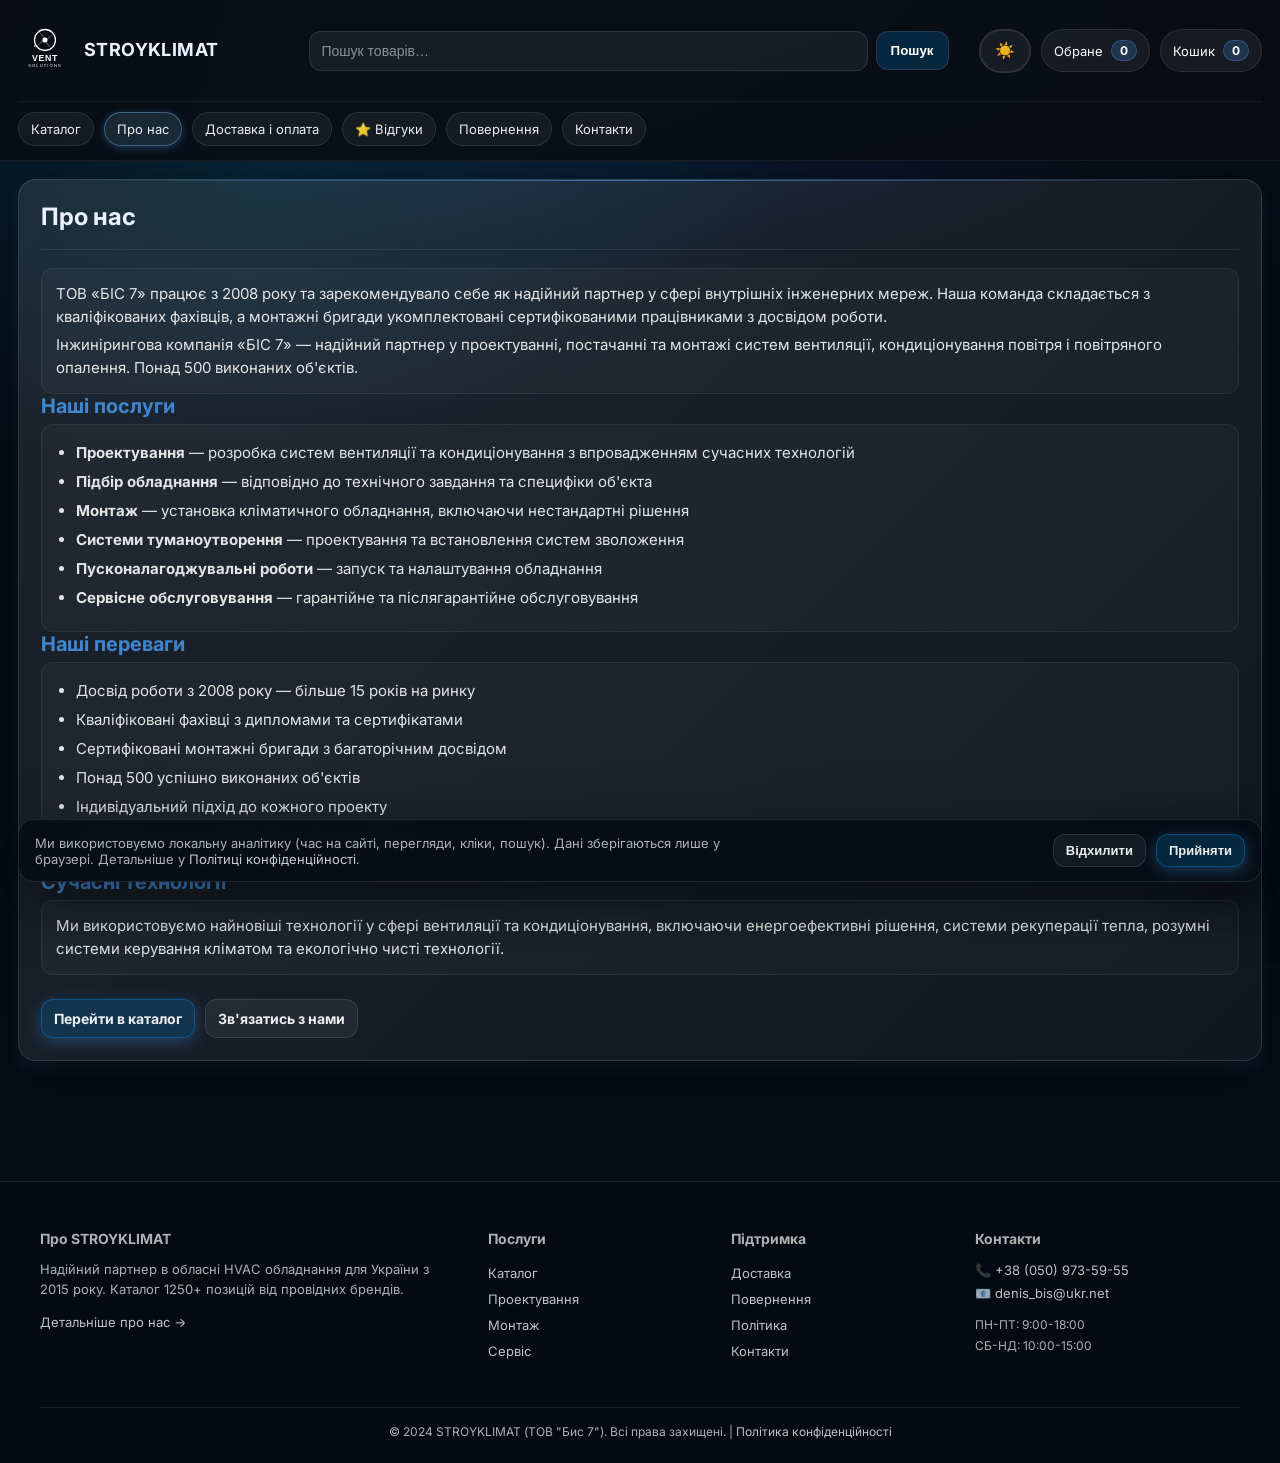
<file: site/about.html>
<!doctype html><html lang="uk"><head>
<meta charset="utf-8"/><meta name="viewport" content="width=device-width, initial-scale=1"/>
<title>Про нас — STROYKLIMAT</title>
<link rel="icon" type="image/svg+xml" href="./assets/logo.svg"/>
<link rel="preconnect" href="https://fonts.googleapis.com"><link rel="preconnect" href="https://fonts.gstatic.com" crossorigin>
<link href="https://fonts.googleapis.com/css2?family=Inter:wght@400;500;600;700;800&display=swap" rel="stylesheet">

<!-- Google Analytics -->
<script async src="https://www.googletagmanager.com/gtag/js?id=G-EZJ03HCTPB"></script>
<script>
  window.dataLayer = window.dataLayer || [];
  function gtag(){dataLayer.push(arguments);}
  gtag('js', new Date());
  gtag('config', 'G-EZJ03HCTPB');
</script>

<link rel="stylesheet" href="./assets/styles.css"/></head>
<body>
<header class="topbar"><div class="container">
  <div class="topbar-inner">
    <a class="brand" href="./index.html"><div class="logo"><img src="./assets/logo.svg" alt="logo"/></div><div class="name"><strong>STROYKLIMAT</strong></div></a>
    <form class="search" data-search-form><input data-search-input placeholder="Пошук товарів…"/><button type="submit">Пошук</button></form>
    <nav class="actions"><button id="themeToggle" class="theme-toggle" aria-label="Toggle theme" title="Переключить тему">🌙</button><a class="pill" href="./favorites.html">Обране <b data-fav-count>0</b></a><a class="pill" href="./cart.html">Кошик <b data-cart-count>0</b></a></nav>
  </div>
  <div class="navline"><div class="nav"><a class="chip" href="./catalog.html">Каталог</a><a class="chip active" href="./about.html">Про нас</a><a class="chip" href="./delivery.html">Доставка і оплата</a><a class="chip" href="./testimonials.html">⭐ Відгуки</a><a class="chip" href="./returns.html">Повернення</a><a class="chip" href="./contacts.html">Контакти</a></div></div>
</div></header>

<main class="page"><div class="container">
  <div class="panel"><div class="panel-inner">
    <h2 style="margin:0 0 10px 0">Про нас</h2>
    <div class="desc">
      <div class="text">
        <p>ТОВ «БІС 7» працює з 2008 року та зарекомендувало себе як надійний партнер у сфері внутрішніх інженерних мереж. Наша команда складається з кваліфікованих фахівців, а монтажні бригади укомплектовані сертифікованими працівниками з досвідом роботи.</p>
        <p>Інжинірингова компанія «БІС 7» — надійний партнер у проектуванні, постачанні та монтажі систем вентиляції, кондиціонування повітря і повітряного опалення. Понад 500 виконаних об'єктів.</p>
      </div>
      
      <h3 style="margin:24px 0 12px 0;font-size:20px;font-weight:700">Наші послуги</h3>
      <div class="text">
        <ul style="margin:0;padding-left:20px;line-height:1.8">
          <li><strong>Проектування</strong> — розробка систем вентиляції та кондиціонування з впровадженням сучасних технологій</li>
          <li><strong>Підбір обладнання</strong> — відповідно до технічного завдання та специфіки об'єкта</li>
          <li><strong>Монтаж</strong> — установка кліматичного обладнання, включаючи нестандартні рішення</li>
          <li><strong>Системи туманоутворення</strong> — проектування та встановлення систем зволоження</li>
          <li><strong>Пусконалагоджувальні роботи</strong> — запуск та налаштування обладнання</li>
          <li><strong>Сервісне обслуговування</strong> — гарантійне та післягарантійне обслуговування</li>
        </ul>
      </div>

      <h3 style="margin:24px 0 12px 0;font-size:20px;font-weight:700">Наші переваги</h3>
      <div class="text">
        <ul style="margin:0;padding-left:20px;line-height:1.8">
          <li>Досвід роботи з 2008 року — більше 15 років на ринку</li>
          <li>Кваліфіковані фахівці з дипломами та сертифікатами</li>
          <li>Сертифіковані монтажні бригади з багаторічним досвідом</li>
          <li>Понад 500 успішно виконаних об'єктів</li>
          <li>Індивідуальний підхід до кожного проекту</li>
          <li>Гарантійне та післягарантійне обслуговування</li>
        </ul>
      </div>

      <h3 style="margin:24px 0 12px 0;font-size:20px;font-weight:700">Сучасні технології</h3>
      <div class="text">
        <p>Ми використовуємо найновіші технології у сфері вентиляції та кондиціонування, включаючи енергоефективні рішення, системи рекуперації тепла, розумні системи керування кліматом та екологічно чисті технології.</p>
      </div>
    </div>
    <div style="margin-top:24px;display:flex;gap:10px;flex-wrap:wrap">
      <a class="btn primary" href="./catalog.html">Перейти в каталог</a>
      <a class="btn" href="./contacts.html">Зв'язатись з нами</a>
    </div>
  </div></div>
</div></main>

<!-- Footer -->
<footer class="footer">
  <div class="container">
    <div style="max-width: 1200px; margin: 0 auto;">
      <div style="display: grid; grid-template-columns: 2fr 1fr 1fr 1.3fr; gap: 40px; margin-bottom: 30px;">
        <!-- Column 1: About -->
        <div>
          <div style="font-weight: 700; margin-bottom: 12px; font-size: 14px;">Про STROYKLIMAT</div>
          <p style="font-size: 13px; color: var(--muted); line-height: 1.5; margin-bottom: 12px;">
            Надійний партнер в обласні HVAC обладнання для України з 2015 року. Каталог 1250+ позицій від провідних брендів.
          </p>
          <a href="./about.html" class="link" style="font-size: 13px;">Детальніше про нас →</a>
        </div>

        <!-- Column 2: Services -->
        <div>
          <div style="font-weight: 700; margin-bottom: 12px; font-size: 14px;">Послуги</div>
          <ul style="list-style: none; padding: 0; font-size: 13px; line-height: 2;">
            <li><a href="./catalog.html" class="link">Каталог</a></li>
            <li><a href="./contacts.html" class="link">Проектування</a></li>
            <li><a href="./delivery.html" class="link">Монтаж</a></li>
            <li><a href="./contacts.html" class="link">Сервіс</a></li>
          </ul>
        </div>

        <!-- Column 3: Support -->
        <div>
          <div style="font-weight: 700; margin-bottom: 12px; font-size: 14px;">Підтримка</div>
          <ul style="list-style: none; padding: 0; font-size: 13px; line-height: 2;">
            <li><a href="./delivery.html" class="link">Доставка</a></li>
            <li><a href="./returns.html" class="link">Повернення</a></li>
            <li><a href="./privacy.html" class="link">Політика</a></li>
            <li><a href="./contacts.html" class="link">Контакти</a></li>
          </ul>
        </div>

        <!-- Column 4: Contacts -->
        <div>
          <div style="font-weight: 700; margin-bottom: 12px; font-size: 14px;">Контакти</div>
          <div style="font-size: 13px; line-height: 1.8;">
            <div>📞 <a href="tel:+380509735955" class="link">+38 (050) 973-59-55</a></div>
            <div>📧 <a href="mailto:denis_bis@ukr.net" class="link">denis_bis@ukr.net</a></div>
            <div style="margin-top: 8px; color: var(--muted); font-size: 12px;">
              ПН-ПТ: 9:00-18:00<br>
              СБ-НД: 10:00-15:00
            </div>
          </div>
        </div>
      </div>

      <div style="border-top: 1px solid var(--stroke); padding-top: 16px; text-align: center; font-size: 12px; color: var(--muted);">
        © 2024 STROYKLIMAT (ТОВ "Бис 7"). Всі права захищені. | 
        <a href="./privacy.html" class="link">Політика конфіденційності</a>
      </div>
    </div>
  </div>
</footer>

<script src="./js/app.js"></script>
<script>
  mountHeader();
  setSearchValueFromURL();
</script>
</body></html>
</file>
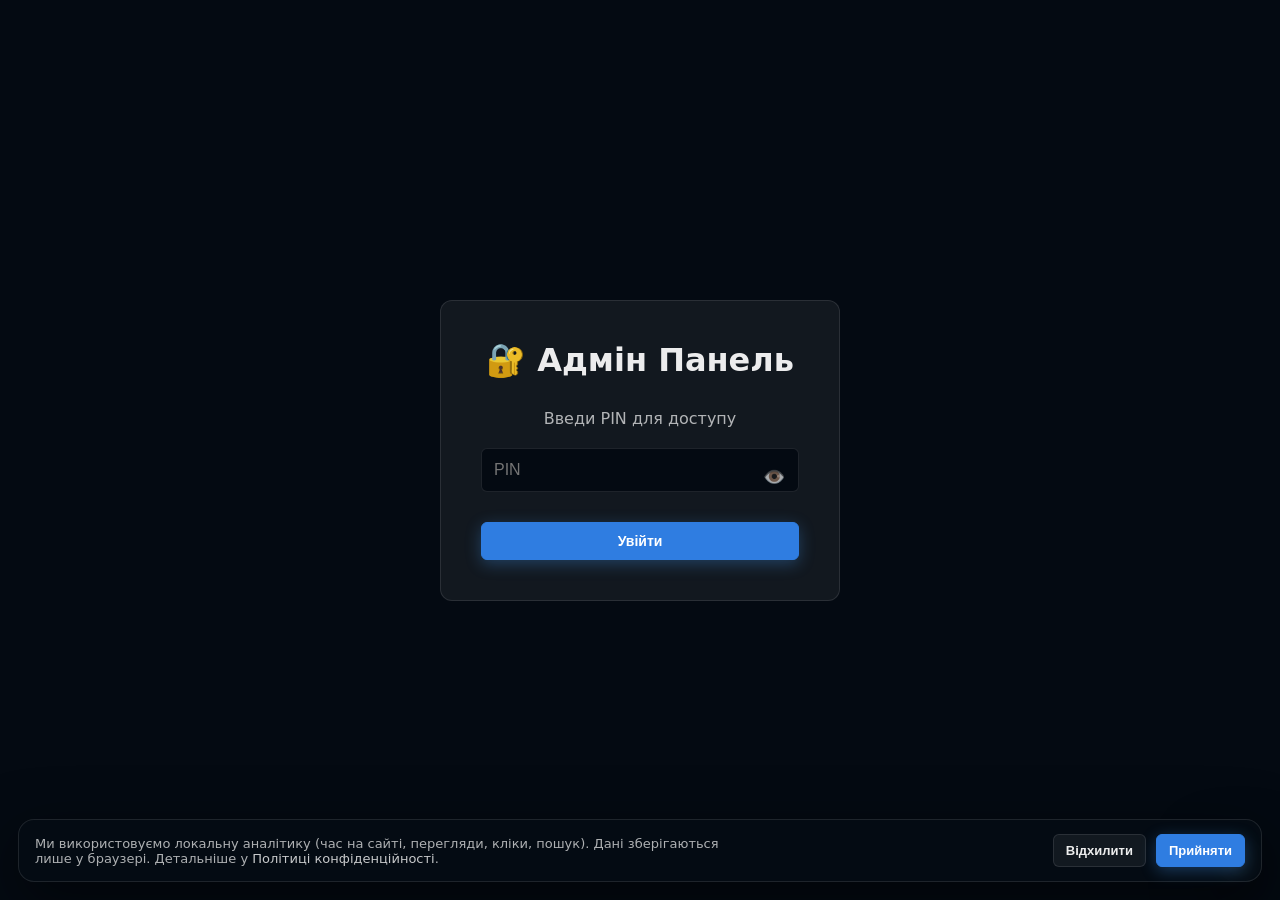
<file: site/admin.html>
<!DOCTYPE html>
<html lang="uk" data-theme="dark">
<head>
    <meta charset="UTF-8">
    <meta name="viewport" content="width=device-width, initial-scale=1.0">
    <title>Админ Панель - STROYKLIMAT Каталог</title>
    <link rel="stylesheet" href="./assets/styles.css">
    <style>
        .admin-wrapper {
            display: grid;
            grid-template-columns: 250px 1fr;
            gap: 0;
            min-height: 100vh;
        }
        .admin-sidebar {
            background: var(--card);
            border-right: 1px solid var(--stroke);
            padding: 20px 0;
            overflow-y: auto;
            position: sticky;
            top: 0;
            height: 100vh;
        }
        .admin-navbar {
            background: var(--card);
            border-bottom: 1px solid var(--stroke);
            padding: 15px 20px;
            display: flex;
            justify-content: space-between;
            align-items: center;
            margin-bottom: 20px;
        }
        .admin-content {
            padding: 20px;
            overflow-y: auto;
        }
        .nav-item {
            padding: 12px 20px;
            cursor: pointer;
            border-left: 3px solid transparent;
            color: var(--muted);
            transition: all 0.2s ease;
            display: block;
            text-align: left;
            width: 100%;
        }
        .nav-item:hover, .nav-item.active {
            border-left-color: var(--brand);
            color: var(--brand);
            background: rgba(47,125,225,.1);
        }
        .section-title {
            padding: 10px 20px;
            font-size: 12px;
            font-weight: 700;
            color: var(--muted);
            text-transform: uppercase;
            letter-spacing: 0.5px;
        }
        .admin-panel {
            display: none;
        }
        .admin-panel.active {
            display: block;
        }
        .table-wrapper {
            background: var(--card);
            border: 1px solid var(--stroke);
            border-radius: 8px;
            overflow: hidden;
        }
        .table-header {
            display: grid;
            grid-template-columns: 34px 50px 150px 100px 100px 80px 0.5fr 80px;
            gap: 0;
            background: var(--bg0);
            border-bottom: 1px solid var(--stroke);
            font-weight: 700;
            font-size: 13px;
            color: var(--brand);
        }
        .table-row {
            display: grid;
            grid-template-columns: 34px 50px 150px 100px 100px 80px 0.5fr 80px;
            gap: 0;
            border-bottom: 1px solid var(--stroke);
            align-items: center;
            padding: 0;
        }
        .table-row:hover {
            background: rgba(47,125,225,.05);
        }
        .cell {
            padding: 12px 15px;
            overflow: hidden;
            text-overflow: ellipsis;
            white-space: nowrap;
        }
        .form-group {
            margin-bottom: 15px;
        }
        .form-label {
            display: block;
            margin-bottom: 5px;
            font-weight: 600;
            color: var(--text);
            font-size: 14px;
        }
        .form-input, .form-textarea, .form-select {
            width: 100%;
            padding: 10px 12px;
            background: var(--bg0);
            border: 1px solid var(--stroke);
            color: var(--text);
            border-radius: 6px;
            font-family: inherit;
            font-size: 14px;
        }
        .form-textarea {
            resize: vertical;
            min-height: 100px;
            font-family: monospace;
        }
        .form-input:focus, .form-textarea:focus, .form-select:focus {
            outline: none;
            border-color: var(--brand);
            box-shadow: 0 0 0 3px rgba(47,125,225,.1);
        }
        .btn-group {
            display: flex;
            gap: 10px;
            margin-top: 20px;
        }
        .btn {
            padding: 10px 16px;
            border: 1px solid var(--stroke);
            background: var(--card);
            color: var(--text);
            border-radius: 6px;
            cursor: pointer;
            font-weight: 600;
            transition: all 0.2s ease;
        }
        .btn:hover {
            background: rgba(47,125,225,.1);
            border-color: var(--brand);
        }
        .btn.primary {
            background: var(--brand);
            color: white;
            border-color: var(--brand);
        }
        .btn.primary:hover {
            background: var(--brand2);
            border-color: var(--brand2);
        }
        .btn.danger {
            color: #d32f2f;
        }
        .btn.danger:hover {
            background: rgba(211,47,47,.1);
            border-color: #d32f2f;
        }
        .modal {
            display: none;
            position: fixed;
            top: 0;
            left: 0;
            right: 0;
            bottom: 0;
            background: rgba(0,0,0,.5);
            z-index: 1000;
            align-items: center;
            justify-content: center;
        }
        .modal.active {
            display: flex;
        }
        .modal-content {
            background: var(--card);
            border: 1px solid var(--stroke);
            border-radius: 12px;
            padding: 30px;
            width: 90%;
            max-width: 500px;
            max-height: 90vh;
            overflow-y: auto;
        }
        .modal-title {
            font-size: 20px;
            font-weight: 700;
            margin-bottom: 20px;
            color: var(--text);
        }
        .search-box {
            display: flex;
            gap: 10px;
            margin-bottom: 20px;
        }
        .search-box input {
            flex: 1;
            padding: 10px 12px;
            background: var(--bg0);
            border: 1px solid var(--stroke);
            color: var(--text);
            border-radius: 6px;
        }
        .stats-grid {
            display: grid;
            grid-template-columns: repeat(auto-fit, minmax(150px, 1fr));
            gap: 15px;
            margin-bottom: 20px;
        }
        .stat-card {
            background: var(--card);
            border: 1px solid var(--stroke);
            padding: 20px;
            border-radius: 8px;
            text-align: center;
        }
        .stat-value {
            font-size: 28px;
            font-weight: 700;
            color: var(--brand);
        }
        .stat-label {
            font-size: 12px;
            color: var(--muted);
            margin-top: 5px;
        }
        .alert {
            padding: 12px 15px;
            border-radius: 6px;
            margin-bottom: 15px;
            font-size: 14px;
        }
        .alert.success {
            background: rgba(76,175,80,.2);
            border: 1px solid rgba(76,175,80,.3);
            color: #4CAF50;
        }
        .alert.error {
            background: rgba(244,67,54,.2);
            border: 1px solid rgba(244,67,54,.3);
            color: #f44336;
        }
        .alert.warning {
            background: rgba(255,193,7,.2);
            border: 1px solid rgba(255,193,7,.3);
            color: #ff9800;
        }
        .checkbox {
            margin-right: 8px;
        }
        .key-value-list {
            list-style: none;
            padding: 0;
        }
        .key-value-pair {
            display: grid;
            grid-template-columns: 1fr 1fr 40px;
            gap: 10px;
            margin-bottom: 10px;
            align-items: end;
        }
        .key-value-pair input {
            padding: 8px 10px;
            background: var(--bg0);
            border: 1px solid var(--stroke);
            color: var(--text);
            border-radius: 4px;
        }
        .login-modal {
            position: fixed;
            top: 0;
            left: 0;
            right: 0;
            bottom: 0;
            background: var(--bg0);
            display: flex;
            align-items: center;
            justify-content: center;
            z-index: 2000;
        }
        .login-card {
            background: var(--card);
            border: 1px solid var(--stroke);
            padding: 40px;
            border-radius: 12px;
            width: 100%;
            max-width: 400px;
            text-align: center;
        }
        .login-card h1 {
            margin: 0 0 30px;
            color: var(--text);
        }
        .login-card input {
            width: 100%;
            padding: 12px;
            margin-bottom: 15px;
            background: var(--bg0);
            border: 1px solid var(--stroke);
            color: var(--text);
            border-radius: 6px;
            font-size: 16px;
            transition: all 0.2s ease;
        }
        .login-card input:focus {
            outline: none;
            border-color: var(--brand);
            box-shadow: 0 0 0 3px rgba(47, 125, 225, 0.1);
        }
        .login-card input[style*="border-color: #ff6b6b"],
        .login-card input.error {
            border-color: #ff6b6b !important;
            box-shadow: 0 0 0 3px rgba(255, 107, 107, 0.1) !important;
        }
        .upload-area {
            border: 2px dashed var(--stroke);
            border-radius: 8px;
            padding: 30px;
            text-align: center;
            cursor: pointer;
            transition: all 0.2s ease;
        }
        .upload-area:hover {
            border-color: var(--brand);
            background: rgba(47,125,225,.05);
        }
        .pagination {
            display: flex;
            gap: 5px;
            margin-top: 15px;
            justify-content: center;
            flex-wrap: wrap;
        }
        .bulk-bar {
            display: flex;
            flex-wrap: wrap;
            gap: 12px;
            align-items: center;
            justify-content: space-between;
            padding: 12px 14px;
            background: var(--card);
            border: 1px solid var(--stroke);
            border-radius: 8px;
            margin-bottom: 14px;
        }
        .bulk-left,
        .bulk-right {
            display: flex;
            align-items: center;
            gap: 10px;
            flex-wrap: wrap;
        }
        .bulk-label {
            font-size: 12px;
            color: var(--muted);
            font-weight: 600;
        }
        .bulk-input {
            padding: 8px 10px;
            background: var(--bg0);
            border: 1px solid var(--stroke);
            color: var(--text);
            border-radius: 6px;
            min-width: 120px;
            font-size: 13px;
        }
        .page-btn {
            padding: 6px 12px;
            border: 1px solid var(--stroke);
            background: var(--card);
            color: var(--text);
            border-radius: 4px;
            cursor: pointer;
            font-size: 12px;
        }
        .page-btn.active {
            background: var(--brand);
            color: white;
            border-color: var(--brand);
        }
        
        /* Mobile Menu */
        .mobile-menu-btn {
            display: none;
            position: fixed;
            bottom: 20px;
            right: 20px;
            width: 56px;
            height: 56px;
            border-radius: 50%;
            background: var(--brand);
            color: white;
            border: none;
            font-size: 24px;
            cursor: pointer;
            box-shadow: 0 4px 12px rgba(0,0,0,.3);
            z-index: 999;
            align-items: center;
            justify-content: center;
        }
        .mobile-sidebar-overlay {
            display: none;
            position: fixed;
            top: 0;
            left: 0;
            right: 0;
            bottom: 0;
            background: rgba(0,0,0,.5);
            z-index: 1000;
        }
        .mobile-sidebar-overlay.active {
            display: block;
        }
        
        /* Product Cards for Mobile */
        .product-cards {
            display: none;
            grid-template-columns: 1fr;
            gap: 15px;
        }
        .product-card {
            background: var(--card);
            border: 1px solid var(--stroke);
            border-radius: 8px;
            padding: 15px;
        }
        .product-card-header {
            display: flex;
            justify-content: space-between;
            align-items: start;
            margin-bottom: 12px;
        }
        .product-card-title {
            font-weight: 700;
            font-size: 15px;
            color: var(--text);
            flex: 1;
        }
        .product-card-body {
            display: grid;
            gap: 8px;
            font-size: 13px;
        }
        .product-card-row {
            display: grid;
            grid-template-columns: 90px 1fr;
            gap: 10px;
        }
        .product-card-label {
            color: var(--muted);
            font-weight: 600;
        }
        .product-card-value {
            color: var(--text);
        }
        
        @media (max-width: 920px) {
            .admin-wrapper {
                grid-template-columns: 1fr;
            }
            .admin-sidebar {
                position: fixed;
                left: -280px;
                top: 0;
                bottom: 0;
                z-index: 1001;
                transition: left 0.3s ease;
                width: 260px;
            }
            .admin-sidebar.active {
                left: 0;
            }
            .mobile-menu-btn {
                display: flex;
            }
            .table-wrapper {
                display: none;
            }
            .product-cards {
                display: grid;
            }
            .search-box {
                flex-direction: column;
            }
            .search-box input,
            .search-box select,
            .search-box button {
                width: 100%;
            }
            .modal-content {
                width: 95%;
                padding: 20px;
                max-height: 85vh;
            }
            .modal-title {
                font-size: 18px;
            }
            .login-card {
                padding: 30px 20px;
                max-width: 90%;
            }
            .btn-group {
                flex-direction: column;
            }
            .btn-group .btn {
                width: 100%;
            }
            .admin-navbar {
                padding: 12px 15px;
            }
            .admin-navbar h2 {
                font-size: 16px;
            }
            .admin-content {
                padding: 15px;
            }
            .form-input, .form-textarea, .form-select {
                font-size: 16px; /* Prevents zoom on iOS */
            }
            .stats-grid {
                grid-template-columns: repeat(auto-fit, minmax(120px, 1fr));
                gap: 10px;
            }
            .stat-card {
                padding: 15px;
            }
            .stat-value {
                font-size: 22px;
            }
        }
        
        @media (max-width: 480px) {
            .product-card {
                padding: 12px;
            }
            .product-card-header {
                flex-direction: column;
                gap: 10px;
            }
            .product-card-title {
                font-size: 14px;
            }
            .btn {
                padding: 8px 12px;
                font-size: 13px;
            }
            .modal-content {
                padding: 15px;
            }
            .stats-grid {
                grid-template-columns: 1fr 1fr;
            }
        }
    </style>
    
    <!-- Google Analytics -->
    <script async src="https://www.googletagmanager.com/gtag/js?id=G-EZJ03HCTPB"></script>
    <script>
      window.dataLayer = window.dataLayer || [];
      function gtag(){dataLayer.push(arguments);}
      gtag('js', new Date());
      gtag('config', 'G-EZJ03HCTPB');
    </script>
</head>
<body>

<div id="loginModal" class="login-modal">
    <div class="login-card">
        <h1>🔐 Адмін Панель</h1>
        <p style="color: var(--muted); margin-bottom: 20px;">Введи PIN для доступу</p>
        <div style="position: relative; margin-bottom: 15px;">
            <input type="password" id="adminPin" placeholder="PIN" style="padding-right: 45px;" onkeypress="if(event.key==='Enter') Admin.login()">
            <button type="button" id="togglePassword" class="toggle-password-btn" onclick="Admin.togglePassword()" title="Показати/сховати пароль" style="position: absolute; right: 10px; top: 50%; transform: translateY(-50%); background: none; border: none; cursor: pointer; font-size: 18px; color: var(--muted); padding: 0; width: 30px; height: 30px;">👁️</button>
        </div>
        <p id="loginError" style="color: #ff6b6b; margin-bottom: 15px; display: none; font-size: 13px;">❌ Невірний PIN, спробуйте ще раз</p>
        <button class="btn primary" onclick="Admin.login()" style="width: 100%; cursor: pointer;">Увійти</button>
    </div>
</div>

<div class="admin-wrapper" style="display: none;">
    <!-- Mobile Menu Button -->
    <button class="mobile-menu-btn" onclick="Admin.toggleMobileMenu()">☰</button>
    
    <!-- Mobile Sidebar Overlay -->
    <div class="mobile-sidebar-overlay" onclick="Admin.toggleMobileMenu()"></div>
    
    <!-- Sidebar -->
    <div class="admin-sidebar" id="adminSidebar">
        <div style="padding: 0 15px; margin-bottom: 20px; border-bottom: 1px solid var(--stroke); padding-bottom: 15px;">
            <div>🛠 АДМИН</div>
            <small style="color: var(--muted);">STROYKLIMAT</small>
        </div>
        <div class="section-title">Меню</div>
        <div class="nav-item active" onclick="Admin.showPanel('products', this)">📦 Товари</div>
        <div class="nav-item" onclick="Admin.showPanel('categories', this)">🏷️ Категорії</div>
        <div class="nav-item" onclick="Admin.showPanel('stats', this)">📊 Статистика</div>
        <div class="nav-item" onclick="Admin.showPanel('settings', this)">⚙️ Налаштування</div>
        <div class="nav-item" onclick="Admin.showPanel('import', this)">📥 Імпорт/Експорт</div>
        <div class="nav-item" onclick="Admin.showPanel('versions', this)">⏮️ Версії</div>
        <div style="margin-top: 20px; padding: 0 20px;">
            <button class="btn" onclick="Admin.logout()" style="width: 100%;">Вихід</button>
        </div>
    </div>

    <!-- Navbar -->
    <div style="grid-column: 2;">
        <div class="admin-navbar">
            <h2>Каталог STROYKLIMAT</h2>
            <div>
                <button id="themeToggle" class="theme-toggle">🌙</button>
            </div>
        </div>

        <!-- Content -->
        <div class="admin-content">
            <!-- Products Panel -->
            <div id="productPanel" class="admin-panel active">
                <h2>📦 Каталог Товарів</h2>
                <div class="search-box">
                    <input type="text" id="searchFilter" placeholder="Пошук..." onkeyup="Admin.filterProducts()">
                    <select id="categoryFilter" onchange="Admin.filterProducts()" style="width: auto; padding: 10px 12px; background: var(--bg0); border: 1px solid var(--stroke); color: var(--text); border-radius: 6px;">
                        <option value="">Всі категорії</option>
                    </select>
                    <select id="brandFilter" onchange="Admin.filterProducts()" style="width: auto; padding: 10px 12px; background: var(--bg0); border: 1px solid var(--stroke); color: var(--text); border-radius: 6px;">
                        <option value="">Всі бренди</option>
                    </select>
                    <button class="btn primary" onclick="Admin.newProduct()">+ Новий Товар</button>
                </div>
                <div class="bulk-bar">
                    <div class="bulk-left">
                        <label class="bulk-label">
                            <input type="checkbox" id="selectAllPage" class="checkbox" onclick="Admin.toggleSelectAllPage(this.checked)">
                            Вибрати на сторінці
                        </label>
                        <span id="selectedCount" class="bulk-label">Вибрано: 0</span>
                    </div>
                    <div class="bulk-right">
                        <select id="bulkScope" class="bulk-input">
                            <option value="selected">Лише вибрані</option>
                            <option value="filtered">Усі у фільтрі</option>
                        </select>
                        <select id="bulkAction" class="bulk-input" onchange="Admin.updateBulkValueUI()">
                            <option value="">Операція</option>
                            <option value="discount_percent">Знижка %</option>
                            <option value="price_delta">Змінити ціну (UAH)</option>
                            <option value="stock">Змінити наявність</option>
                            <option value="featured_on">Позначити featured</option>
                            <option value="featured_off">Зняти featured</option>
                        </select>
                        <input id="bulkValue" class="bulk-input" type="number" placeholder="Значення">
                        <select id="bulkStockValue" class="bulk-input" style="display:none;">
                            <option value="in_stock">В наявності</option>
                            <option value="limited">Обмежено</option>
                            <option value="out_of_stock">Немає</option>
                        </select>
                        <button class="btn" onclick="Admin.previewBulk()">Предпросмотр</button>
                        <button class="btn primary" onclick="Admin.applyBulk()">Застосувати</button>
                    </div>
                </div>
                <div id="alertBox"></div>
                <div class="table-wrapper">
                    <div class="table-header">
                        <div class="cell">
                            <input type="checkbox" id="selectAllPageHeader" class="checkbox" onclick="Admin.toggleSelectAllPage(this.checked)">
                        </div>
                        <div class="cell">ID</div>
                        <div class="cell">Назва</div>
                        <div class="cell">Категорія</div>
                        <div class="cell">Ціна</div>
                        <div class="cell">Наявність</div>
                        <div class="cell">Опис</div>
                        <div class="cell">Дії</div>
                    </div>
                    <div id="productsTable"></div>
                </div>
                <!-- Mobile Product Cards -->
                <div class="product-cards" id="productCards"></div>
                <div class="pagination" id="pagination"></div>
            </div>

            <!-- Product Edit Modal -->
            <div id="productModal" class="modal">
                <div class="modal-content">
                    <div class="modal-title" id="modalTitle">Новий Товар</div>
                    
                    <div class="form-group">
                        <label class="form-label">Назва *</label>
                        <input id="editTitle" class="form-input" type="text" required>
                    </div>

                    <div class="form-group">
                        <label class="form-label">Категорія *</label>
                        <select id="editCategory" class="form-select" required></select>
                    </div>

                    <div class="form-group">
                        <label class="form-label">Ціна (UAH) *</label>
                        <input id="editPrice" class="form-input" type="number" min="0" required>
                    </div>

                    <div class="form-group">
                        <label class="form-label">Артикул (SKU)</label>
                        <input id="editSku" class="form-input" type="text">
                    </div>

                    <div class="form-group">
                        <label class="form-label">Бренд</label>
                        <input id="editBrand" class="form-input" type="text">
                    </div>

                    <div class="form-group">
                        <label class="form-label">Наявність</label>
                        <select id="editStock" class="form-select">
                            <option value="in_stock">В наявності</option>
                            <option value="limited">Обмежено</option>
                            <option value="out_of_stock">Немає в наявності</option>
                        </select>
                    </div>

                    <div class="form-group">
                        <label class="form-label">Основна картинка (URL)</label>
                        <input id="editImage" class="form-input" type="url">
                    </div>

                    <div class="form-group">
                        <label class="form-label">Опис</label>
                        <textarea id="editDescription" class="form-textarea"></textarea>
                    </div>

                    <div class="form-group">
                        <label class="form-label">
                            <input type="checkbox" id="editFeatured" class="checkbox"> Рекомендуємий
                        </label>
                    </div>

                    <div class="btn-group">
                        <button class="btn primary" onclick="Admin.saveProduct()">Зберегти</button>
                        <button class="btn" onclick="Admin.closeModal()">Скасувати</button>
                        <button class="btn danger" onclick="Admin.deleteProduct()" id="deleteBtn" style="display:none;">Видалити</button>
                    </div>
                </div>
            </div>

            <!-- Categories Panel -->
            <div id="categoriesPanel" class="admin-panel">
                <h2>🏷️ Категорії</h2>
                <div id="categoriesList" style="display: grid; gap: 10px;"></div>
            </div>

            <!-- Import/Export Panel -->
            <div id="importPanel" class="admin-panel">
                <h2>📥 Імпорт / 📤 Експорт</h2>
                
                <h3>Експорт каталогу</h3>
                <button class="btn primary" onclick="Admin.exportCatalog()">📥 Скачати JSON</button>
                
                <h3 style="margin-top: 30px;">Імпорт каталогу</h3>
                <div class="upload-area" onclick="document.getElementById('fileInput').click()">
                    <p>📤 Перетягни JSON файл сюди або натисни для вибору</p>
                    <input type="file" id="fileInput" accept=".json" style="display: none;" onchange="Admin.importFile(event)">
                </div>
                <div id="importStatus" style="margin-top: 15px;"></div>
            </div>

            <!-- Versions Panel -->
            <div id="versionsPanel" class="admin-panel">
                <h2>⏮️ Історія Версій</h2>
                <div id="versionsList"></div>
            </div>

            <!-- Statistics Panel -->
            <div id="statsPanel" class="admin-panel">
                <h2>📊 Статистика</h2>
                <div class="stats-grid" id="statsGrid"></div>
                <h3>Товари без інформації</h3>
                <div id="statsDetails"></div>
                <h3 style="margin-top: 20px;">Аналітика клієнтів</h3>
                <div id="analyticsStats"></div>
            </div>

            <!-- Settings Panel -->
            <div id="settingsPanel" class="admin-panel">
                <h2>⚙️ Налаштування</h2>
                
                <div class="form-group">
                    <label class="form-label">
                        <input type="radio" name="storeMode" value="shop" checked> 🛍️ Магазин (куплю)
                    </label>
                </div>
                <div class="form-group">
                    <label class="form-label">
                        <input type="radio" name="storeMode" value="showcase"> 📋 Витрина (запрошу ціну)
                    </label>
                </div>

                <button class="btn primary" onclick="Admin.saveSettings()" style="margin-top: 20px;">Зберегти</button>
                <button class="btn" onclick="Admin.publishCatalog()" style="margin-top: 10px;">📤 Опублікувати каталог</button>
                <button class="btn danger" onclick="Admin.resetCatalog()" style="margin-top: 10px;">🔄 Скинути на оригінал</button>
            </div>
        </div>
    </div>
</div>

<script src="./js/admin.js"></script>
<script src="./js/app.js"></script>
</body>
</html>
</file>
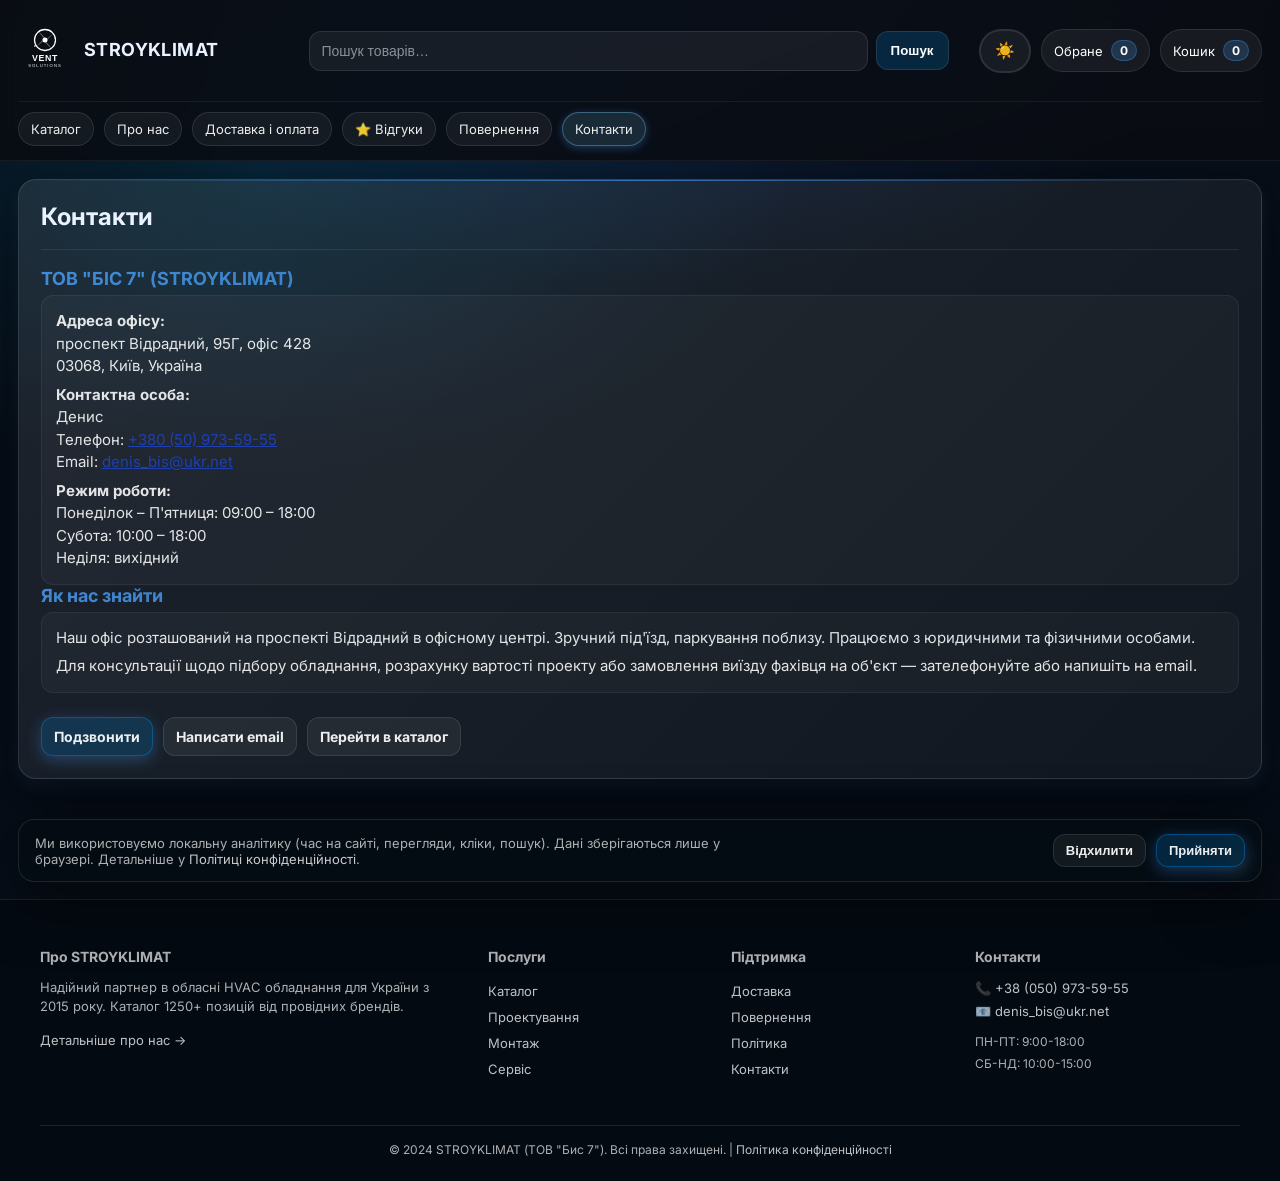
<file: site/contacts.html>
<!doctype html><html lang="uk"><head>
<meta charset="utf-8"/><meta name="viewport" content="width=device-width, initial-scale=1"/>
<title>Контакти — STROYKLIMAT</title>
<link rel="icon" type="image/svg+xml" href="./assets/logo.svg"/>
<link rel="preconnect" href="https://fonts.googleapis.com"><link rel="preconnect" href="https://fonts.gstatic.com" crossorigin>
<link href="https://fonts.googleapis.com/css2?family=Inter:wght@400;500;600;700;800&display=swap" rel="stylesheet">

<!-- Google Analytics -->
<script async src="https://www.googletagmanager.com/gtag/js?id=G-EZJ03HCTPB"></script>
<script>
  window.dataLayer = window.dataLayer || [];
  function gtag(){dataLayer.push(arguments);}
  gtag('js', new Date());
  gtag('config', 'G-EZJ03HCTPB');
</script>

<link rel="stylesheet" href="./assets/styles.css"/></head>
<body>
<header class="topbar"><div class="container">
  <div class="topbar-inner">
    <a class="brand" href="./index.html"><div class="logo"><img src="./assets/logo.svg" alt="logo"/></div><div class="name"><strong>STROYKLIMAT</strong></div></a>
    <form class="search" data-search-form><input data-search-input placeholder="Пошук товарів…"/><button type="submit">Пошук</button></form>
    <nav class="actions"><button id="themeToggle" class="theme-toggle" aria-label="Toggle theme" title="Переключить тему">🌙</button><a class="pill" href="./favorites.html">Обране <b data-fav-count>0</b></a><a class="pill" href="./cart.html">Кошик <b data-cart-count>0</b></a></nav>
  </div>
  <div class="navline"><div class="nav"><a class="chip" href="./catalog.html">Каталог</a><a class="chip" href="./about.html">Про нас</a><a class="chip" href="./delivery.html">Доставка і оплата</a><a class="chip" href="./testimonials.html">⭐ Відгуки</a><a class="chip" href="./returns.html">Повернення</a><a class="chip active" href="./contacts.html">Контакти</a></div></div>
</div></header>

<main class="page"><div class="container">
  <div class="panel"><div class="panel-inner">
    <h2 style="margin:0 0 10px 0">Контакти</h2>
    <div class="desc">
      <h3 style="margin:20px 0 12px 0;font-size:18px;font-weight:700">ТОВ "БІС 7" (STROYKLIMAT)</h3>
      <div class="text">
        <p><strong>Адреса офісу:</strong><br>
        проспект Відрадний, 95Г, офіс 428<br>
        03068, Київ, Україна</p>
        
        <p><strong>Контактна особа:</strong><br>
        Денис<br>
        Телефон: <a href="tel:+380509735955" style="color:#1e40af;text-decoration:underline">+380 (50) 973-59-55</a><br>
        Email: <a href="mailto:denis_bis@ukr.net" style="color:#1e40af;text-decoration:underline">denis_bis@ukr.net</a></p>
        
        <p><strong>Режим роботи:</strong><br>
        Понеділок – П'ятниця: 09:00 – 18:00<br>
        Субота: 10:00 – 18:00<br>
        Неділя: вихідний</p>
      </div>

      <h3 style="margin:24px 0 12px 0;font-size:18px;font-weight:700">Як нас знайти</h3>
      <div class="text">
        <p>Наш офіс розташований на проспекті Відрадний в офісному центрі. Зручний під'їзд, паркування поблизу. Працюємо з юридичними та фізичними особами.</p>
        <p>Для консультації щодо підбору обладнання, розрахунку вартості проекту або замовлення виїзду фахівця на об'єкт — зателефонуйте або напишіть на email.</p>
      </div>
    </div>
    <div style="margin-top:24px;display:flex;gap:10px;flex-wrap:wrap">
      <a class="btn primary" href="tel:+380509735955">Подзвонити</a>
      <a class="btn" href="mailto:denis_bis@ukr.net">Написати email</a>
      <a class="btn" href="./catalog.html">Перейти в каталог</a>
    </div>
  </div></div>
</div></main>

<!-- Footer -->
<footer class="footer">
  <div class="container">
    <div style="max-width: 1200px; margin: 0 auto;">
      <div style="display: grid; grid-template-columns: 2fr 1fr 1fr 1.3fr; gap: 40px; margin-bottom: 30px;">
        <!-- Column 1: About -->
        <div>
          <div style="font-weight: 700; margin-bottom: 12px; font-size: 14px;">Про STROYKLIMAT</div>
          <p style="font-size: 13px; color: var(--muted); line-height: 1.5; margin-bottom: 12px;">
            Надійний партнер в обласні HVAC обладнання для України з 2015 року. Каталог 1250+ позицій від провідних брендів.
          </p>
          <a href="./about.html" class="link" style="font-size: 13px;">Детальніше про нас →</a>
        </div>

        <!-- Column 2: Services -->
        <div>
          <div style="font-weight: 700; margin-bottom: 12px; font-size: 14px;">Послуги</div>
          <ul style="list-style: none; padding: 0; font-size: 13px; line-height: 2;">
            <li><a href="./catalog.html" class="link">Каталог</a></li>
            <li><a href="./contacts.html" class="link">Проектування</a></li>
            <li><a href="./delivery.html" class="link">Монтаж</a></li>
            <li><a href="./contacts.html" class="link">Сервіс</a></li>
          </ul>
        </div>

        <!-- Column 3: Support -->
        <div>
          <div style="font-weight: 700; margin-bottom: 12px; font-size: 14px;">Підтримка</div>
          <ul style="list-style: none; padding: 0; font-size: 13px; line-height: 2;">
            <li><a href="./delivery.html" class="link">Доставка</a></li>
            <li><a href="./returns.html" class="link">Повернення</a></li>
            <li><a href="./privacy.html" class="link">Політика</a></li>
            <li><a href="./contacts.html" class="link">Контакти</a></li>
          </ul>
        </div>

        <!-- Column 4: Contacts -->
        <div>
          <div style="font-weight: 700; margin-bottom: 12px; font-size: 14px;">Контакти</div>
          <div style="font-size: 13px; line-height: 1.8;">
            <div>📞 <a href="tel:+380509735955" class="link">+38 (050) 973-59-55</a></div>
            <div>📧 <a href="mailto:denis_bis@ukr.net" class="link">denis_bis@ukr.net</a></div>
            <div style="margin-top: 8px; color: var(--muted); font-size: 12px;">
              ПН-ПТ: 9:00-18:00<br>
              СБ-НД: 10:00-15:00
            </div>
          </div>
        </div>
      </div>

      <div style="border-top: 1px solid var(--stroke); padding-top: 16px; text-align: center; font-size: 12px; color: var(--muted);">
        © 2024 STROYKLIMAT (ТОВ "Бис 7"). Всі права захищені. | 
        <a href="./privacy.html" class="link">Політика конфіденційності</a>
      </div>
    </div>
  </div>
</footer>

<script src="./js/app.js"></script>
<script>
  mountHeader();
  setSearchValueFromURL();
</script>
</body></html>
</file>
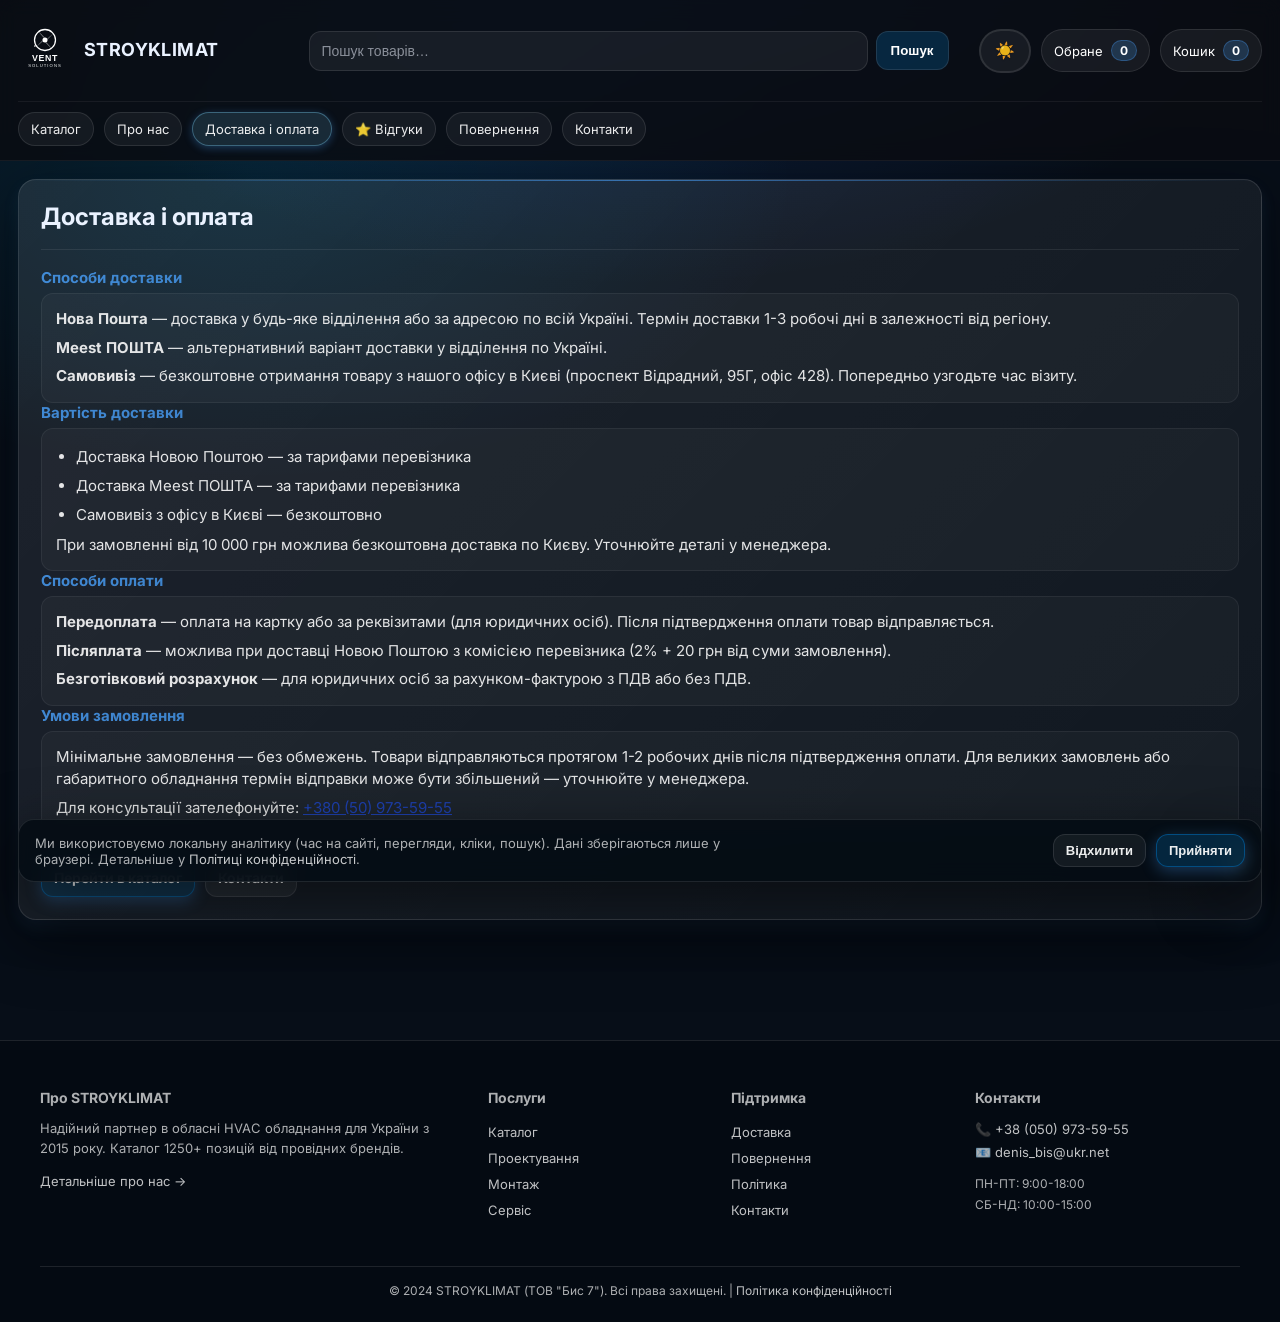
<file: site/delivery.html>
<!doctype html><html lang="uk"><head>
<meta charset="utf-8"/><meta name="viewport" content="width=device-width, initial-scale=1"/>
<title>Доставка і оплата — STROYKLIMAT</title>
<link rel="icon" type="image/svg+xml" href="./assets/logo.svg"/>
<link rel="preconnect" href="https://fonts.googleapis.com"><link rel="preconnect" href="https://fonts.gstatic.com" crossorigin>
<link href="https://fonts.googleapis.com/css2?family=Inter:wght@400;500;600;700;800&display=swap" rel="stylesheet">

<!-- Google Analytics -->
<script async src="https://www.googletagmanager.com/gtag/js?id=G-EZJ03HCTPB"></script>
<script>
  window.dataLayer = window.dataLayer || [];
  function gtag(){dataLayer.push(arguments);}
  gtag('js', new Date());
  gtag('config', 'G-EZJ03HCTPB');
</script>

<link rel="stylesheet" href="./assets/styles.css"/></head>
<body>
<header class="topbar"><div class="container">
  <div class="topbar-inner">
    <a class="brand" href="./index.html"><div class="logo"><img src="./assets/logo.svg" alt="logo"/></div><div class="name"><strong>STROYKLIMAT</strong></div></a>
    <form class="search" data-search-form><input data-search-input placeholder="Пошук товарів…"/><button type="submit">Пошук</button></form>
    <nav class="actions"><button id="themeToggle" class="theme-toggle" aria-label="Toggle theme" title="Переключить тему">🌙</button><a class="pill" href="./favorites.html">Обране <b data-fav-count>0</b></a><a class="pill" href="./cart.html">Кошик <b data-cart-count>0</b></a></nav>
  </div>
  <div class="navline"><div class="nav"><a class="chip" href="./catalog.html">Каталог</a><a class="chip" href="./about.html">Про нас</a><a class="chip active" href="./delivery.html">Доставка і оплата</a><a class="chip" href="./testimonials.html">⭐ Відгуки</a><a class="chip" href="./returns.html">Повернення</a><a class="chip" href="./contacts.html">Контакти</a></div></div>
</div></header>

<main class="page"><div class="container">
  <div class="panel"><div class="panel-inner">
    <h2 style="margin:0 0 10px 0">Доставка і оплата</h2>
    <div class="desc">
      <h3>Способи доставки</h3>
      <div class="text">
        <p><strong>Нова Пошта</strong> — доставка у будь-яке відділення або за адресою по всій Україні. Термін доставки 1-3 робочі дні в залежності від регіону.</p>
        <p><strong>Meest ПОШТА</strong> — альтернативний варіант доставки у відділення по Україні.</p>
        <p><strong>Самовивіз</strong> — безкоштовне отримання товару з нашого офісу в Києві (проспект Відрадний, 95Г, офіс 428). Попередньо узгодьте час візиту.</p>
      </div>

      <h3>Вартість доставки</h3>
      <div class="text">
        <ul style="margin:0;padding-left:20px;line-height:1.8">
          <li>Доставка Новою Поштою — за тарифами перевізника</li>
          <li>Доставка Meest ПОШТА — за тарифами перевізника</li>
          <li>Самовивіз з офісу в Києві — безкоштовно</li>
        </ul>
        <p>При замовленні від 10 000 грн можлива безкоштовна доставка по Києву. Уточнюйте деталі у менеджера.</p>
      </div>

      <h3>Способи оплати</h3>
      <div class="text">
        <p><strong>Передоплата</strong> — оплата на картку або за реквізитами (для юридичних осіб). Після підтвердження оплати товар відправляється.</p>
        <p><strong>Післяплата</strong> — можлива при доставці Новою Поштою з комісією перевізника (2% + 20 грн від суми замовлення).</p>
        <p><strong>Безготівковий розрахунок</strong> — для юридичних осіб за рахунком-фактурою з ПДВ або без ПДВ.</p>
      </div>

      <h3>Умови замовлення</h3>
      <div class="text">
        <p>Мінімальне замовлення — без обмежень. Товари відправляються протягом 1-2 робочих днів після підтвердження оплати. Для великих замовлень або габаритного обладнання термін відправки може бути збільшений — уточнюйте у менеджера.</p>
        <p>Для консультації зателефонуйте: <a href="tel:+380509735955" style="color:#1e40af;text-decoration:underline">+380 (50) 973-59-55</a></p>
      </div>
    </div>
    <div style="margin-top:24px;display:flex;gap:10px;flex-wrap:wrap">
      <a class="btn primary" href="./catalog.html">Перейти в каталог</a>
      <a class="btn" href="./contacts.html">Контакти</a>
    </div>
  </div></div>
</div></main>

<!-- Footer -->
<footer class="footer">
  <div class="container">
    <div style="max-width: 1200px; margin: 0 auto;">
      <div style="display: grid; grid-template-columns: 2fr 1fr 1fr 1.3fr; gap: 40px; margin-bottom: 30px;">
        <!-- Column 1: About -->
        <div>
          <div style="font-weight: 700; margin-bottom: 12px; font-size: 14px;">Про STROYKLIMAT</div>
          <p style="font-size: 13px; color: var(--muted); line-height: 1.5; margin-bottom: 12px;">
            Надійний партнер в обласні HVAC обладнання для України з 2015 року. Каталог 1250+ позицій від провідних брендів.
          </p>
          <a href="./about.html" class="link" style="font-size: 13px;">Детальніше про нас →</a>
        </div>

        <!-- Column 2: Services -->
        <div>
          <div style="font-weight: 700; margin-bottom: 12px; font-size: 14px;">Послуги</div>
          <ul style="list-style: none; padding: 0; font-size: 13px; line-height: 2;">
            <li><a href="./catalog.html" class="link">Каталог</a></li>
            <li><a href="./contacts.html" class="link">Проектування</a></li>
            <li><a href="./delivery.html" class="link">Монтаж</a></li>
            <li><a href="./contacts.html" class="link">Сервіс</a></li>
          </ul>
        </div>

        <!-- Column 3: Support -->
        <div>
          <div style="font-weight: 700; margin-bottom: 12px; font-size: 14px;">Підтримка</div>
          <ul style="list-style: none; padding: 0; font-size: 13px; line-height: 2;">
            <li><a href="./delivery.html" class="link">Доставка</a></li>
            <li><a href="./returns.html" class="link">Повернення</a></li>
            <li><a href="./privacy.html" class="link">Політика</a></li>
            <li><a href="./contacts.html" class="link">Контакти</a></li>
          </ul>
        </div>

        <!-- Column 4: Contacts -->
        <div>
          <div style="font-weight: 700; margin-bottom: 12px; font-size: 14px;">Контакти</div>
          <div style="font-size: 13px; line-height: 1.8;">
            <div>📞 <a href="tel:+380509735955" class="link">+38 (050) 973-59-55</a></div>
            <div>📧 <a href="mailto:denis_bis@ukr.net" class="link">denis_bis@ukr.net</a></div>
            <div style="margin-top: 8px; color: var(--muted); font-size: 12px;">
              ПН-ПТ: 9:00-18:00<br>
              СБ-НД: 10:00-15:00
            </div>
          </div>
        </div>
      </div>

      <div style="border-top: 1px solid var(--stroke); padding-top: 16px; text-align: center; font-size: 12px; color: var(--muted);">
        © 2024 STROYKLIMAT (ТОВ "Бис 7"). Всі права захищені. | 
        <a href="./privacy.html" class="link">Політика конфіденційності</a>
      </div>
    </div>
  </div>
</footer>

<script src="./js/app.js"></script>
<script>
  mountHeader();
  setSearchValueFromURL();
</script>
</body></html>
</file>
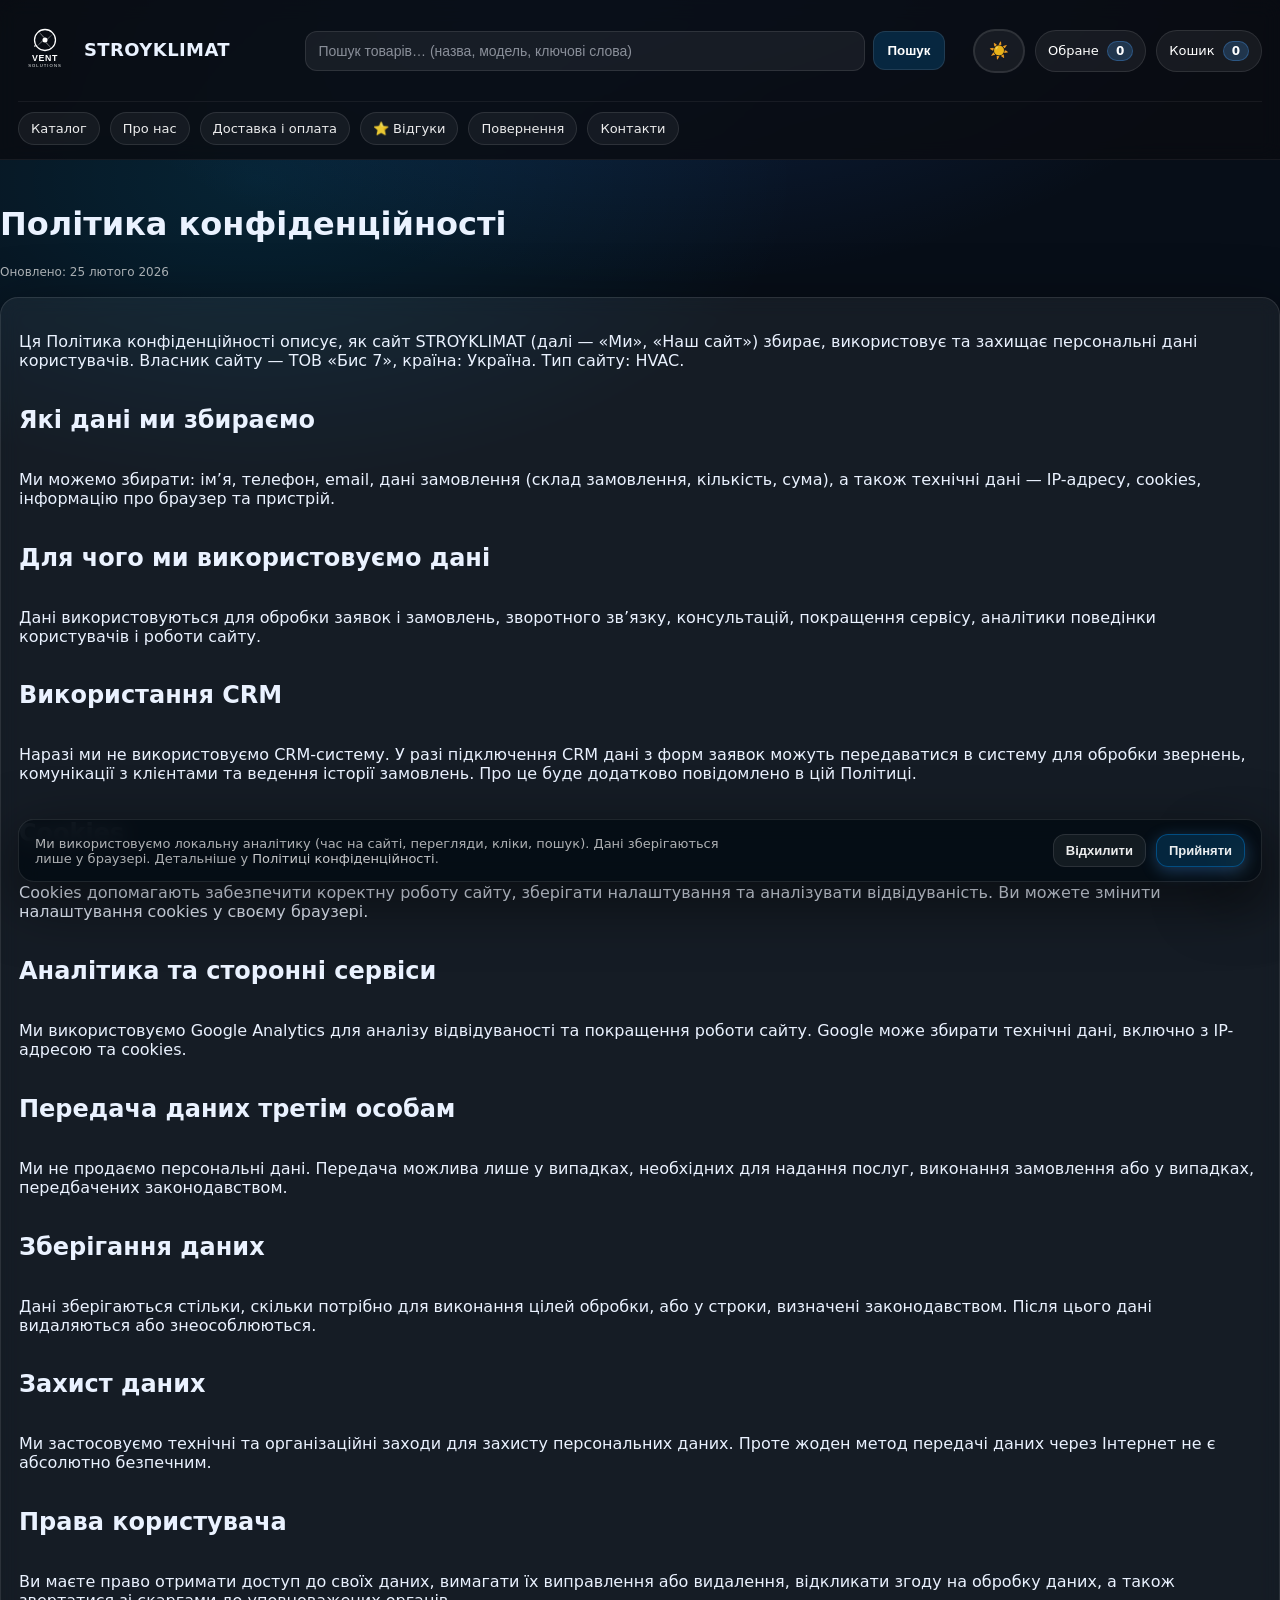
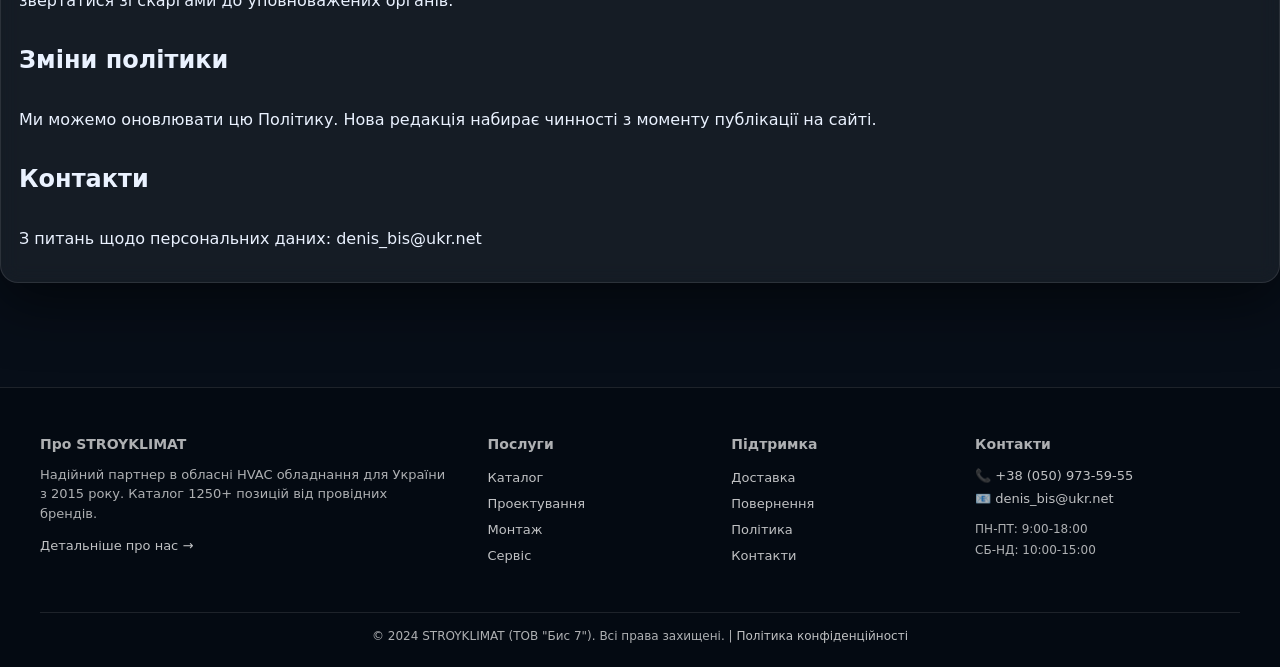
<file: site/privacy.html>
<!doctype html>
<html lang="uk">
<head>
  <meta charset="utf-8">
  <meta name="viewport" content="width=device-width, initial-scale=1">
  <title>Політика конфіденційності — STROYKLIMAT</title>
  <link rel="icon" type="image/svg+xml" href="./assets/logo.svg"/>
  
  <!-- Google Analytics -->
  <script async src="https://www.googletagmanager.com/gtag/js?id=G-EZJ03HCTPB"></script>
  <script>
    window.dataLayer = window.dataLayer || [];
    function gtag(){dataLayer.push(arguments);}
    gtag('js', new Date());
    gtag('config', 'G-EZJ03HCTPB');
  </script>
  
  <link rel="stylesheet" href="./assets/styles.css">
</head>
<body>
  <header class="topbar">
    <div class="container">
      <div class="topbar-inner">
        <a class="brand" href="./index.html">
          <div class="logo"><img src="./assets/logo.svg" alt="logo"/></div>
          <div class="name"><strong>STROYKLIMAT</strong></div>
        </a>

        <form class="search" id="searchForm">
          <input id="searchInput" placeholder="Пошук товарів… (назва, модель, ключові слова)"/>
          <button type="submit">Пошук</button>
        </form>

        <nav class="actions">
          <button id="themeToggle" class="theme-toggle" aria-label="Toggle theme" title="Переключить тему">🌙</button>
          <a class="pill" href="./favorites.html">Обране <b data-fav-count>0</b></a>
          <a class="pill" href="./cart.html">Кошик <b data-cart-count>0</b></a>
        </nav>
      </div>

      <div class="navline">
        <div class="nav">
          <a class="chip" href="./catalog.html">Каталог</a>
          <a class="chip" href="./about.html">Про нас</a>
          <a class="chip" href="./delivery.html">Доставка і оплата</a>
          <a class="chip" href="./testimonials.html">⭐ Відгуки</a>
          <a class="chip" href="./returns.html">Повернення</a>
          <a class="chip" href="./contacts.html">Контакти</a>
        </div>
      </div>
    </div>
  </header>

  <main class="container" style="padding:24px 0">
    <h1>Політика конфіденційності</h1>
    <div class="muted" style="margin:8px 0 18px">Оновлено: 25 лютого 2026</div>

    <div class="card" style="padding:18px">
      <p>Ця Політика конфіденційності описує, як сайт STROYKLIMAT (далі — «Ми», «Наш сайт») збирає, використовує та захищає персональні дані користувачів. Власник сайту — ТОВ «Бис 7», країна: Україна. Тип сайту: HVAC.</p>

      <h2>Які дані ми збираємо</h2>
      <p>Ми можемо збирати: ім’я, телефон, email, дані замовлення (склад замовлення, кількість, сума), а також технічні дані — IP-адресу, cookies, інформацію про браузер та пристрій.</p>

      <h2>Для чого ми використовуємо дані</h2>
      <p>Дані використовуються для обробки заявок і замовлень, зворотного зв’язку, консультацій, покращення сервісу, аналітики поведінки користувачів і роботи сайту.</p>

      <h2>Використання CRM</h2>
      <p>Наразі ми не використовуємо CRM-систему. У разі підключення CRM дані з форм заявок можуть передаватися в систему для обробки звернень, комунікації з клієнтами та ведення історії замовлень. Про це буде додатково повідомлено в цій Політиці.</p>

      <h2>Cookies</h2>
      <p>Cookies допомагають забезпечити коректну роботу сайту, зберігати налаштування та аналізувати відвідуваність. Ви можете змінити налаштування cookies у своєму браузері.</p>

      <h2>Аналітика та сторонні сервіси</h2>
      <p>Ми використовуємо Google Analytics для аналізу відвідуваності та покращення роботи сайту. Google може збирати технічні дані, включно з IP-адресою та cookies.</p>

      <h2>Передача даних третім особам</h2>
      <p>Ми не продаємо персональні дані. Передача можлива лише у випадках, необхідних для надання послуг, виконання замовлення або у випадках, передбачених законодавством.</p>

      <h2>Зберігання даних</h2>
      <p>Дані зберігаються стільки, скільки потрібно для виконання цілей обробки, або у строки, визначені законодавством. Після цього дані видаляються або знеособлюються.</p>

      <h2>Захист даних</h2>
      <p>Ми застосовуємо технічні та організаційні заходи для захисту персональних даних. Проте жоден метод передачі даних через Інтернет не є абсолютно безпечним.</p>

      <h2>Права користувача</h2>
      <p>Ви маєте право отримати доступ до своїх даних, вимагати їх виправлення або видалення, відкликати згоду на обробку даних, а також звертатися зі скаргами до уповноважених органів.</p>

      <h2>Зміни політики</h2>
      <p>Ми можемо оновлювати цю Політику. Нова редакція набирає чинності з моменту публікації на сайті.</p>

      <h2>Контакти</h2>
      <p>З питань щодо персональних даних: <a href="mailto:denis_bis@ukr.net">denis_bis@ukr.net</a></p>
    </div>
  </main>

  <!-- Footer -->
  <footer class="footer">
    <div class="container">
      <div style="max-width: 1200px; margin: 0 auto;">
        <div style="display: grid; grid-template-columns: 2fr 1fr 1fr 1.3fr; gap: 40px; margin-bottom: 30px;">
          <!-- Column 1: About -->
          <div>
            <div style="font-weight: 700; margin-bottom: 12px; font-size: 14px;">Про STROYKLIMAT</div>
            <p style="font-size: 13px; color: var(--muted); line-height: 1.5; margin-bottom: 12px;">
              Надійний партнер в обласні HVAC обладнання для України з 2015 року. Каталог 1250+ позицій від провідних брендів.
            </p>
            <a href="./about.html" class="link" style="font-size: 13px;">Детальніше про нас →</a>
          </div>

          <!-- Column 2: Services -->
          <div>
            <div style="font-weight: 700; margin-bottom: 12px; font-size: 14px;">Послуги</div>
            <ul style="list-style: none; padding: 0; font-size: 13px; line-height: 2;">
              <li><a href="./catalog.html" class="link">Каталог</a></li>
              <li><a href="./contacts.html" class="link">Проектування</a></li>
              <li><a href="./delivery.html" class="link">Монтаж</a></li>
              <li><a href="./contacts.html" class="link">Сервіс</a></li>
            </ul>
          </div>

          <!-- Column 3: Support -->
          <div>
            <div style="font-weight: 700; margin-bottom: 12px; font-size: 14px;">Підтримка</div>
            <ul style="list-style: none; padding: 0; font-size: 13px; line-height: 2;">
              <li><a href="./delivery.html" class="link">Доставка</a></li>
              <li><a href="./returns.html" class="link">Повернення</a></li>
              <li><a href="./privacy.html" class="link">Політика</a></li>
              <li><a href="./contacts.html" class="link">Контакти</a></li>
            </ul>
          </div>

          <!-- Column 4: Contacts -->
          <div>
            <div style="font-weight: 700; margin-bottom: 12px; font-size: 14px;">Контакти</div>
            <div style="font-size: 13px; line-height: 1.8;">
              <div>📞 <a href="tel:+380509735955" class="link">+38 (050) 973-59-55</a></div>
              <div>📧 <a href="mailto:denis_bis@ukr.net" class="link">denis_bis@ukr.net</a></div>
              <div style="margin-top: 8px; color: var(--muted); font-size: 12px;">
                ПН-ПТ: 9:00-18:00<br>
                СБ-НД: 10:00-15:00
              </div>
            </div>
          </div>
        </div>

        <div style="border-top: 1px solid var(--stroke); padding-top: 16px; text-align: center; font-size: 12px; color: var(--muted);">
          © 2024 STROYKLIMAT (ТОВ "Бис 7"). Всі права захищені. | 
          <a href="./privacy.html" class="link">Політика конфіденційності</a>
        </div>
      </div>
    </div>
  </footer>

  <script src="./js/store.js"></script>
  <script src="./js/app.js"></script>
  <script>
    if (window.App) { App.mountHeader(); App.bindGlobalSearch(); }
  </script>
</body>
</html>
</file>
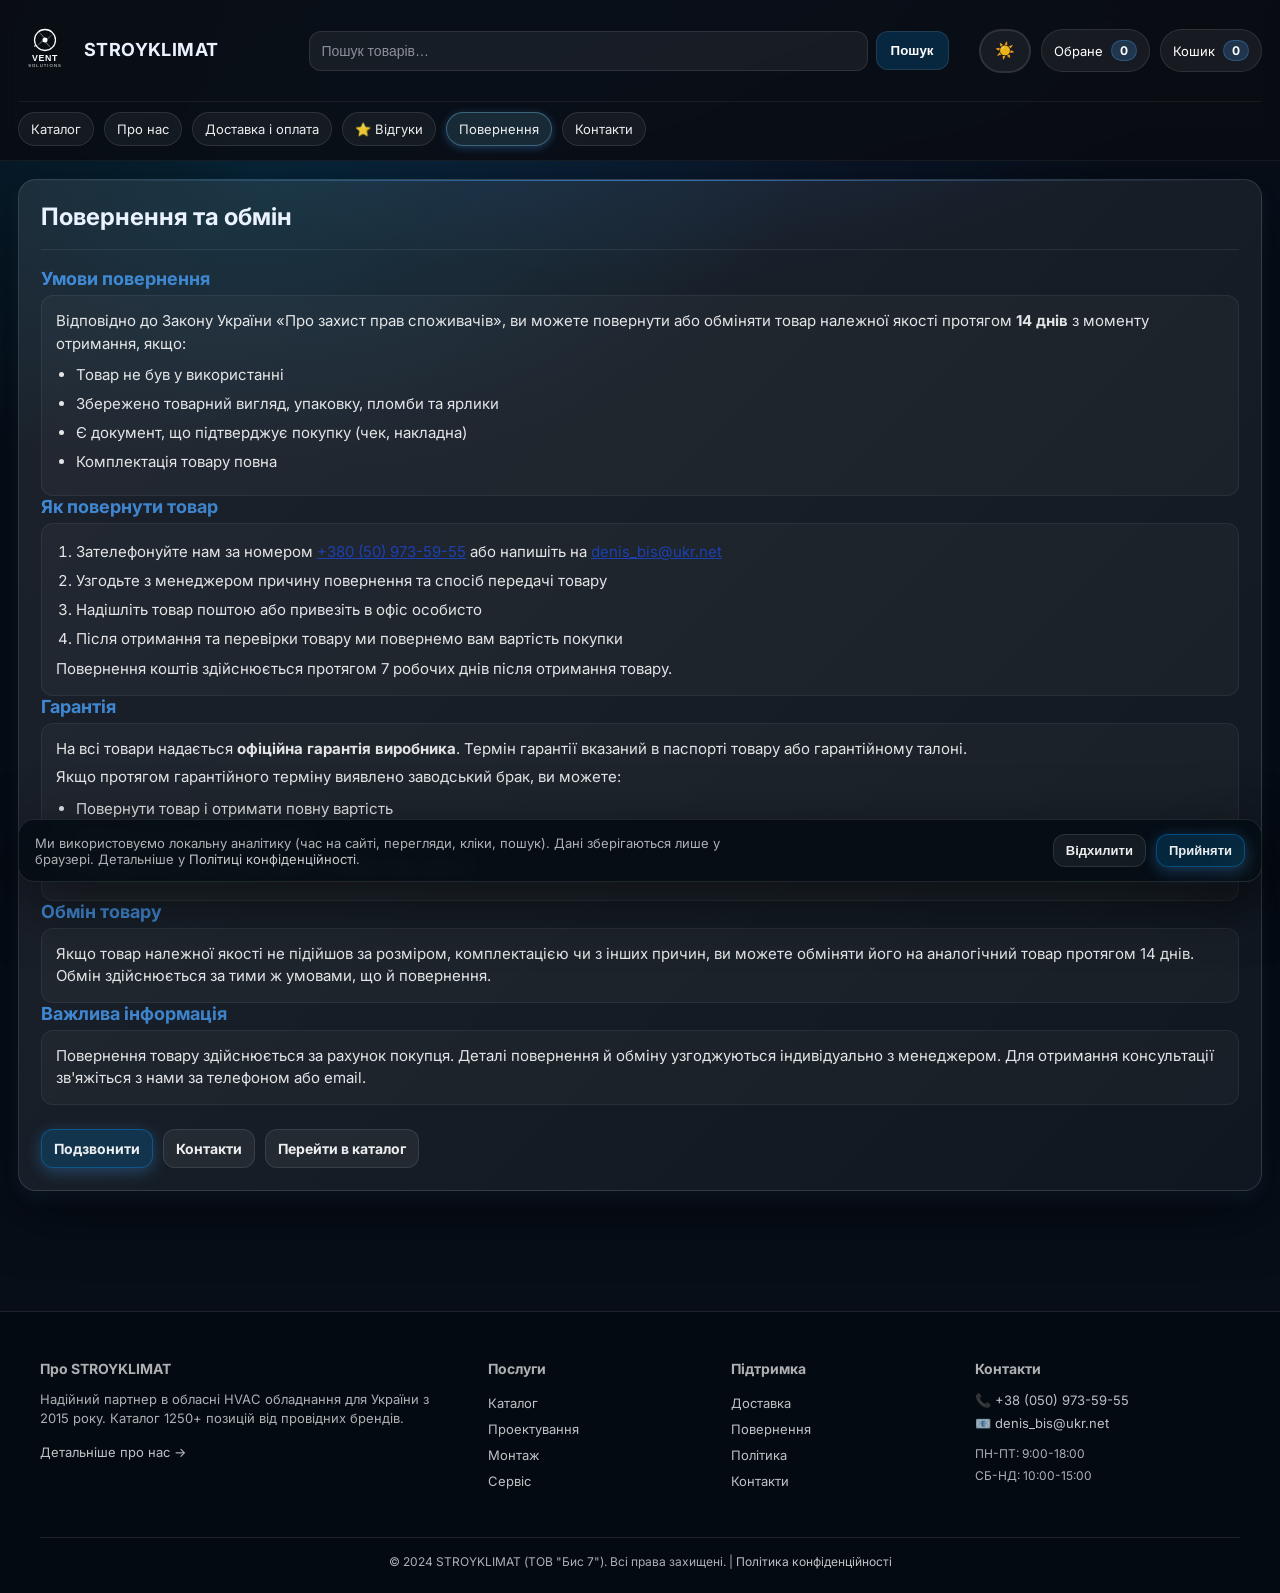
<file: site/returns.html>
<!doctype html><html lang="uk"><head>
<meta charset="utf-8"/><meta name="viewport" content="width=device-width, initial-scale=1"/>
<title>Повернення та обмін — STROYKLIMAT</title>
<link rel="icon" type="image/svg+xml" href="./assets/logo.svg"/>
<link rel="preconnect" href="https://fonts.googleapis.com"><link rel="preconnect" href="https://fonts.gstatic.com" crossorigin>
<link href="https://fonts.googleapis.com/css2?family=Inter:wght@400;500;600;700;800&display=swap" rel="stylesheet">

<!-- Google Analytics -->
<script async src="https://www.googletagmanager.com/gtag/js?id=G-EZJ03HCTPB"></script>
<script>
  window.dataLayer = window.dataLayer || [];
  function gtag(){dataLayer.push(arguments);}
  gtag('js', new Date());
  gtag('config', 'G-EZJ03HCTPB');
</script>

<link rel="stylesheet" href="./assets/styles.css"/></head>
<body>
<header class="topbar"><div class="container">
  <div class="topbar-inner">
    <a class="brand" href="./index.html"><div class="logo"><img src="./assets/logo.svg" alt="logo"/></div><div class="name"><strong>STROYKLIMAT</strong></div></a>
    <form class="search" data-search-form><input data-search-input placeholder="Пошук товарів…"/><button type="submit">Пошук</button></form>
    <nav class="actions"><button id="themeToggle" class="theme-toggle" aria-label="Toggle theme" title="Переключить тему">🌙</button><a class="pill" href="./favorites.html">Обране <b data-fav-count>0</b></a><a class="pill" href="./cart.html">Кошик <b data-cart-count>0</b></a></nav>
  </div>
  <div class="navline"><div class="nav"><a class="chip" href="./catalog.html">Каталог</a><a class="chip" href="./about.html">Про нас</a><a class="chip" href="./delivery.html">Доставка і оплата</a><a class="chip" href="./testimonials.html">⭐ Відгуки</a><a class="chip active" href="./returns.html">Повернення</a><a class="chip" href="./contacts.html">Контакти</a></div></div>
</div></header>

<main class="page"><div class="container">
  <div class="panel"><div class="panel-inner">
    <h2 style="margin:0 0 10px 0">Повернення та обмін</h2>
    <div class="desc">
      <h3 style="margin:20px 0 12px 0;font-size:18px;font-weight:700">Умови повернення</h3>
      <div class="text">
        <p>Відповідно до Закону України «Про захист прав споживачів», ви можете повернути або обміняти товар належної якості протягом <strong>14 днів</strong> з моменту отримання, якщо:</p>
        <ul style="margin:8px 0;padding-left:20px;line-height:1.8">
          <li>Товар не був у використанні</li>
          <li>Збережено товарний вигляд, упаковку, пломби та ярлики</li>
          <li>Є документ, що підтверджує покупку (чек, накладна)</li>
          <li>Комплектація товару повна</li>
        </ul>
      </div>

      <h3 style="margin:24px 0 12px 0;font-size:18px;font-weight:700">Як повернути товар</h3>
      <div class="text">
        <ol style="margin:8px 0;padding-left:20px;line-height:1.8">
          <li>Зателефонуйте нам за номером <a href="tel:+380509735955" style="color:#1e40af;text-decoration:underline">+380 (50) 973-59-55</a> або напишіть на <a href="mailto:denis_bis@ukr.net" style="color:#1e40af;text-decoration:underline">denis_bis@ukr.net</a></li>
          <li>Узгодьте з менеджером причину повернення та спосіб передачі товару</li>
          <li>Надішліть товар поштою або привезіть в офіс особисто</li>
          <li>Після отримання та перевірки товару ми повернемо вам вартість покупки</li>
        </ol>
        <p style="margin-top:12px">Повернення коштів здійснюється протягом 7 робочих днів після отримання товару.</p>
      </div>

      <h3 style="margin:24px 0 12px 0;font-size:18px;font-weight:700">Гарантія</h3>
      <div class="text">
        <p>На всі товари надається <strong>офіційна гарантія виробника</strong>. Термін гарантії вказаний в паспорті товару або гарантійному талоні.</p>
        <p>Якщо протягом гарантійного терміну виявлено заводський брак, ви можете:</p>
        <ul style="margin:8px 0;padding-left:20px;line-height:1.8">
          <li>Повернути товар і отримати повну вартість</li>
          <li>Обміняти на аналогічний товар</li>
          <li>Отримати безкоштовний ремонт в сервісному центрі</li>
        </ul>
      </div>

      <h3 style="margin:24px 0 12px 0;font-size:18px;font-weight:700">Обмін товару</h3>
      <div class="text">
        <p>Якщо товар належної якості не підійшов за розміром, комплектацією чи з інших причин, ви можете обміняти його на аналогічний товар протягом 14 днів. Обмін здійснюється за тими ж умовами, що й повернення.</p>
      </div>

      <h3 style="margin:24px 0 12px 0;font-size:18px;font-weight:700">Важлива інформація</h3>
      <div class="text">
        <p>Повернення товару здійснюється за рахунок покупця. Деталі повернення й обміну узгоджуються індивідуально з менеджером. Для отримання консультації зв'яжіться з нами за телефоном або email.</p>
      </div>
    </div>
    <div style="margin-top:24px;display:flex;gap:10px;flex-wrap:wrap">
      <a class="btn primary" href="tel:+380509735955">Подзвонити</a>
      <a class="btn" href="./contacts.html">Контакти</a>
      <a class="btn" href="./catalog.html">Перейти в каталог</a>
    </div>
  </div></div>
</div></main>

<!-- Footer -->
<footer class="footer">
  <div class="container">
    <div style="max-width: 1200px; margin: 0 auto;">
      <div style="display: grid; grid-template-columns: 2fr 1fr 1fr 1.3fr; gap: 40px; margin-bottom: 30px;">
        <!-- Column 1: About -->
        <div>
          <div style="font-weight: 700; margin-bottom: 12px; font-size: 14px;">Про STROYKLIMAT</div>
          <p style="font-size: 13px; color: var(--muted); line-height: 1.5; margin-bottom: 12px;">
            Надійний партнер в обласні HVAC обладнання для України з 2015 року. Каталог 1250+ позицій від провідних брендів.
          </p>
          <a href="./about.html" class="link" style="font-size: 13px;">Детальніше про нас →</a>
        </div>

        <!-- Column 2: Services -->
        <div>
          <div style="font-weight: 700; margin-bottom: 12px; font-size: 14px;">Послуги</div>
          <ul style="list-style: none; padding: 0; font-size: 13px; line-height: 2;">
            <li><a href="./catalog.html" class="link">Каталог</a></li>
            <li><a href="./contacts.html" class="link">Проектування</a></li>
            <li><a href="./delivery.html" class="link">Монтаж</a></li>
            <li><a href="./contacts.html" class="link">Сервіс</a></li>
          </ul>
        </div>

        <!-- Column 3: Support -->
        <div>
          <div style="font-weight: 700; margin-bottom: 12px; font-size: 14px;">Підтримка</div>
          <ul style="list-style: none; padding: 0; font-size: 13px; line-height: 2;">
            <li><a href="./delivery.html" class="link">Доставка</a></li>
            <li><a href="./returns.html" class="link">Повернення</a></li>
            <li><a href="./privacy.html" class="link">Політика</a></li>
            <li><a href="./contacts.html" class="link">Контакти</a></li>
          </ul>
        </div>

        <!-- Column 4: Contacts -->
        <div>
          <div style="font-weight: 700; margin-bottom: 12px; font-size: 14px;">Контакти</div>
          <div style="font-size: 13px; line-height: 1.8;">
            <div>📞 <a href="tel:+380509735955" class="link">+38 (050) 973-59-55</a></div>
            <div>📧 <a href="mailto:denis_bis@ukr.net" class="link">denis_bis@ukr.net</a></div>
            <div style="margin-top: 8px; color: var(--muted); font-size: 12px;">
              ПН-ПТ: 9:00-18:00<br>
              СБ-НД: 10:00-15:00
            </div>
          </div>
        </div>
      </div>

      <div style="border-top: 1px solid var(--stroke); padding-top: 16px; text-align: center; font-size: 12px; color: var(--muted);">
        © 2024 STROYKLIMAT (ТОВ "Бис 7"). Всі права захищені. | 
        <a href="./privacy.html" class="link">Політика конфіденційності</a>
      </div>
    </div>
  </div>
</footer>

<script src="./js/app.js"></script>
<script>
  mountHeader();
  setSearchValueFromURL();
</script>
</body></html>
</file>
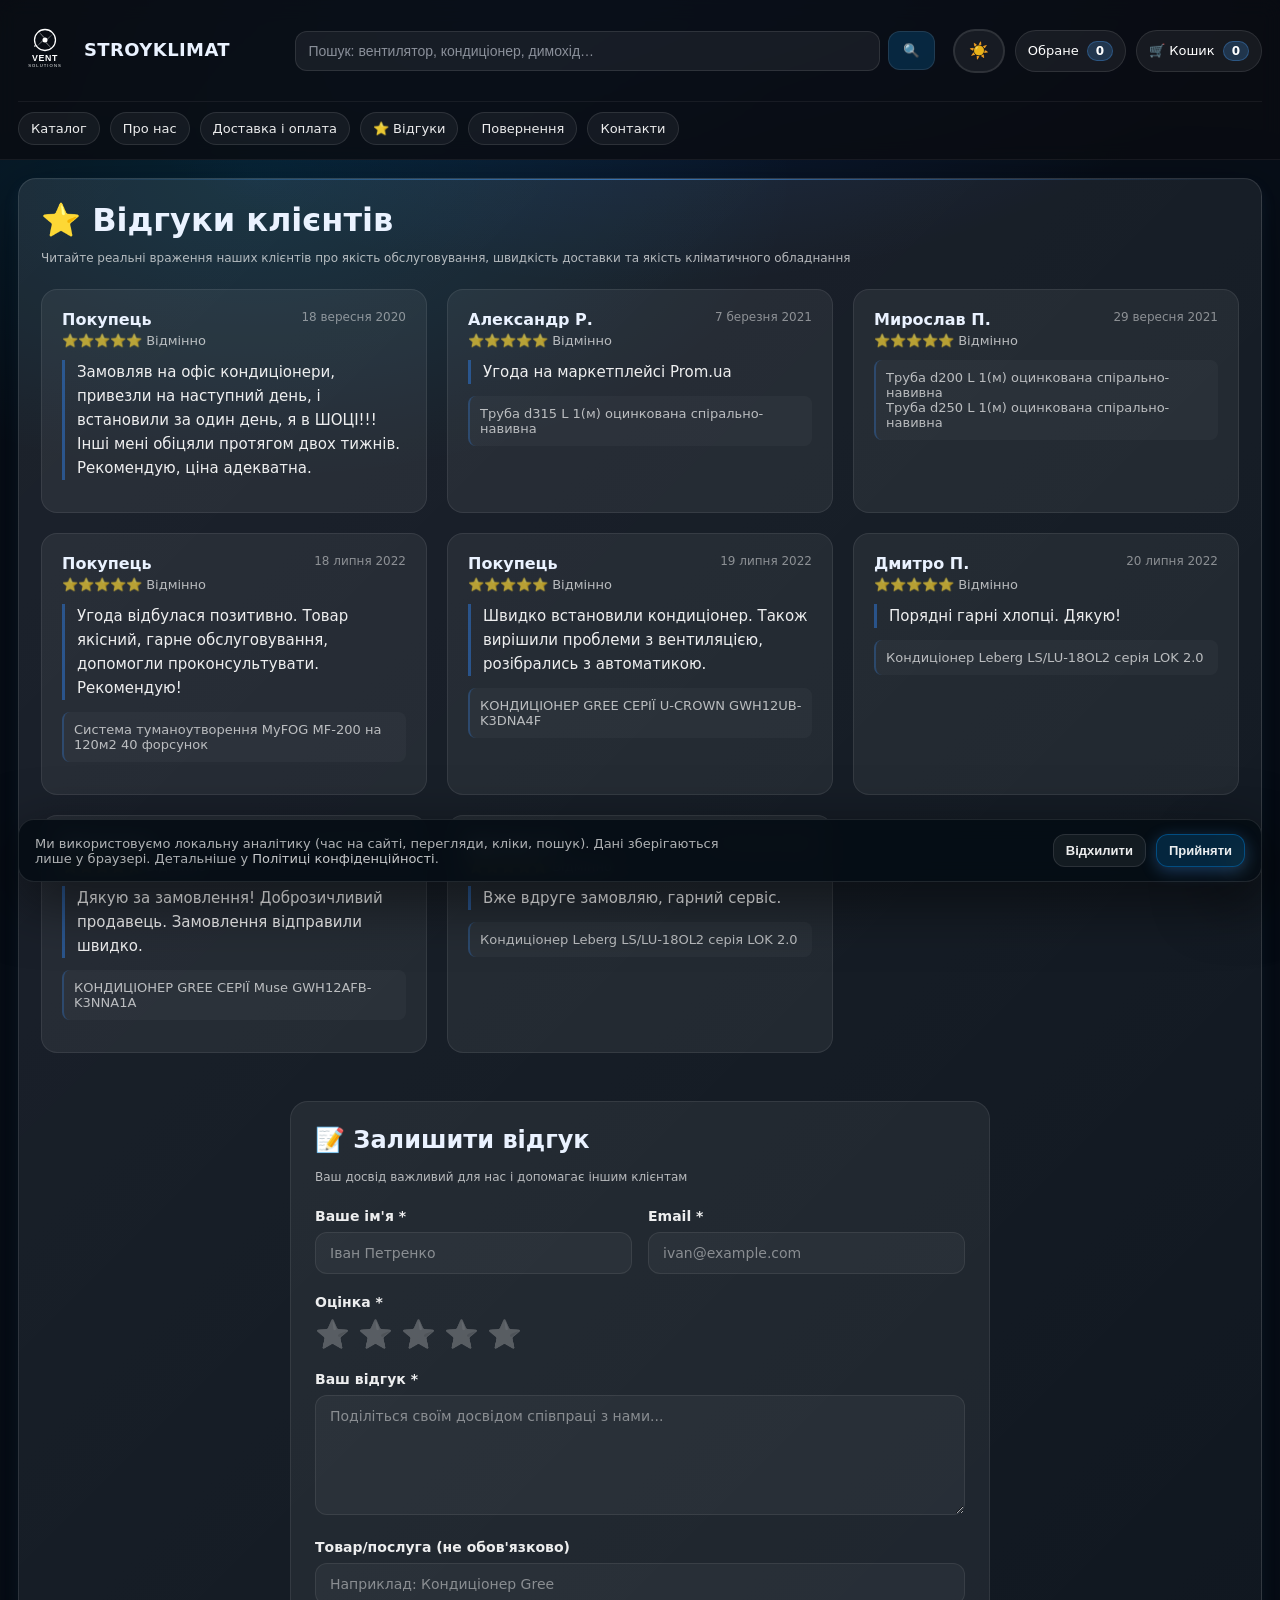
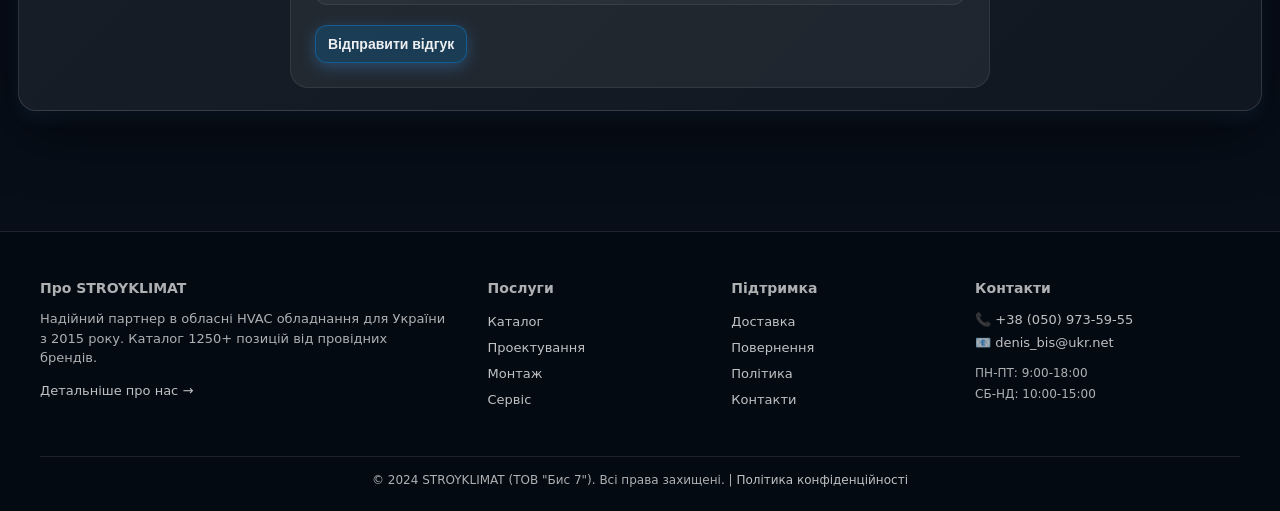
<file: site/testimonials.html>
<!doctype html>
<html lang="uk">
<head>
  <meta charset="utf-8">
  <meta name="viewport" content="width=device-width,initial-scale=1"/>
  <title>Відгуки клієнтів STROYKLIMAT — Реальні враження про вентиляцію і кондиціонування</title>

  <meta name="description" content="Читайте реальні відгуки клієнтів STROYKLIMAT про якість систем вентиляції, кондиціонування та монтажу. 78+ позитивних оцінок 5 зірок від задоволених користувачів."/>
  <meta name="keywords" content="відгуки, відзиви, STROYKLIMAT, вентиляція, кондиціонування, монтаж, якість, обслуговування"/>
  <meta name="theme-color" content="#07131f"/>
  <link rel="icon" type="image/svg+xml" href="./assets/logo.svg"/>
  <link rel="canonical" href="./testimonials.html"/>

  <meta property="og:title" content="Відгуки клієнтів STROYKLIMAT"/>
  <meta property="og:description" content="78+ позитивних оцінок 5 зірок від задоволених клієнтів про вентиляцію, кондиціонування та монтаж"/>
  <meta property="og:type" content="website"/>
  <meta property="og:image" content="./assets/og.svg"/>

  <!-- Google Analytics -->
  <script async src="https://www.googletagmanager.com/gtag/js?id=G-EZJ03HCTPB"></script>
  <script>
    window.dataLayer = window.dataLayer || [];
    function gtag(){dataLayer.push(arguments);}
    gtag('js', new Date());
    gtag('config', 'G-EZJ03HCTPB');
  </script>

  <link rel="stylesheet" href="./assets/styles.css"/>

    <script type="application/ld+json">
    {
      "@context": "https://schema.org",
      "@type": "Collection",
      "name": "Відгуки STROYKLIMAT",
      "description": "Реальні відгуки клієнтів про якість послуг вентиляції і кондиціонування",
      "aggregateRating": {
        "@type": "AggregateRating",
        "ratingValue": "5",
        "reviewCount": "78"
      },
      "publisher": {
        "@type": "Organization",
        "name": "STROYKLIMAT (ТОВ \"Бис 7\")",
        "url": "https://stroyklimat.ua",
        "logo": {
          "@type": "ImageObject",
          "url": "https://stroyklimat.ua/assets/logo.svg"
        }
      }
    }
    </script>
</head>

<body>
  <header class="topbar">
    <div class="container">
      <div class="topbar-inner">
        <a class="brand" href="./index.html" aria-label="STROYKLIMAT Home">
          <div class="logo"><img src="./assets/logo.svg" alt="STROYKLIMAT"/></div>
          <div class="name">
            <strong>STROYKLIMAT</strong>
          </div>
        </a>

        <form class="search" data-search-form>
          <input data-search-input placeholder="Пошук: вентилятор, кондиціонер, димохід…"/>
          <button type="submit">🔍</button>
        </form>

        <nav class="actions">
          <button id="themeToggle" class="theme-toggle" aria-label="Toggle theme" title="Переключити тему">🌙</button>
          <a class="pill" href="./favorites.html">Обране <b data-fav-count>0</b></a>
          <a class="pill" href="./cart.html">🛒 Кошик <b data-cart-count>0</b></a>
        </nav>
      </div>

      <div class="navline">
        <div class="nav">
          <a class="chip" href="./catalog.html">Каталог</a>
          <a class="chip" href="./about.html">Про нас</a>
          <a class="chip" href="./delivery.html">Доставка і оплата</a>
          <a class="chip" href="./testimonials.html">⭐ Відгуки</a>
          <a class="chip" href="./returns.html">Повернення</a>
          <a class="chip" href="./contacts.html">Контакти</a>
        </div>
      </div>
    </div>
  </header>

  <main class="page">
    <div class="container">
      <div class="panel">
        <div class="panel-inner">
          <h1 style="margin: 0 0 12px;">⭐ Відгуки клієнтів</h1>
          <p class="muted" style="margin: 0 0 24px;">Читайте реальні враження наших клієнтів про якість обслуговування, швидкість доставки та якість кліматичного обладнання</p>

            <!-- Testimonials Grid -->
            <div class="testimonials-grid">
              <!-- Testimonial 1 -->
              <div class="testimonial-card">
          <div class="testimonial-card-header">
            <div>
              <strong>Покупець</strong>
              <div class="testimonial-card-rating">⭐⭐⭐⭐⭐ Відмінно</div>
            </div>
            <span class="testimonial-card-date">18 вересня 2020</span>
          </div>
          <blockquote class="testimonial-card-text">
            Замовляв на офіс кондиціонери, привезли на наступний день, і встановили за один день, я в ШОЦІ!!! Інші мені обіцяли протягом двох тижнів. Рекомендую, ціна адекватна.
          </blockquote>
        </div>

        <!-- Testimonial 2 -->
        <div class="testimonial-card">
          <div class="testimonial-card-header">
            <div>
              <strong>Александр Р.</strong>
              <div class="testimonial-card-rating">⭐⭐⭐⭐⭐ Відмінно</div>
            </div>
            <span class="testimonial-card-date">7 березня 2021</span>
          </div>
          <blockquote class="testimonial-card-text">
            Угода на маркетплейсі Prom.ua
          </blockquote>
          <div class="testimonial-card-product">
            Труба d315 L 1(м) оцинкована спірально-навивна
          </div>
        </div>

        <!-- Testimonial 3 -->
        <div class="testimonial-card">
          <div class="testimonial-card-header">
            <div>
              <strong>Мирослав П.</strong>
              <div class="testimonial-card-rating">⭐⭐⭐⭐⭐ Відмінно</div>
            </div>
            <span class="testimonial-card-date">29 вересня 2021</span>
          </div>
          <div class="testimonial-card-product">
            Труба d200 L 1(м) оцинкована спірально-навивна<br>
            Труба d250 L 1(м) оцинкована спірально-навивна
          </div>
        </div>

        <!-- Testimonial 4 -->
        <div class="testimonial-card">
          <div class="testimonial-card-header">
            <div>
              <strong>Покупець</strong>
              <div class="testimonial-card-rating">⭐⭐⭐⭐⭐ Відмінно</div>
            </div>
            <span class="testimonial-card-date">18 липня 2022</span>
          </div>
          <blockquote class="testimonial-card-text">
            Угода відбулася позитивно. Товар якісний, гарне обслуговування, допомогли проконсультувати. Рекомендую!
          </blockquote>
          <div class="testimonial-card-product">
            Система туманоутворення MyFOG MF-200 на 120м2 40 форсунок
          </div>
        </div>

        <!-- Testimonial 5 -->
        <div class="testimonial-card">
          <div class="testimonial-card-header">
            <div>
              <strong>Покупець</strong>
              <div class="testimonial-card-rating">⭐⭐⭐⭐⭐ Відмінно</div>
            </div>
            <span class="testimonial-card-date">19 липня 2022</span>
          </div>
          <blockquote class="testimonial-card-text">
            Швидко встановили кондиціонер. Також вирішили проблеми з вентиляцією, розібрались з автоматикою.
          </blockquote>
          <div class="testimonial-card-product">
            КОНДИЦІОНЕР GREE СЕРІЇ U-CROWN GWH12UB-K3DNA4F
          </div>
        </div>

        <!-- Testimonial 6 -->
        <div class="testimonial-card">
          <div class="testimonial-card-header">
            <div>
              <strong>Дмитро П.</strong>
              <div class="testimonial-card-rating">⭐⭐⭐⭐⭐ Відмінно</div>
            </div>
            <span class="testimonial-card-date">20 липня 2022</span>
          </div>
          <blockquote class="testimonial-card-text">
            Порядні гарні хлопці. Дякую!
          </blockquote>
          <div class="testimonial-card-product">
            Кондиціонер Leberg LS/LU-18OL2 серія LOK 2.0
          </div>
        </div>

        <!-- Testimonial 7 -->
        <div class="testimonial-card">
          <div class="testimonial-card-header">
            <div>
              <strong>Покупець</strong>
              <div class="testimonial-card-rating">⭐⭐⭐⭐⭐ Відмінно</div>
            </div>
            <span class="testimonial-card-date">29 липня 2022</span>
          </div>
          <blockquote class="testimonial-card-text">
            Дякую за замовлення! Доброзичливий продавець. Замовлення відправили швидко.
          </blockquote>
          <div class="testimonial-card-product">
            КОНДИЦІОНЕР GREE СЕРІЇ Muse GWH12AFB-K3NNA1A
          </div>
        </div>

        <!-- Testimonial 8 -->
        <div class="testimonial-card">
          <div class="testimonial-card-header">
            <div>
              <strong>Дмитро П.</strong>
              <div class="testimonial-card-rating">⭐⭐⭐⭐⭐ Відмінно</div>
            </div>
            <span class="testimonial-card-date">29 липня 2022</span>
          </div>
          <blockquote class="testimonial-card-text">
            Вже вдруге замовляю, гарний сервіс.
          </blockquote>
          <div class="testimonial-card-product">
            Кондиціонер Leberg LS/LU-18OL2 серія LOK 2.0
          </div>
        </div>

        </div>

        <!-- Add Review Form -->
        <div class="review-form-section" style="margin-top: 48px;">
          <h2 style="margin: 0 0 16px;">📝 Залишити відгук</h2>
          <p class="muted" style="margin: 0 0 24px;">Ваш досвід важливий для нас і допомагає іншим клієнтам</p>

          <form class="review-form" id="reviewForm">
            <div class="form-grid">
              <div class="form-group">
                <label class="form-label">Ваше ім'я *</label>
                <input type="text" class="form-input" name="name" required placeholder="Іван Петренко"/>
              </div>

              <div class="form-group">
                <label class="form-label">Email *</label>
                <input type="email" class="form-input" name="email" required placeholder="ivan@example.com"/>
              </div>
            </div>

            <div class="form-group">
              <label class="form-label">Оцінка *</label>
              <div class="rating-input" id="ratingInput">
                <span class="star" data-rating="1">⭐</span>
                <span class="star" data-rating="2">⭐</span>
                <span class="star" data-rating="3">⭐</span>
                <span class="star" data-rating="4">⭐</span>
                <span class="star" data-rating="5">⭐</span>
              </div>
              <input type="hidden" name="rating" id="ratingValue" required/>
            </div>

            <div class="form-group">
              <label class="form-label">Ваш відгук *</label>
              <textarea class="form-textarea" name="review" required placeholder="Поділіться своїм досвідом співпраці з нами..." rows="5"></textarea>
            </div>

            <div class="form-group">
              <label class="form-label">Товар/послуга (не обов'язково)</label>
              <input type="text" class="form-input" name="product" placeholder="Наприклад: Кондиціонер Gree"/>
            </div>

            <button type="submit" class="btn primary">Відправити відгук</button>
          </form>

          <div id="formMessage" class="form-message" style="display: none;"></div>
        </div>
      </div>
    </div>
  </main>

  <!-- Footer -->
  <footer class="footer">
    <div class="container">
      <div style="max-width: 1200px; margin: 0 auto;">
        <div style="display: grid; grid-template-columns: 2fr 1fr 1fr 1.3fr; gap: 40px; margin-bottom: 30px;">
          <!-- Column 1: About -->
          <div>
            <div style="font-weight: 700; margin-bottom: 12px; font-size: 14px;">Про STROYKLIMAT</div>
            <p style="font-size: 13px; color: var(--muted); line-height: 1.5; margin-bottom: 12px;">
              Надійний партнер в обласні HVAC обладнання для України з 2015 року. Каталог 1250+ позицій від провідних брендів.
            </p>
            <a href="./about.html" class="link" style="font-size: 13px;">Детальніше про нас →</a>
          </div>

          <!-- Column 2: Services -->
          <div>
            <div style="font-weight: 700; margin-bottom: 12px; font-size: 14px;">Послуги</div>
            <ul style="list-style: none; padding: 0; font-size: 13px; line-height: 2;">
              <li><a href="./catalog.html" class="link">Каталог</a></li>
              <li><a href="./contacts.html" class="link">Проектування</a></li>
              <li><a href="./delivery.html" class="link">Монтаж</a></li>
              <li><a href="./contacts.html" class="link">Сервіс</a></li>
            </ul>
          </div>

          <!-- Column 3: Support -->
          <div>
            <div style="font-weight: 700; margin-bottom: 12px; font-size: 14px;">Підтримка</div>
            <ul style="list-style: none; padding: 0; font-size: 13px; line-height: 2;">
              <li><a href="./delivery.html" class="link">Доставка</a></li>
              <li><a href="./returns.html" class="link">Повернення</a></li>
              <li><a href="./privacy.html" class="link">Політика</a></li>
              <li><a href="./contacts.html" class="link">Контакти</a></li>
            </ul>
          </div>

          <!-- Column 4: Contacts -->
          <div>
            <div style="font-weight: 700; margin-bottom: 12px; font-size: 14px;">Контакти</div>
            <div style="font-size: 13px; line-height: 1.8;">
              <div>📞 <a href="tel:+380509735955" class="link">+38 (050) 973-59-55</a></div>
              <div>📧 <a href="mailto:denis_bis@ukr.net" class="link">denis_bis@ukr.net</a></div>
              <div style="margin-top: 8px; color: var(--muted); font-size: 12px;">
                ПН-ПТ: 9:00-18:00<br>
                СБ-НД: 10:00-15:00
              </div>
            </div>
          </div>
        </div>

        <div style="border-top: 1px solid var(--stroke); padding-top: 16px; text-align: center; font-size: 12px; color: var(--muted);">
          © 2024 STROYKLIMAT (ТОВ "Бис 7"). Всі права захищені. | 
          <a href="./privacy.html" class="link">Політика конфіденційності</a>
        </div>
      </div>
    </div>
  </footer>

  <script src="./js/app.js"></script>
  <script>
    mountHeader();
    setSearchValueFromURL();

    // Rating stars functionality
    const stars = document.querySelectorAll('.star');
    const ratingValue = document.getElementById('ratingValue');
    let selectedRating = 0;

    stars.forEach((star) => {
      star.addEventListener('click', () => {
        selectedRating = parseInt(star.dataset.rating, 10);
        ratingValue.value = selectedRating;
        updateStars();
      });

      star.addEventListener('mouseenter', () => {
        const rating = parseInt(star.dataset.rating, 10);
        highlightStars(rating);
      });
    });

    document.getElementById('ratingInput').addEventListener('mouseleave', () => {
      updateStars();
    });

    function highlightStars(rating) {
      stars.forEach((star, index) => {
        if (index < rating) {
          star.style.opacity = '1';
          star.style.filter = 'grayscale(0)';
        } else {
          star.style.opacity = '0.3';
          star.style.filter = 'grayscale(1)';
        }
      });
    }

    function updateStars() {
      highlightStars(selectedRating);
    }

    // Initialize stars
    stars.forEach((star) => {
      star.style.cursor = 'pointer';
      star.style.opacity = '0.3';
      star.style.filter = 'grayscale(1)';
      star.style.transition = 'all 0.2s ease';
      star.style.fontSize = '28px';
    });

    // Form submission
    document.getElementById('reviewForm').addEventListener('submit', (e) => {
      e.preventDefault();

      const formData = new FormData(e.target);
      const data = Object.fromEntries(formData);

      // Save to localStorage (in real app, send to server)
      const reviews = JSON.parse(localStorage.getItem('reviews') || '[]');
      reviews.push({
        ...data,
        date: new Date().toISOString(),
        id: Date.now()
      });
      localStorage.setItem('reviews', JSON.stringify(reviews));

      // Show success message
      const message = document.getElementById('formMessage');
      message.style.display = 'block';
      message.style.padding = '16px';
      message.style.borderRadius = '12px';
      message.style.background = 'rgba(47, 125, 225, 0.1)';
      message.style.border = '1px solid rgba(47, 125, 225, 0.3)';
      message.style.marginTop = '16px';
      message.innerHTML = '✅ Дякуємо за ваш відгук! Він з\'явиться після модерації.';

      // Reset form
      e.target.reset();
      selectedRating = 0;
      updateStars();

      // Hide message after 5 seconds
      setTimeout(() => {
        message.style.display = 'none';
      }, 5000);
    });
  </script>
</body>
</html>
</file>
<file: site/assets/styles.css>
.catalog-layout{ display:grid; grid-template-columns: 320px 1fr; gap:14px; margin-top:18px; }
.sidebar{ position: sticky; top: 110px; align-self:start; height: calc(100vh - 140px); overflow:auto; padding-bottom:20px; }
.side-card{
  border-radius: 18px;
  border:1px solid rgba(255,255,255,.10);
  background: rgba(255,255,255,.05);
  padding:12px;
  margin-bottom:12px;
}
.side-title{ font-weight:800; margin-bottom:10px; }
.side-input{
  width:100%;
  padding:10px 12px;
  border-radius: 14px;
  border:1px solid rgba(255,255,255,.10);
  background: rgba(0,0,0,.22);
  color: rgba(255,255,255,.92);
  outline:none;
}
.side-list{ margin-top:10px; display:grid; gap:8px; max-height: 340px; overflow:auto; }
.side-cat{
  display:flex; justify-content:space-between; gap:10px; align-items:center;
  padding:10px 12px;
  border-radius: 14px;
  border:1px solid rgba(255,255,255,.08);
  background: rgba(0,0,0,.18);
  cursor:pointer;
}
.side-cat.active{ border-color: rgba(47,125,225,.55); background: rgba(47,125,225,.14); }
.side-cat .cnt{ color: rgba(255,255,255,.65); font-size:12px; }
.side-row{ display:flex; gap:10px; align-items:center; margin:10px 0; color: rgba(255,255,255,.88); }
.side-grid{ display:grid; grid-template-columns: 1fr 1fr; gap:10px; margin-top:8px; }
.side-label{ font-size:12px; color: rgba(255,255,255,.65); margin: 2px 0 6px; }
.w100{ width:100%; }

@media (max-width: 1050px){
  .catalog-layout{ grid-template-columns: 1fr; }
  .sidebar{ position: relative; top:auto; height:auto; overflow: visible; }
  .side-list{ max-height: 220px; }
}/* ===== THEME VARIABLES ===== */
:root {
  /* Dark theme (default) */
  --bg0: #040a12;
  --bg1: #07131f;
  --card: rgba(255,255,255,.06);
  --card2: rgba(255,255,255,.08);
  --stroke: rgba(255,255,255,.10);
  --text: rgba(255,255,255,.92);
  --muted: rgba(255,255,255,.68);
  --brand: #2f7de1;
  --brand2: #1a4e8f;
  --shadow: 0 18px 60px rgba(0,0,0,.55);
  --line: rgba(255,255,255,.08);
  --radius: 18px;
  --radius2: 14px;
  --max: 100%;
  --r: 18px;
}

/* Light theme */
html[data-theme="light"] {
  --bg0: #f8f9fb;
  --bg1: #ffffff;
  --card: rgba(47,125,225,.06);
  --card2: rgba(47,125,225,.08);
  --stroke: rgba(47,125,225,.15);
  --text: #1a1f35;
  --muted: #4a5578;
  --brand: #2f7de1;
  --brand2: #1a4e8f;
  --shadow: 0 4px 20px rgba(47,125,225,.12);
  --line: rgba(47,125,225,.12);
  --radius: 18px;
  --radius2: 14px;
  --max: 100%;
  --r: 18px;
}

body{
  min-height: 100vh;
  display: flex;
  flex-direction: column;
  background:
    radial-gradient(1200px 600px at 30% -10%, rgba(47,125,225,.22), transparent 60%),
    radial-gradient(900px 500px at 80% 10%, rgba(30,180,255,.10), transparent 60%),
    linear-gradient(180deg, var(--bg1), var(--bg0) 45%, #02060c);
  color: var(--text);
  overflow-x: hidden;
  transition: background .3s ease, color .3s ease;
}

html[data-theme="light"] body {
  background:
    radial-gradient(1200px 600px at 30% -10%, rgba(47,125,225,.08), transparent 60%),
    radial-gradient(900px 500px at 80% 10%, rgba(30,180,255,.04), transparent 60%),
    linear-gradient(180deg, #ffffff, #f8f9fb 50%, #f0f4fb);
}

html[data-theme="light"] .topbar {
  background: rgba(255,255,255,.85) !important;
  border-bottom-color: rgba(47,125,225,.15) !important;
  backdrop-filter: blur(10px) !important;
}

html[data-theme="light"] .hero-card {
  background: linear-gradient(135deg, rgba(47,125,225,.08), rgba(47,125,225,.04)) !important;
  border-color: rgba(47,125,225,.15) !important;
}

html[data-theme="light"] .hero-card h1 {
  background: linear-gradient(135deg, #1a4e8f, #2f7de1) !important;
  -webkit-background-clip: text !important;
  -webkit-text-fill-color: transparent !important;
  background-clip: text !important;
}

html[data-theme="light"] .btn.primary {
  background: linear-gradient(135deg, rgba(47,125,225,.25), rgba(47,125,225,.15)) !important;
  border-color: rgba(47,125,225,.35) !important;
}

/* ===== LIGHT THEME: COMPREHENSIVE TEXT COLOR FIXES ===== */
html[data-theme="light"] {
  color: #1a1f35 !important;
}

html[data-theme="light"] *,
html[data-theme="light"] body,
html[data-theme="light"] p,
html[data-theme="light"] h1,
html[data-theme="light"] h2,
html[data-theme="light"] h3,
html[data-theme="light"] h4,
html[data-theme="light"] h5,
html[data-theme="light"] h6,
html[data-theme="light"] span,
html[data-theme="light"] div,
html[data-theme="light"] label,
html[data-theme="light"] a,
html[data-theme="light"] li,
html[data-theme="light"] td,
html[data-theme="light"] button,
html[data-theme="light"] input,
html[data-theme="light"] textarea,
html[data-theme="light"] select {
  color: #1a1f35 !important;
}

html[data-theme="light"] .muted,
html[data-theme="light"] .opacity-8,
html[data-theme="light"] .opacity-7,
html[data-theme="light"] .opacity-6 {
  color: rgba(26,31,53,.75) !important;
}

html[data-theme="light"] .hero-left p,
html[data-theme="light"] .pill,
html[data-theme="light"] .navlink,
html[data-theme="light"] .link,
html[data-theme="light"] .footer a {
  color: #1a1f35 !important;
}

html[data-theme="light"] .tile .tname,
html[data-theme="light"] .tile .tcount,
html[data-theme="light"] .tile .tsub,
html[data-theme="light"] .card .title,
html[data-theme="light"] .card .body,
html[data-theme="light"] .section-head h2,
html[data-theme="light"] .kv h1,
html[data-theme="light"] .kv .meta,
html[data-theme="light"] .desc,
html[data-theme="light"] .side-cat,
html[data-theme="light"] .trust-item,
html[data-theme="light"] .qrow {
  color: #1a1f35 !important;
}

html[data-theme="light"] .search input {
  color: #1a1f35 !important;
}

html[data-theme="light"] .side-input,
html[data-theme="light"] input[type="text"],
html[data-theme="light"] input[type="email"],
html[data-theme="light"] input[type="password"],
html[data-theme="light"] input[type="number"],
html[data-theme="light"] textarea,
html[data-theme="light"] select {
  background: rgba(26,31,53,.06) !important;
  color: #1a1f35 !important;
  border-color: rgba(47,125,225,.15) !important;
}

html[data-theme="light"] input::placeholder,
html[data-theme="light"] textarea::placeholder {
  color: rgba(26,31,53,.55) !important;
}

html[data-theme="light"] .btn,
html[data-theme="light"] button {
  color: #1a1f35 !important;
  background: rgba(47,125,225,.08) !important;
  border-color: rgba(47,125,225,.15) !important;
}

html[data-theme="light"] .brand .name strong {
  color: #1a1f35 !important;
}

html[data-theme="light"] .brand .name span {
  color: #4a6fa5 !important;
}

html[data-theme="light"] .tile .tcount {
  color: rgba(26,31,53,.65) !important;
}

html[data-theme="light"] .tile .tsub {
  color: rgba(26,31,53,.65) !important;
}

html[data-theme="light"] .hero-left p {
  color: #1a1f35 !important;
}

html[data-theme="light"] .section-head h2 {
  color: #1a1f35 !important;
}

html[data-theme="light"] .card .title {
  color: #1a1f35 !important;
}

html[data-theme="light"] .card .body {
  color: #1a1f35 !important;
}

html[data-theme="light"] .catalog-header h1 {
  color: #1a1f35 !important;
}

html[data-theme="light"] .grid-head h2 {
  color: #1a1f35 !important;
}

html[data-theme="light"] .grid-head .small {
  color: #4a6fa5 !important;
}

html[data-theme="light"] .desc h3 {
  color: #2f7de1 !important;
  background: none !important;
  -webkit-text-fill-color: unset !important;
}

html[data-theme="light"] .kv h1 {
  color: #1a1f35 !important;
}

html[data-theme="light"] .kv .meta {
  color: #1a1f35 !important;
}

html[data-theme="light"] .stock {
  color: #4a6fa5 !important;
}

html[data-theme="light"] .btn.primary:hover {
  background: linear-gradient(135deg, rgba(47,125,225,.35), rgba(47,125,225,.25)) !important;
  box-shadow: 0 6px 20px rgba(47,125,225,.25) !important;
}

html[data-theme="light"] .btn {
  background: rgba(47,125,225,.08) !important;
  border-color: rgba(47,125,225,.15) !important;
  color: #1a1f35 !important;
}

html[data-theme="light"] .btn:hover {
  background: rgba(47,125,225,.15) !important;
  border-color: rgba(47,125,225,.25) !important;
}

html[data-theme="light"] .card {
  background: linear-gradient(135deg, rgba(47,125,225,.06), rgba(47,125,225,.03)) !important;
  border-color: rgba(47,125,225,.12) !important;
}

html[data-theme="light"] .card:hover {
  background: linear-gradient(135deg, rgba(47,125,225,.10), rgba(47,125,225,.06)) !important;
  border-color: rgba(47,125,225,.25) !important;
  box-shadow: 0 8px 24px rgba(47,125,225,.15) !important;
}

html[data-theme="light"] .tile {
  background: linear-gradient(135deg, rgba(47,125,225,.06), rgba(47,125,225,.03)) !important;
  border-color: rgba(47,125,225,.12) !important;
}

html[data-theme="light"] .tile:hover {
  background: linear-gradient(135deg, rgba(47,125,225,.12), rgba(47,125,225,.06)) !important;
  border-color: rgba(47,125,225,.25) !important;
  box-shadow: 0 8px 24px rgba(47,125,225,.15) !important;
}

html[data-theme="light"] .metric {
  background: linear-gradient(135deg, rgba(47,125,225,.10), rgba(47,125,225,.05)) !important;
  border-color: rgba(47,125,225,.15) !important;
}

html[data-theme="light"] .metric:hover {
  border-color: rgba(47,125,225,.30) !important;
  background: linear-gradient(135deg, rgba(47,125,225,.15), rgba(47,125,225,.08)) !important;
}

html[data-theme="light"] .metric .big {
  background: linear-gradient(135deg, #2f7de1, #1a4e8f) !important;
  -webkit-background-clip: text !important;
  -webkit-text-fill-color: transparent !important;
  background-clip: text !important;
}

html[data-theme="light"] .panel {
  background: linear-gradient(135deg, rgba(47,125,225,.06), rgba(47,125,225,.03)) !important;
  border-color: rgba(47,125,225,.12) !important;
}

html[data-theme="light"] .trust-card {
  background: linear-gradient(135deg, rgba(47,125,225,.08), rgba(47,125,225,.04)) !important;
  border-color: rgba(47,125,225,.15) !important;
}

html[data-theme="light"] .trust-item,
html[data-theme="light"] .qrow {
  background: rgba(47,125,225,.08) !important;
  border-color: rgba(47,125,225,.12) !important;
  color: #1a1f35 !important;
}

html[data-theme="light"] .chip {
  background: rgba(47,125,225,.08) !important;
  border-color: rgba(47,125,225,.15) !important;
  color: #1a1f35 !important;
}

html[data-theme="light"] .chip:hover {
  border-color: rgba(47,125,225,.35) !important;
  color: #2f7de1 !important;
}

html[data-theme="light"] .chip.active {
  background: rgba(47,125,225,.20) !important;
  border-color: rgba(47,125,225,.35) !important;
  color: #1a4e8f !important;
}

html[data-theme="light"] .side-cat {
  background: rgba(47,125,225,.08) !important;
  border-color: rgba(47,125,225,.12) !important;
  color: #1a1f35 !important;
}

html[data-theme="light"] .side-cat.active {
  background: rgba(47,125,225,.20) !important;
  border-color: rgba(47,125,225,.35) !important;
}

html[data-theme="light"] .side-card {
  background: rgba(47,125,225,.06) !important;
  border-color: rgba(47,125,225,.12) !important;
}

html[data-theme="light"] .side-input {
  background: rgba(47,125,225,.06) !important;
  border-color: rgba(47,125,225,.12) !important;
  color: #1a1f35 !important;
}

html[data-theme="light"] .side-input::placeholder {
  color: rgba(74,98,170,.50) !important;
}

html[data-theme="light"] .section-head h2 {
  color: #1a1f35 !important;
}

html[data-theme="light"] .navlink {
  color: #1a1f35 !important;
  opacity: .9 !important;
}

html[data-theme="light"] .navlink:hover,
html[data-theme="light"] .navlink.active {
  opacity: 1 !important;
  color: #2f7de1 !important;
}

html[data-theme="light"] .price {
  color: #2f7de1 !important;
}

html[data-theme="light"] .desc h3 {
  color: #2f7de1 !important;
  background: none !important;
  -webkit-text-fill-color: unset !important;
}

html[data-theme="light"] .desc .text {
  background: rgba(47,125,225,.06) !important;
  border-color: rgba(47,125,225,.12) !important;
  color: #1a1f35 !important;
}

html[data-theme="light"] .desc .text p,
html[data-theme="light"] .desc .text li {
  color: rgba(0,0,0,.88) !important;
}

.container{ max-width: 100%; }

.hero{ 
  display:grid;
  grid-template-columns: 1fr;
  gap:18px;
  margin-top:18px;
  animation: fadeInUp .6s ease-out;
}
@keyframes fadeInUp {
  from {
    opacity: 0;
    transform: translateY(20px);
  }
  to {
    opacity: 1;
    transform: translateY(0);
  }
}
.hero-card, .hero-metrics, .trust-card{
  background: linear-gradient(135deg, rgba(255,255,255,.09), rgba(255,255,255,.04));
  border:1px solid rgba(255,255,255,.12);
  border-radius: var(--r);
  box-shadow: 0 20px 60px rgba(0,0,0,.5), 0 8px 16px rgba(74,163,255,.1);
  position: relative;
  overflow: hidden;
  transition: all .3s ease;
}
.hero-card::before, .hero-metrics::before, .trust-card::before{
  content: '';
  position: absolute;
  top: 0;
  left: 0;
  right: 0;
  height: 1px;
  background: linear-gradient(90deg, transparent, rgba(74,163,255,.6), transparent);
}
.hero-card:hover, .hero-metrics:hover, .trust-card:hover{
  border-color: rgba(74,163,255,.3);
  box-shadow: 0 24px 72px rgba(0,0,0,.6), 0 12px 24px rgba(74,163,255,.2);
}
.hero-card{ 
  padding:22px;
  background: linear-gradient(135deg, rgba(255,255,255,.10), rgba(255,255,255,.05));
}
.hero-card h1{ 
  margin:0 0 10px;
  letter-spacing:.2px;
  background: linear-gradient(135deg, #fff, rgba(255,255,255,.8));
  -webkit-background-clip: text;
  -webkit-text-fill-color: transparent;
  background-clip: text;
}
.hero-actions{ 
  display:flex;
  gap:10px;
  margin-top:14px;
  flex-wrap:wrap;
}
.btn{
  display:inline-flex;
  align-items:center;
  justify-content:center;
  padding:10px 14px;
  border-radius: 14px;
  border:1px solid var(--stroke);
  background: rgba(255,255,255,.06);
  color: var(--text);
  text-decoration:none;
  font-weight: 600;
  transition: all .25s cubic-bezier(0.4, 0, 0.2, 1);
  position: relative;
  overflow: hidden;
}
.btn::before{
  content: '';
  position: absolute;
  top: 50%;
  left: 50%;
  width: 0;
  height: 0;
  border-radius: 50%;
  background: rgba(255,255,255,.15);
  transform: translate(-50%, -50%);
  transition: width .5s ease, height .5s ease;
}
.btn:hover::before{
  width: 300px;
  height: 300px;
}
.btn:hover{
  transform: translateY(-2px);
  box-shadow: 0 6px 20px rgba(0,0,0,.3);
}
.btn.primary{
  background: linear-gradient(135deg, rgba(74,163,255,.6), rgba(47,124,255,.5));
  border-color: rgba(74,163,255,.6);
  box-shadow: 0 4px 16px rgba(74,163,255,.3);
}
.btn.primary:hover{
  box-shadow: 0 8px 24px rgba(74,163,255,.5);
  background: linear-gradient(135deg, rgba(74,163,255,.7), rgba(47,124,255,.6));
}

.hero-metrics{ 
  padding:18px;
  display:grid;
  gap:14px;
  animation: fadeInUp .7s ease-out .1s backwards;
}
.metric{ 
  padding:14px 16px;
  border-radius: 14px;
  border:1px solid rgba(255,255,255,.10);
  background: linear-gradient(135deg, rgba(0,0,0,.25), rgba(0,0,0,.15));
  transition: all .3s ease;
  position: relative;
  overflow: hidden;
}
.metric::before{
  content: '';
  position: absolute;
  top: -50%;
  left: -50%;
  width: 200%;
  height: 200%;
  background: radial-gradient(circle, rgba(74,163,255,.2) 0%, transparent 70%);
  opacity: 0;
  transition: opacity .4s ease;
}
.metric:hover::before{
  opacity: 1;
}
.metric:hover{
  border-color: rgba(74,163,255,.3);
  background: linear-gradient(135deg, rgba(0,0,0,.3), rgba(0,0,0,.2));
  transform: translateY(-2px);
  box-shadow: 0 8px 24px rgba(74,163,255,.2);
}
.metric .big{ 
  font-size:32px;
  font-weight:800;
  letter-spacing:.4px;
  background: linear-gradient(135deg, rgba(74,163,255,.9), rgba(74,163,255,.6));
  -webkit-background-clip: text;
  -webkit-text-fill-color: transparent;
  background-clip: text;
  text-shadow: 0 2px 12px rgba(74,163,255,.4);
}
.muted{ color: var(--muted); }

.section{ 
  margin-top:22px;
  animation: fadeInUp .8s ease-out .2s backwards;
}
.section:nth-child(4){
  animation-delay: .3s;
}
.section:nth-child(5){
  animation-delay: .4s;
}
.section:nth-child(6){
  animation-delay: .5s;
}
.section-head{ display:flex; align-items:baseline; justify-content:space-between; gap:14px; margin-bottom:10px; }
.section-head h2{ margin:0; font-size:18px; }
.link{ color: rgba(255,255,255,.78); text-decoration:none; }
.link:hover{ color: #fff; }

.cat-tiles{
  display:grid;
  grid-template-columns: repeat(4, minmax(0, 1fr));
  gap:12px;
  perspective: 1000px;
}
.tile{
  border-radius: 16px;
  border:1px solid rgba(255,255,255,.10);
  background: linear-gradient(135deg, rgba(255,255,255,.08), rgba(255,255,255,.04));
  padding:14px;
  display:flex;
  justify-content:space-between;
  align-items:flex-start;
  cursor:pointer;
  transition: all .3s cubic-bezier(0.4, 0, 0.2, 1);
  transform-style: preserve-3d;
  position: relative;
  overflow: hidden;
}
.tile::before{
  content: '';
  position: absolute;
  top: -50%;
  left: -50%;
  width: 200%;
  height: 200%;
  background: radial-gradient(circle, rgba(74,163,255,.15) 0%, transparent 70%);
  opacity: 0;
  transition: opacity .4s ease;
}
.tile:hover::before{
  opacity: 1;
}
.tile:hover{ 
  transform: translateY(-4px) rotateX(2deg);
  background: linear-gradient(135deg, rgba(255,255,255,.12), rgba(255,255,255,.06));
  border-color: rgba(74,163,255,.4);
  box-shadow: 0 12px 40px rgba(74,163,255,.2);
}
.tile .tname{ 
  font-weight:700;
  line-height:1.15;
  font-size: 15px;
}
.tile .tcount{ 
  color: rgba(255,255,255,.65);
  font-size:12px;
  margin-top:4px;
  font-weight: 500;
}
.tile .tsub{
  color: rgba(255,255,255,.45);
  font-size: 11px;
  margin-top: 6px;
  line-height: 1.3;
  max-height: 32px;
  overflow: hidden;
  text-overflow: ellipsis;
}
.tile .tarrow{
  font-size: 24px;
  color: rgba(74,163,255,.6);
  transition: transform .3s ease;
}
.tile:hover .tarrow{
  transform: translateX(4px);
  color: rgba(74,163,255,.9);
}

.grid{
  display:grid;
  grid-template-columns: repeat(4, minmax(0, 1fr));
  gap:14px;
  perspective: 1200px;
}
.card{
  border-radius: 18px;
  border:1px solid rgba(255,255,255,.10);
  background: linear-gradient(135deg, rgba(255,255,255,.08), rgba(255,255,255,.04));
  overflow:hidden;
  min-height: 360px;
  display:flex;
  flex-direction:column;
  transition: all .35s cubic-bezier(0.4, 0, 0.2, 1);
  transform-style: preserve-3d;
  position: relative;
}
.card::after{
  content: '';
  position: absolute;
  top: 0;
  left: 0;
  width: 100%;
  height: 100%;
  background: radial-gradient(circle at 50% 50%, rgba(74,163,255,.12), transparent 70%);
  opacity: 0;
  transition: opacity .4s ease;
  pointer-events: none;
}
.card:hover::after{
  opacity: 1;
}
.card:hover{
  transform: translateY(-6px) rotateX(2deg) scale(1.02);
  border-color: rgba(74,163,255,.35);
  background: linear-gradient(135deg, rgba(255,255,255,.12), rgba(255,255,255,.06));
  box-shadow: 0 16px 48px rgba(74,163,255,.25), 0 8px 16px rgba(0,0,0,.3);
}
.card .img{
  height: 190px;
  background: linear-gradient(135deg, rgba(0,0,0,.3), rgba(0,0,0,.2));
  display:flex; align-items:center; justify-content:center;
  position: relative;
  overflow: hidden;
}
.card .img::before{
  content: '';
  position: absolute;
  inset: 0;
  background: linear-gradient(45deg, rgba(74,163,255,.1) 0%, transparent 50%);
  opacity: 0;
  transition: opacity .3s ease;
}
.card:hover .img::before{
  opacity: 1;
}
.card img{ 
  width:100%;
  height:100%;
  object-fit:cover;
  display:block;
  transition: transform .25s cubic-bezier(0.4, 0, 0.2, 1);
  will-change: transform;
  backface-visibility: hidden;
  transform: translateZ(0);
}
.card:hover img{
  transform: scale(1.05) translateZ(0);
}
.card .body{ 
  padding:12px;
  display:flex;
  flex-direction:column;
  gap:8px;
  flex:1;
  z-index: 1;
}
.card .title{ 
  font-weight:700;
  line-height:1.2;
  min-height: 42px;
}
.card .row{ 
  display:flex;
  justify-content:space-between;
  gap:10px;
  align-items:center;
}
.price{ 
  font-size:18px;
  font-weight:800;
  color: rgba(74,163,255,.95);
  text-shadow: 0 2px 8px rgba(74,163,255,.3);
}
.badge{ 
  font-size:12px;
  color: rgba(255,255,255,.75);
}

.card .actions{
  display:grid; grid-template-columns: 1fr 1fr;
  gap:10px;
  padding:12px;
  z-index: 1;
}
.card .actions button, .card .actions a{
  border-radius: 14px;
  border:1px solid rgba(74,163,255,.45);
  background: linear-gradient(135deg, rgba(74,163,255,.25), rgba(47,124,255,.15));
  color:#eaf2ff;
  padding:10px 12px;
  cursor:pointer;
  text-decoration:none;
  text-align:center;
  font-weight: 600;
  transition: all .25s cubic-bezier(0.4, 0, 0.2, 1);
  position: relative;
  overflow: hidden;
}
.card .actions button::before, .card .actions a::before{
  content: '';
  position: absolute;
  top: 50%;
  left: 50%;
  width: 0;
  height: 0;
  border-radius: 50%;
  background: rgba(255,255,255,.2);
  transform: translate(-50%, -50%);
  transition: width .5s ease, height .5s ease;
}
.card .actions button:hover::before, .card .actions a:hover::before{
  width: 300px;
  height: 300px;
}
.card .actions button:hover, .card .actions a:hover{
  border-color: rgba(74,163,255,.7);
  background: linear-gradient(135deg, rgba(74,163,255,.4), rgba(47,124,255,.25));
  transform: translateY(-2px);
  box-shadow: 0 4px 12px rgba(74,163,255,.4);
}
.card .actions button:active, .card .actions a:active{
  transform: translateY(0);
}
.card .actions .ghost{
  border-color: rgba(255,255,255,.20);
  background: linear-gradient(135deg, rgba(255,255,255,.12), rgba(255,255,255,.06));
  color: rgba(255,255,255,.90);
}
.card .actions .ghost:hover{
  border-color: rgba(255,255,255,.35);
  background: linear-gradient(135deg, rgba(255,255,255,.18), rgba(255,255,255,.10));
  box-shadow: 0 4px 12px rgba(255,255,255,.2);
}

.sk{
  position: relative;
  overflow:hidden;
}
.sk::after{
  content:"";
  position:absolute; inset:0;
  background: linear-gradient(90deg, transparent, rgba(255,255,255,.10), transparent);
  transform: translateX(-60%);
  animation: sk 1.1s infinite;
}
@keyframes sk { to { transform: translateX(60%);} }

/* Stagger animation for tiles and cards */
.tile, .card {
  animation: fadeInScale .5s ease-out backwards;
}
.tile:nth-child(1), .card:nth-child(1) { animation-delay: .05s; }
.tile:nth-child(2), .card:nth-child(2) { animation-delay: .1s; }
.tile:nth-child(3), .card:nth-child(3) { animation-delay: .15s; }
.tile:nth-child(4), .card:nth-child(4) { animation-delay: .2s; }
.tile:nth-child(5), .card:nth-child(5) { animation-delay: .25s; }
.tile:nth-child(6), .card:nth-child(6) { animation-delay: .3s; }
.tile:nth-child(7), .card:nth-child(7) { animation-delay: .35s; }
.tile:nth-child(8), .card:nth-child(8) { animation-delay: .4s; }
.tile:nth-child(n+9), .card:nth-child(n+9) { animation-delay: .45s; }

@keyframes fadeInScale {
  from {
    opacity: 0;
    transform: scale(0.9) translateY(10px);
  }
  to {
    opacity: 1;
    transform: scale(1) translateY(0);
  }
}

/* Pulse animation for primary buttons */
@keyframes pulse {
  0%, 100% {
    box-shadow: 0 0 0 0 rgba(74,163,255,.7);
  }
  50% {
    box-shadow: 0 0 0 8px rgba(74,163,255,0);
  }
}

.btn.primary {
  animation: pulse 2s cubic-bezier(0.4, 0, 0.6, 1) infinite;
}

.btn.primary:hover {
  animation: none;
}

.btn.pulse {
  animation: pulse 2s cubic-bezier(0.4, 0, 0.6, 1) infinite;
  background: linear-gradient(135deg, rgba(74,163,255,.4), rgba(47,124,255,.25)) !important;
  border-color: rgba(74,163,255,.6) !important;
}

/* Subtle floating animation for cards */
@keyframes float {
  0%, 100% {
    transform: translateY(0);
  }
  50% {
    transform: translateY(-4px);
  }
}

/* Removed conflicting animation - using transform in hover instead */

.trust{ display:grid; grid-template-columns: 1fr 1fr; gap:14px; margin-bottom:18px; }
.trust-card{ padding:18px; }
.trust-list{ display:grid; gap:10px; margin-top:10px; }
.trust-item{ display:flex; justify-content:space-between; gap:12px; padding:10px 12px; border-radius:14px; border:1px solid rgba(255,255,255,.08); background: rgba(0,0,0,.18); }
.quick{ display:grid; gap:10px; margin:10px 0 12px; }
.qrow{ padding:10px 12px; border-radius:14px; border:1px solid rgba(255,255,255,.08); background: rgba(0,0,0,.18); color: rgba(255,255,255,.92); text-decoration:none; }

.footer{ display:flex; justify-content:space-between; gap:12px; padding:18px 0 30px; border-top:1px solid rgba(255,255,255,.08); margin-top:18px; }
.footer-links{ display:flex; gap:14px; }
.footer a{ color: rgba(255,255,255,.75); text-decoration:none; }
.footer a:hover{ color:#fff; }

@media (max-width: 1050px){
  .hero{ grid-template-columns: 1fr; }
  .grid{ grid-template-columns: repeat(3, minmax(0,1fr)); }
  .cat-tiles{ grid-template-columns: repeat(3, minmax(0,1fr)); }
  .trust{ grid-template-columns: 1fr; }
}
@media (max-width: 720px){
  .grid{ grid-template-columns: repeat(2, minmax(0,1fr)); }
  .cat-tiles{ grid-template-columns: repeat(2, minmax(0,1fr)); }
}

*{box-sizing:border-box}
html,body{height:100%}
body{
  margin:0;
  font-family: Inter, ui-sans-serif, system-ui, -apple-system, Segoe UI, Roboto, Arial, "Noto Sans", "Helvetica Neue", sans-serif;
  background:
    radial-gradient(1200px 600px at 20% -10%, rgba(74,163,255,.25), transparent 55%),
    radial-gradient(900px 500px at 90% 0%, rgba(47,124,255,.18), transparent 50%),
    linear-gradient(180deg, #07101f 0%, #050b15 100%);
  color:var(--text);
}

a{color:inherit; text-decoration:none}
img{max-width:100%; display:block}
.container{max-width:var(--max); margin:0 auto; padding:0 18px}
.topbar{
  position:sticky; top:0; z-index:50;
  backdrop-filter: blur(14px);
  background: rgba(7,16,31,.65);
  border-bottom: 1px solid var(--line);
}
.topbar-inner{
  display:flex; align-items:center; justify-content:space-between;
  gap:14px; padding:14px 0;
}

.brand{
  display:flex; align-items:center; gap:12px; min-width:260px;
}
.brand .logo{
  width:54px; height:73px;
  border-radius:8px;
  display:grid; place-items:center;
  overflow:hidden;
  transform: scale(1.4);
}
.brand .logo img{
  width:100%; height:100%; object-fit:contain;
  filter: brightness(0) invert(1);
}
html[data-theme="light"] .brand .logo img{
  filter: none;
}
.brand .name{
  display:flex; flex-direction:column; line-height:1.05;
}
.brand .name strong{
  font-size:18px; letter-spacing:.2px; font-weight:700;
}
.brand .name span{
  font-size:12px; color:var(--muted); font-weight:500;
}

.search{
  flex:1;
  display:flex; align-items:center;
  gap:10px;
  max-width:640px;
}
.search input{
  width:100%;
  background: rgba(255,255,255,.06);
  border:1px solid var(--line);
  color:var(--text);
  padding:12px 14px;
  border-radius:999px;
  outline:none;
  font-size:14px;
}
.search input::placeholder{color:rgba(233,238,249,.55)}

html[data-theme="light"] .search input::placeholder{
  color:rgba(0,0,0,.45);
}

html[data-theme="light"] .search input {
  background: rgba(0,0,0,.04);
}

html[data-theme="light"] .search button {
  background: linear-gradient(180deg, rgba(47,125,225,.18), rgba(47,125,225,.08));
}
.search button{
  border:1px solid rgba(74,163,255,.35);
  background: linear-gradient(180deg, rgba(74,163,255,.24), rgba(47,124,255,.12));
  color:var(--text);
  padding:12px 14px;
  border-radius:999px;
  cursor:pointer;
}
.search button:hover{border-color:rgba(74,163,255,.55)}

.actions{
  display:flex; align-items:center; gap:10px;
}
.pill{
  display:flex; align-items:center; gap:8px;
  padding:10px 12px;
  border-radius:999px;
  background: rgba(255,255,255,.06);
  border:1px solid var(--line);
  color:var(--text);
  font-size:13px;
}
.pill b{
  background: rgba(74,163,255,.20);
  border:1px solid rgba(74,163,255,.30);
  padding:2px 8px;
  border-radius:999px;
  font-size:12px;
}
.pill:hover{border-color:rgba(255,255,255,.16)}

.theme-toggle {
  display: flex;
  align-items: center;
  justify-content: center;
  min-width: 50px;
  width: auto;
  height: 44px;
  padding: 0 14px;
  border-radius: 999px;
  border: 2px solid var(--stroke);
  background: var(--card);
  color: var(--text);
  font-size: 16px;
  font-weight: 600;
  cursor: pointer;
  transition: all .2s ease;
  outline: none;
  user-select: none;
  gap: 8px;
  white-space: nowrap;
  text-shadow: 0 1px 2px rgba(0,0,0,.2);
}

.theme-toggle:hover {
  border-color: var(--brand);
  background: rgba(47,125,225,.25);
  transform: scale(1.08);
  box-shadow: 0 4px 12px rgba(47,125,225,.20);
  color: rgba(255,255,255,.95);
}

.theme-toggle:active {
  transform: scale(0.96);
}

.theme-toggle:focus-visible {
  outline: 2px solid var(--brand);
  outline-offset: 2px;
}

.navline{
  padding:10px 0 14px 0;
}
.navline .nav{
  display:flex; gap:10px; flex-wrap:wrap;
}
.chip{
  font-size:13px;
  color:var(--muted);
  padding:8px 12px;
  border-radius:999px;
  border:1px solid var(--line);
  background: rgba(255,255,255,.04);
  display: inline-flex;
  align-items: center;
  gap: 6px;
  cursor: pointer;
  transition: all .25s cubic-bezier(0.4, 0, 0.2, 1);
}
.chip:hover{
  border-color:rgba(74,163,255,.35);
  color:var(--text);
  transform: translateY(-1px);
}
.chip.active{
  border-color:rgba(74,163,255,.55);
  color:var(--text);
  background: rgba(74,163,255,.10);
  box-shadow: 0 2px 8px rgba(74,163,255,.3);
}
.chip .count{
  font-size: 11px;
  color: rgba(255,255,255,.5);
  background: rgba(255,255,255,.08);
  padding: 2px 6px;
  border-radius: 6px;
  min-width: 20px;
  text-align: center;
}

html[data-theme="light"] .chip .count{
  color: rgba(0,0,0,.5);
  background: rgba(0,0,0,.08);
}
.chip.active .count{
  background: rgba(74,163,255,.2);
  color: rgba(74,163,255,.9);
}
.chip.subcat{
  background: rgba(255,255,255,.02);
  border-color: rgba(255,255,255,.06);
  margin-left: 20px;
  font-size: 12px;
}
.chip.subcat .arrow{
  color: rgba(74,163,255,.5);
  margin-right: 2px;
}
.chip.subcat:hover{
  border-color: rgba(74,163,255,.3);
}
.chip.subcat.active{
  background: rgba(74,163,255,.08);
  border-color: rgba(74,163,255,.4);
}

.hero{
  padding:34px 0 18px 0;
}
.hero-card{
  border:1px solid var(--line);
  border-radius: var(--radius);
  background: linear-gradient(180deg, rgba(255,255,255,.06), rgba(255,255,255,.03));
  box-shadow: var(--shadow);
  overflow:hidden;
}
.hero-inner{
  display:grid;
  grid-template-columns: 1.2fr .8fr;
  gap:16px;
  padding:22px;
}
.hero h1{
  margin:0 0 8px 0;
  font-size:32px;
  letter-spacing:-.4px;
}
.hero p{
  margin:0;
  color:var(--muted);
  max-width:64ch;
  line-height:1.55;
}
.hero .cta{
  margin-top:14px;
  display:flex; gap:10px; flex-wrap:wrap;
}
.btn{
  display:inline-flex; align-items:center; justify-content:center;
  padding:12px 14px;
  border-radius:12px;
  border:1px solid var(--line);
  background: rgba(255,255,255,.05);
  color:var(--text);
  font-size:14px;
}
.btn.primary{
  border-color: rgba(74,163,255,.45);
  background: linear-gradient(180deg, rgba(74,163,255,.22), rgba(47,124,255,.10));
}
.btn:hover{border-color:rgba(255,255,255,.18)}
.btn.primary:hover{border-color:rgba(74,163,255,.65)}

.grid{
  padding:18px 0 34px 0;
}
.grid-head{
  display:flex; align-items:end; justify-content:space-between;
  gap:12px; margin: 8px 0 14px 0;
}
.grid-head h2{
  margin:0;
  font-size:18px;
  letter-spacing:-.2px;
}
.grid-head .small{
  color:var(--muted); font-size:13px;
}

.cards{
  display:grid;
  grid-template-columns: repeat(4, 1fr);
  gap:14px;
}
.card{
  border:1px solid var(--line);
  border-radius: var(--radius2);
  background: rgba(255,255,255,.04);
  overflow:hidden;
  transition: transform .12s ease, border-color .12s ease;
}
.card:hover{transform: translateY(-2px); border-color: rgba(74,163,255,.30)}
.thumb{
  aspect-ratio: 4/3;
  background: rgba(0,0,0,.25);
  position:relative;
}
.thumb img{
  width:100%; height:100%;
  object-fit:contain;
  padding:10px;
}
.badge{
  position:absolute; top:10px; left:10px;
  font-size:12px;
  padding:6px 10px;
  border-radius:999px;
  border:1px solid var(--line);
  background: rgba(7,16,31,.7);
  color:var(--muted);
}
.card-body{padding:12px}
.title{
  font-size:14px;
  line-height:1.35;
  margin:0 0 8px 0;
  min-height: 38px;
}
.price-row{
  display:flex; align-items:center; justify-content:space-between;
  gap:10px;
}
.price{
  font-size:16px;
  font-weight:700;
}
.muted{color:var(--muted); font-size:12px}
.card-actions{
  margin-top:10px;
  display:flex; gap:8px;
}
.iconbtn{
  flex:1;
  padding:10px 12px;
  border-radius:12px;
  border:1px solid var(--line);
  background: rgba(255,255,255,.05);
  cursor:pointer;
  color:var(--text);
  font-size:13px;
  transition: all .2s cubic-bezier(0.4, 0, 0.2, 1);
  font-weight: 600;
}
.iconbtn.primary{
  border-color: rgba(74,163,255,.45);
  background: linear-gradient(135deg, rgba(74,163,255,.25), rgba(47,124,255,.12));
}
.iconbtn:hover{
  border-color:rgba(255,255,255,.25);
  background: rgba(255,255,255,.10);
  transform: translateY(-1px);
}
.iconbtn:active{
  transform: translateY(0);
}
.iconbtn.primary:hover{
  border-color:rgba(74,163,255,.65);
  background: linear-gradient(135deg, rgba(74,163,255,.35), rgba(47,124,255,.18));
  box-shadow: 0 4px 12px rgba(74,163,255,.3);
}

.page{
  flex: 1;
  padding:18px 0 40px 0;
  animation: fadeInUp .6s ease-out;
}
.panel{
  border:1px solid rgba(255,255,255,.12);
  border-radius: var(--radius);
  background: linear-gradient(135deg, rgba(255,255,255,.09), rgba(255,255,255,.04));
  box-shadow: 0 20px 60px rgba(0,0,0,.5), 0 8px 16px rgba(74,163,255,.1);
  overflow:hidden;
  position: relative;
  transition: all .3s cubic-bezier(0.4, 0, 0.2, 1);
  transform-style: preserve-3d;
}
.panel::before{
  content: '';
  position: absolute;
  top: 0;
  left: 0;
  right: 0;
  height: 1px;
  background: linear-gradient(90deg, transparent, rgba(74,163,255,.6), transparent);
}
.panel:hover{
  border-color: rgba(74,163,255,.3);
  box-shadow: 0 24px 72px rgba(0,0,0,.6), 0 12px 24px rgba(74,163,255,.2);
  transform: translateY(-4px);
}
.panel-inner{
  padding:22px;
  animation: fadeInScale .7s ease-out .1s backwards;
}

.product{
  display:grid;
  grid-template-columns: 1fr 1fr;
  gap:18px;
}
.gallery{
  border:1px solid var(--line);
  border-radius: var(--radius);
  background: rgba(255,255,255,.03);
  overflow:hidden;
}
.mainimg{
  aspect-ratio: 4/3;
  display:grid; place-items:center;
  background: rgba(0,0,0,.22);
}
.mainimg img{width:100%; height:100%; object-fit:contain; padding:14px}
.thumbs{
  display:flex; gap:10px;
  padding:12px;
  overflow:auto;
  border-top:1px solid var(--line);
}
.thumbs button{
  border:1px solid var(--line);
  background: rgba(255,255,255,.04);
  border-radius:12px;
  padding:8px;
  cursor:pointer;
  min-width:76px;
}
.thumbs img{width:60px; height:60px; object-fit:contain}
.thumbs button.active{border-color: rgba(74,163,255,.55)}

.kv h1{margin:0 0 10px 0; font-size:22px; letter-spacing:-.2px}
.kv .meta{display:flex; gap:10px; flex-wrap:wrap; margin-bottom:10px}
.kv .meta .chip{padding:6px 10px; font-size:12px}
.kv .buyrow{display:flex; gap:10px; flex-wrap:wrap; margin-top:12px}
.kv .buyrow .btn{border-radius:12px}
.kv .bigprice{font-size:24px; font-weight:800}

.desc{
  margin-top:18px;
  border-top:1px solid rgba(255,255,255,.08);
  padding-top:18px;
  animation: fadeInUp .8s ease-out .2s backwards;
}
.desc h3{
  margin:0 0 12px 0;
  font-size:15px;
  color:var(--muted);
  font-weight:700;
  background: linear-gradient(135deg, rgba(74,163,255,.8), rgba(74,163,255,.5));
  -webkit-background-clip: text;
  -webkit-text-fill-color: transparent;
  background-clip: text;
}
.desc .text{
  white-space: normal;
  line-height:1.5;
  color: rgba(255,255,255,.88);
  font-size:15px;
  padding:14px;
  border-radius:12px;
  background: rgba(255,255,255,.03);
  border:1px solid rgba(255,255,255,.06);
}

.desc .text p {
  margin: 0 0 6px 0 !important;
  padding: 0 !important;
}

.desc .text p:last-child {
  margin-bottom: 0 !important;
}

.desc .text ul,
.desc .text ol {
  margin: 0 0 6px 0 !important;
  padding-left: 20px !important;
}

.desc .text li {
  margin: 0 0 2px 0 !important;
  padding-left: 0 !important;
}

.desc .text a {
  color: #1e40af;
  text-decoration: underline;
}

.desc h3 {
  margin: 0 0 6px 0 !important;
}

/* Cart page styles */
.cart-item{
  transition: all .3s cubic-bezier(0.4, 0, 0.2, 1) !important;
  transform-style: preserve-3d;
}
.cart-item:hover{
  background: linear-gradient(135deg, rgba(255,255,255,.12), rgba(255,255,255,.06)) !important;
  border-color: rgba(74,163,255,.3) !important;
  transform: translateY(-2px);
  box-shadow: 0 8px 24px rgba(74,163,255,.15);
}
.cart-item img{
  transition: transform .3s ease;
}
.cart-item:hover img{
  transform: scale(1.05);
}
.cart-item .iconbtn:hover{
  background: rgba(74,163,255,.2) !important;
  border-color: rgba(74,163,255,.4) !important;
}
.cart-item [data-del]:hover{
  background: rgba(255,100,100,.25) !important;
  border-color: rgba(255,100,100,.5) !important;
}

.footer{
  padding:22px 0 30px 0;
  color:var(--muted);
  border-top: 1px solid var(--line);
  background: rgba(0,0,0,.15);
}

@media (max-width: 980px){
  .hero-inner{grid-template-columns: 1fr}
  .cards{grid-template-columns: repeat(2, 1fr)}
  .product{grid-template-columns: 1fr}
  .brand{min-width:auto}
}
@media (max-width: 520px){
  .cards{grid-template-columns: 1fr}
  .topbar-inner{flex-wrap:wrap}
  .search{order:3; width:100%; max-width:none}
}

/* ===== PREMIUM UI ADD-ON ===== */
.container{max-width:100%;margin:0 auto;padding:0 18px}
.topbar{position:sticky;top:0;z-index:10;background:rgba(10,12,18,.85);backdrop-filter:blur(10px);border-bottom:1px solid rgba(255,255,255,.06)}
.topbar-inner{display:flex;align-items:center;gap:14px;padding:14px 0}
.brand{display:flex;align-items:center;gap:12px;text-decoration:none;color:inherit}
.brand .logo img{height:34px;width:auto;display:block}
.brand .name strong{display:block;letter-spacing:.4px}
.brand .name span{display:block;font-size:12px;opacity:.8;margin-top:2px}
.search{flex:1;display:flex;gap:8px}
.search input{flex:1;padding:11px 12px;border-radius:12px;border:1px solid rgba(255,255,255,.10);background:rgba(255,255,255,.06);color:#fff;outline:none}
.search button{padding:11px 14px;border-radius:12px;border:1px solid rgba(255,255,255,.10);background:rgba(0,153,255,.18);color:#fff;font-weight:700;cursor:pointer}
.actions{display:flex;gap:10px}
.pill{display:inline-flex;gap:8px;align-items:center;padding:10px 12px;border-radius:999px;border:1px solid rgba(255,255,255,.10);background:rgba(255,255,255,.06);color:#fff;text-decoration:none}
.navline{display:flex;gap:14px;flex-wrap:wrap;padding:10px 0 14px;border-top:1px solid rgba(255,255,255,.06)}
.navlink{color:#fff;text-decoration:none;opacity:.9}
.navlink:hover{opacity:1}

.hero{display:flex;gap:18px;align-items:stretch;margin:18px 0}
.hero-left{flex:1;padding:18px;border:1px solid rgba(255,255,255,.08);border-radius:18px;background:linear-gradient(135deg, rgba(0,153,255,.14), rgba(255,255,255,.04))}
.hero-left h1{margin:0 0 10px;font-size:26px;letter-spacing:.2px}
.hero-left p{margin:0 0 14px;opacity:.9;line-height:1.4}
.hero-cta{display:flex;gap:10px;flex-wrap:wrap}
.hero-right{width:320px}
.hero-card{height:100%;padding:18px;border:1px solid rgba(255,255,255,.08);border-radius:18px;background:rgba(255,255,255,.05);display:flex;flex-direction:column;gap:12px;justify-content:center}
.hero-kpi{display:flex;align-items:baseline;gap:10px}
.hero-kpi b{font-size:26px}
.hero-kpi span{opacity:.85}

.block{margin:18px 0}
.section-title{display:flex;align-items:end;justify-content:space-between;gap:12px;margin:0 0 10px}
.small{font-size:13px;opacity:.8;text-decoration:none;color:inherit}

.chips{display:flex;flex-wrap:wrap;gap:10px}
.chip{border-radius:999px;border:1px solid rgba(255,255,255,.10);background:rgba(255,255,255,.06);color:#fff;padding:10px 12px;cursor:pointer}
.chip.active{background:rgba(0,153,255,.18);border-color:rgba(0,153,255,.35)}

.grid{display:grid;grid-template-columns:repeat(4,minmax(0,1fr));gap:14px}
.card{border:1px solid rgba(255,255,255,.08);border-radius:16px;background:rgba(255,255,255,.05);overflow:hidden;transition:transform .12s ease,border-color .15s ease,background .15s ease}
.card:hover{transform:translateY(-2px);border-color:rgba(255,255,255,.16);background:rgba(255,255,255,.07)}
.card .img{display:block;aspect-ratio:4/3;background:rgba(255,255,255,.04)}
.card .img img{width:100%;height:100%;object-fit:cover;display:block}
.img-ph{width:100%;height:100%}
.card .body{padding:12px}
.card .title{font-weight:700;line-height:1.2;min-height:42px}
.card .meta{display:flex;align-items:baseline;justify-content:space-between;gap:10px;margin-top:8px}
.price{font-weight:800}
.stock{font-size:13px;opacity:.85}
.tools{display:flex;gap:8px;flex-wrap:wrap;margin-top:10px}

.btn{display:inline-flex;align-items:center;justify-content:center;gap:8px;padding:11px 14px;border-radius:12px;border:1px solid rgba(255,255,255,.10);background:rgba(255,255,255,.06);color:#fff;text-decoration:none;cursor:pointer;font-weight:700}
.btn.primary{background:rgba(0,153,255,.18);border-color:rgba(0,153,255,.35)}
.btn.ghost{background:transparent}
.btn.sm{padding:9px 11px;border-radius:12px;font-weight:750}

.footer{margin-top:24px;border-top:1px solid rgba(255,255,255,.06);background:rgba(255,255,255,.03)}
.footer-inner{display:flex;justify-content:space-between;gap:12px;flex-wrap:wrap;padding:16px 0}

@media (max-width: 980px){
  .hero{flex-direction:column}
  .hero-right{width:100%}
  .grid{grid-template-columns:repeat(2,minmax(0,1fr))}
  .topbar-inner{flex-wrap:wrap}
  .search{width:100%}
}
@media (max-width: 520px){
  .grid{grid-template-columns:repeat(1,minmax(0,1fr))}
}

/* ===== PREMIUM UI ADD-ON ===== */
.container{max-width:100%;margin:0 auto;padding:0 18px}
.topbar{position:sticky;top:0;z-index:10;background:rgba(10,12,18,.85);backdrop-filter:blur(10px);border-bottom:1px solid rgba(255,255,255,.06)}
.topbar-inner{display:flex;align-items:center;gap:14px;padding:14px 0}
.brand{display:flex;align-items:center;gap:12px;text-decoration:none;color:inherit}
.brand .logo img{height:34px;width:auto;display:block}
.brand .name strong{display:block;letter-spacing:.4px}
.brand .name span{display:block;font-size:12px;opacity:.8;margin-top:2px}
.search{flex:1;display:flex;gap:8px}
.search input{flex:1;padding:11px 12px;border-radius:12px;border:1px solid rgba(255,255,255,.10);background:rgba(255,255,255,.06);color:#fff;outline:none}
.search button{padding:11px 14px;border-radius:12px;border:1px solid rgba(255,255,255,.10);background:rgba(0,153,255,.18);color:#fff;font-weight:700;cursor:pointer}
.actions{display:flex;gap:10px}
.pill{display:inline-flex;gap:8px;align-items:center;padding:10px 12px;border-radius:999px;border:1px solid rgba(255,255,255,.10);background:rgba(255,255,255,.06);color:#fff;text-decoration:none}
.navline{display:flex;gap:14px;flex-wrap:wrap;padding:10px 0 14px;border-top:1px solid rgba(255,255,255,.06)}
.navlink{color:#fff;text-decoration:none;opacity:.9}
.navlink:hover{opacity:1}

.hero{display:flex;gap:18px;align-items:stretch;margin:18px 0}
.hero-left{flex:1;padding:18px;border:1px solid rgba(255,255,255,.08);border-radius:18px;background:linear-gradient(135deg, rgba(0,153,255,.14), rgba(255,255,255,.04))}
.hero-left h1{margin:0 0 10px;font-size:26px;letter-spacing:.2px}
.hero-left p{margin:0 0 14px;opacity:.9;line-height:1.4}
.hero-cta{display:flex;gap:10px;flex-wrap:wrap}
.hero-right{width:320px}
.hero-card{height:100%;padding:18px;border:1px solid rgba(255,255,255,.08);border-radius:18px;background:rgba(255,255,255,.05);display:flex;flex-direction:column;gap:12px;justify-content:center}
.hero-kpi{display:flex;align-items:baseline;gap:10px}
.hero-kpi b{font-size:26px}
.hero-kpi span{opacity:.85}

.block{margin:18px 0}
.section-title{display:flex;align-items:end;justify-content:space-between;gap:12px;margin:0 0 10px}
.small{font-size:13px;opacity:.8;text-decoration:none;color:inherit}

.chips{display:flex;flex-wrap:wrap;gap:10px}
.chip{border-radius:999px;border:1px solid rgba(255,255,255,.10);background:rgba(255,255,255,.06);color:#fff;padding:10px 12px;cursor:pointer}
.chip.active{background:rgba(0,153,255,.18);border-color:rgba(0,153,255,.35)}

.grid{display:grid;grid-template-columns:repeat(4,minmax(0,1fr));gap:14px}
.card{border:1px solid rgba(255,255,255,.08);border-radius:16px;background:rgba(255,255,255,.05);overflow:hidden;transition:transform .12s ease,border-color .15s ease,background .15s ease}
.card:hover{transform:translateY(-2px);border-color:rgba(255,255,255,.16);background:rgba(255,255,255,.07)}
.card .img{display:block;aspect-ratio:4/3;background:rgba(255,255,255,.04)}
.card .img img{width:100%;height:100%;object-fit:cover;display:block}
.img-ph{width:100%;height:100%}
.card .body{padding:12px}
.card .title{font-weight:700;line-height:1.2;min-height:42px}
.card .meta{display:flex;align-items:baseline;justify-content:space-between;gap:10px;margin-top:8px}
.price{font-weight:800}
.stock{font-size:13px;opacity:.85}
.tools{display:flex;gap:8px;flex-wrap:wrap;margin-top:10px}

.btn{display:inline-flex;align-items:center;justify-content:center;gap:8px;padding:11px 14px;border-radius:12px;border:1px solid rgba(255,255,255,.10);background:rgba(255,255,255,.06);color:#fff;text-decoration:none;cursor:pointer;font-weight:700}
.btn.primary{background:rgba(0,153,255,.18);border-color:rgba(0,153,255,.35)}
.btn.ghost{background:transparent}
.btn.sm{padding:9px 11px;border-radius:12px;font-weight:750}

.footer{margin-top:24px;border-top:1px solid rgba(255,255,255,.06);background:rgba(255,255,255,.03)}
.footer-inner{display:flex;justify-content:space-between;gap:12px;flex-wrap:wrap;padding:16px 0}

@media (max-width: 980px){
  .hero{flex-direction:column}
  .hero-right{width:100%}
  .grid{grid-template-columns:repeat(2,minmax(0,1fr))}
  .topbar-inner{flex-wrap:wrap}
  .search{width:100%}
}
@media (max-width: 520px){
  .grid{grid-template-columns:repeat(1,minmax(0,1fr))}
}

/* ===== PREMIUM UI ADD-ON ===== */
.container{max-width:100%;margin:0 auto;padding:0 18px}
.topbar{position:sticky;top:0;z-index:10;background:rgba(10,12,18,.85);backdrop-filter:blur(10px);border-bottom:1px solid rgba(255,255,255,.06)}
.topbar-inner{display:flex;align-items:center;gap:14px;padding:14px 0}
.brand{display:flex;align-items:center;gap:12px;text-decoration:none;color:inherit}
.brand .logo img{height:34px;width:auto;display:block}
.brand .name strong{display:block;letter-spacing:.4px}
.brand .name span{display:block;font-size:12px;opacity:.8;margin-top:2px}
.search{flex:1;display:flex;gap:8px}
.search input{flex:1;padding:11px 12px;border-radius:12px;border:1px solid rgba(255,255,255,.10);background:rgba(255,255,255,.06);color:#fff;outline:none}
.search button{padding:11px 14px;border-radius:12px;border:1px solid rgba(255,255,255,.10);background:rgba(0,153,255,.18);color:#fff;font-weight:700;cursor:pointer}
.actions{display:flex;gap:10px}
.pill{display:inline-flex;gap:8px;align-items:center;padding:10px 12px;border-radius:999px;border:1px solid rgba(255,255,255,.10);background:rgba(255,255,255,.06);color:#fff;text-decoration:none}
.navline{display:flex;gap:14px;flex-wrap:wrap;padding:10px 0 14px;border-top:1px solid rgba(255,255,255,.06)}
.navlink{color:#fff;text-decoration:none;opacity:.9}
.navlink:hover{opacity:1}

.hero{display:flex;gap:18px;align-items:stretch;margin:18px 0}
.hero-left{flex:1;padding:18px;border:1px solid rgba(255,255,255,.08);border-radius:18px;background:linear-gradient(135deg, rgba(0,153,255,.14), rgba(255,255,255,.04))}
.hero-left h1{margin:0 0 10px;font-size:26px;letter-spacing:.2px}
.hero-left p{margin:0 0 14px;opacity:.9;line-height:1.4}
.hero-cta{display:flex;gap:10px;flex-wrap:wrap}
.hero-right{width:320px}
.hero-card{height:100%;padding:18px;border:1px solid rgba(255,255,255,.08);border-radius:18px;background:rgba(255,255,255,.05);display:flex;flex-direction:column;gap:12px;justify-content:center}
.hero-kpi{display:flex;align-items:baseline;gap:10px}
.hero-kpi b{font-size:26px}
.hero-kpi span{opacity:.85}

.block{margin:18px 0}
.section-title{display:flex;align-items:end;justify-content:space-between;gap:12px;margin:0 0 10px}
.small{font-size:13px;opacity:.8;text-decoration:none;color:inherit}

.chips{display:flex;flex-wrap:wrap;gap:10px}
.chip{border-radius:999px;border:1px solid rgba(255,255,255,.10);background:rgba(255,255,255,.06);color:#fff;padding:10px 12px;cursor:pointer}
.chip.active{background:rgba(0,153,255,.18);border-color:rgba(0,153,255,.35)}

.grid{display:grid;grid-template-columns:repeat(4,minmax(0,1fr));gap:14px}
.card{border:1px solid rgba(255,255,255,.08);border-radius:16px;background:rgba(255,255,255,.05);overflow:hidden;transition:transform .12s ease,border-color .15s ease,background .15s ease}
.card:hover{transform:translateY(-2px);border-color:rgba(255,255,255,.16);background:rgba(255,255,255,.07)}
.card .img{display:block;aspect-ratio:4/3;background:rgba(255,255,255,.04)}
.card .img img{width:100%;height:100%;object-fit:cover;display:block}
.img-ph{width:100%;height:100%}
.card .body{padding:12px}
.card .title{font-weight:700;line-height:1.2;min-height:42px}
.card .meta{display:flex;align-items:baseline;justify-content:space-between;gap:10px;margin-top:8px}
.price{font-weight:800}
.stock{font-size:13px;opacity:.85}
.tools{display:flex;gap:8px;flex-wrap:wrap;margin-top:10px}

.btn{display:inline-flex;align-items:center;justify-content:center;gap:8px;padding:11px 14px;border-radius:12px;border:1px solid rgba(255,255,255,.10);background:rgba(255,255,255,.06);color:#fff;text-decoration:none;cursor:pointer;font-weight:700}
.btn.primary{background:rgba(0,153,255,.18);border-color:rgba(0,153,255,.35)}
.btn.ghost{background:transparent}
.btn.sm{padding:9px 11px;border-radius:12px;font-weight:750}

.footer{margin-top:24px;border-top:1px solid rgba(255,255,255,.06);background:rgba(255,255,255,.03)}
.footer-inner{display:flex;justify-content:space-between;gap:12px;flex-wrap:wrap;padding:16px 0}

@media (max-width: 980px){
  .hero{flex-direction:column}
  .hero-right{width:100%}
  .grid{grid-template-columns:repeat(2,minmax(0,1fr))}
  .topbar-inner{flex-wrap:wrap}
  .search{width:100%}
}
@media (max-width: 520px){
  .grid{grid-template-columns:repeat(1,minmax(0,1fr))}
}

/* ===== PREMIUM UI ADD-ON ===== */
.container{max-width:100%;margin:0 auto;padding:0 18px}
.topbar{position:sticky;top:0;z-index:10;background:rgba(10,12,18,.85);backdrop-filter:blur(10px);border-bottom:1px solid rgba(255,255,255,.06)}
.topbar-inner{display:flex;align-items:center;gap:14px;padding:14px 0}
.brand{display:flex;align-items:center;gap:12px;text-decoration:none;color:inherit}
.brand .logo img{height:34px;width:auto;display:block}
.brand .name strong{display:block;letter-spacing:.4px}
.brand .name span{display:block;font-size:12px;opacity:.8;margin-top:2px}
.search{flex:1;display:flex;gap:8px}
.search input{flex:1;padding:11px 12px;border-radius:12px;border:1px solid rgba(255,255,255,.10);background:rgba(255,255,255,.06);color:#fff;outline:none}
.search button{padding:11px 14px;border-radius:12px;border:1px solid rgba(255,255,255,.10);background:rgba(0,153,255,.18);color:#fff;font-weight:700;cursor:pointer}
.actions{display:flex;gap:10px}
.pill{display:inline-flex;gap:8px;align-items:center;padding:10px 12px;border-radius:999px;border:1px solid rgba(255,255,255,.10);background:rgba(255,255,255,.06);color:#fff;text-decoration:none}
.navline{display:flex;gap:14px;flex-wrap:wrap;padding:10px 0 14px;border-top:1px solid rgba(255,255,255,.06)}
.navlink{color:#fff;text-decoration:none;opacity:.9}
.navlink:hover{opacity:1}

.hero{display:flex;gap:18px;align-items:stretch;margin:18px 0}
.hero-left{flex:1;padding:18px;border:1px solid rgba(255,255,255,.08);border-radius:18px;background:linear-gradient(135deg, rgba(0,153,255,.14), rgba(255,255,255,.04))}
.hero-left h1{margin:0 0 10px;font-size:26px;letter-spacing:.2px}
.hero-left p{margin:0 0 14px;opacity:.9;line-height:1.4}
.hero-cta{display:flex;gap:10px;flex-wrap:wrap}
.hero-right{width:320px}
.hero-card{height:100%;padding:18px;border:1px solid rgba(255,255,255,.08);border-radius:18px;background:rgba(255,255,255,.05);display:flex;flex-direction:column;gap:12px;justify-content:center}
.hero-kpi{display:flex;align-items:baseline;gap:10px}
.hero-kpi b{font-size:26px}
.hero-kpi span{opacity:.85}

.block{margin:18px 0}
.section-title{display:flex;align-items:end;justify-content:space-between;gap:12px;margin:0 0 10px}
.small{font-size:13px;opacity:.8;text-decoration:none;color:inherit}

.chips{display:flex;flex-wrap:wrap;gap:10px}
.chip{border-radius:999px;border:1px solid rgba(255,255,255,.10);background:rgba(255,255,255,.06);color:#fff;padding:10px 12px;cursor:pointer}
.chip.active{background:rgba(0,153,255,.18);border-color:rgba(0,153,255,.35)}

.grid{display:grid;grid-template-columns:repeat(4,minmax(0,1fr));gap:14px}
.card{border:1px solid rgba(255,255,255,.08);border-radius:16px;background:rgba(255,255,255,.05);overflow:hidden;transition:transform .12s ease,border-color .15s ease,background .15s ease}
.card:hover{transform:translateY(-2px);border-color:rgba(255,255,255,.16);background:rgba(255,255,255,.07)}
.card .img{display:block;aspect-ratio:4/3;background:rgba(255,255,255,.04)}
.card .img img{width:100%;height:100%;object-fit:cover;display:block}
.img-ph{width:100%;height:100%}
.card .body{padding:12px}
.card .title{font-weight:700;line-height:1.2;min-height:42px}
.card .meta{display:flex;align-items:baseline;justify-content:space-between;gap:10px;margin-top:8px}
.price{font-weight:800}
.stock{font-size:13px;opacity:.85}
.tools{display:flex;gap:8px;flex-wrap:wrap;margin-top:10px}

.btn{display:inline-flex;align-items:center;justify-content:center;gap:8px;padding:11px 14px;border-radius:12px;border:1px solid rgba(255,255,255,.10);background:rgba(255,255,255,.06);color:#fff;text-decoration:none;cursor:pointer;font-weight:700}
.btn.primary{background:rgba(0,153,255,.18);border-color:rgba(0,153,255,.35)}
.btn.ghost{background:transparent}
.btn.sm{padding:9px 11px;border-radius:12px;font-weight:750}

.footer{margin-top:24px;border-top:1px solid rgba(255,255,255,.06);background:rgba(255,255,255,.03)}
.footer-inner{display:flex;justify-content:space-between;gap:12px;flex-wrap:wrap;padding:16px 0}

@media (max-width: 980px){
  .hero{flex-direction:column}
  .hero-right{width:100%}
  .grid{grid-template-columns:repeat(2,minmax(0,1fr))}
  .topbar-inner{flex-wrap:wrap}
  .search{width:100%}
}
@media (max-width: 520px){
  .grid{grid-template-columns:repeat(1,minmax(0,1fr))}
}cd ~/STROYKLIMAT/site
python3 -m http.server 8000

/* Fix background jitter / “cycling” on scroll */
html, body { height: 100%; }
body{
  background-attachment: scroll !important;
  background-repeat: no-repeat !important;
  background-size: cover !important;
}

/* === FIX: page background must cover full height (no white bottom) === */
html, body { height: 100%; }
body {
  margin: 0;
  min-height: 100vh;
  background: radial-gradient(1200px 700px at 50% -100px, rgba(40,120,255,.25), rgba(0,0,0,0) 55%),
              radial-gradient(900px 500px at 20% 20%, rgba(0,190,255,.12), rgba(0,0,0,0) 60%),
              #070E18;
  background-attachment: fixed;
  color: #eaf2ff;
}
main { padding-bottom: 80px; }

/* === FIX: images inside cards === */
.card .img img, .prod-card .img img {
  display: block;
  width: 100%;
  height: 100%;
  object-fit: cover;
}
.card .img, .prod-card .img {
  background: rgba(255,255,255,.06);
  border-radius: 14px;
  overflow: hidden;
}

/* === CATALOG UI polish === */
.catalog-header{
  display:flex; align-items:flex-end; justify-content:space-between;
  gap:16px; margin: 18px 0 10px;
}
.catalog-header h1{ margin:0; font-size: 44px; letter-spacing:.2px; }
.controls{ display:flex; gap:12px; flex-wrap:wrap; }
.ctrl{ display:flex; flex-direction:column; gap:6px; font-size:12px; color: rgba(234,242,255,.75); }
.ctrl select{
  appearance:none;
  border: 1px solid rgba(255,255,255,.12);
  background: rgba(255,255,255,.06);
  color: #eaf2ff;
  padding: 10px 12px;
  border-radius: 14px;
  outline: none;
}
.ctrl select:focus{ border-color: rgba(80,160,255,.45); box-shadow: 0 0 0 3px rgba(80,160,255,.14); }

.cats{ margin: 18px 0 12px; }
.section-title{ font-weight:700; margin-bottom:10px; }
.chips{ display:flex; gap:10px; flex-wrap:wrap; }
.chip{
  border: 1px solid rgba(255,255,255,.12);
  background: rgba(255,255,255,.06);
  color:#eaf2ff;
  padding: 8px 12px;
  border-radius: 999px;
  cursor:pointer;
}
.chip.active{ border-color: rgba(80,160,255,.55); background: rgba(80,160,255,.14); }

.grid-wrap{ margin-top: 10px; }
.pager{
  display:flex; align-items:center; justify-content:center;
  gap: 14px; margin: 20px 0 40px;
}
.pager .btn[disabled]{ opacity:.5; cursor:not-allowed; }


.catalog-layout{
  display: grid;
  grid-template-columns: 320px 1fr;
  gap: 18px;
  align-items: start;
  padding-top: 18px;
}

.sidebar{
  position: sticky;
  top: 96px;
}

.side-block{
  background: var(--card);
  border: 1px solid var(--stroke);
  border-radius: 16px;
  box-shadow: var(--shadow);
  padding: 14px;
  margin-bottom: 14px;
  backdrop-filter: blur(10px);
}

.side-title{
  font-weight: 700;
  letter-spacing: 0.2px;
  margin-bottom: 10px;
}

.side-input{
  width: 100%;
  background: rgba(255,255,255,0.05);
  border: 1px solid var(--stroke);
  color: var(--text);
  border-radius: 12px;
  padding: 10px 12px;
  outline: none;
}

.cats-list{
  margin-top: 10px;
  display: grid;
  gap: 8px;
  max-height: 420px;
  overflow: auto;
  padding-right: 4px;
}

.cat-item{
  display: flex;
  justify-content: space-between;
  align-items: center;
  gap: 10px;
  width: 100%;
  background: rgba(255,255,255,0.04);
  border: 1px solid rgba(255,255,255,0.08);
  color: var(--text);
  border-radius: 12px;
  padding: 10px 12px;
  cursor: pointer;
  transition: transform 0.12s ease, background 0.12s ease, border-color 0.12s ease;
}
.cat-item:hover{ transform: translateY(-1px); background: rgba(255,255,255,0.06); border-color: rgba(125,211,252,0.25); }
.cat-item.active{ background: rgba(96,165,250,0.14); border-color: rgba(96,165,250,0.35); }
.cat-item b{ color: var(--muted); font-weight: 700; }

.check{
  display: flex;
  gap: 10px;
  align-items: center;
  margin: 10px 0;
  color: var(--text);
}

.ctrl2 span{ display:block; color: var(--muted); font-size: 12px; margin-bottom: 6px; }
.ctrl2 input{
  width: 100%;
  background: rgba(255,255,255,0.05);
  border: 1px solid var(--stroke);
  color: var(--text);
  border-radius: 12px;
  padding: 10px 12px;
}

.range-row{ display:grid; grid-template-columns: 1fr 1fr; gap: 10px; }

.content{ min-width: 0; }

.chips-wrap{ margin: 6px 0 10px; }
.chips{ display:flex; gap: 8px; flex-wrap: wrap; }
.chip{
  background: rgba(255,255,255,0.05);
  border: 1px solid var(--stroke);
  color: var(--text);
  border-radius: 999px;
  padding: 8px 12px;
  cursor: pointer;
}
.chip.active{ background: rgba(125,211,252,0.14); border-color: rgba(125,211,252,0.35); }

.grid{
  display:grid;
  grid-template-columns: repeat(4, minmax(0, 1fr));
  gap: 14px;
}

.card{
  position: relative;
  background: var(--card);
  border: 1px solid var(--stroke);
  border-radius: 18px;
  box-shadow: var(--shadow);
  overflow: hidden;
  backdrop-filter: blur(10px);
  transition: transform 0.14s ease, border-color 0.14s ease, background 0.14s ease;
}
.card:hover{ transform: translateY(-2px); border-color: rgba(125,211,252,0.25); background: var(--card2); }
.card-link{ position:absolute; inset:0; z-index:1; }

.card .img{ height: 180px; background: rgba(255,255,255,0.04); display:flex; align-items:center; justify-content:center; }
.card .img img{ width:100%; height:100%; object-fit: cover; display:block; }
.img-ph{ width:100%; height:100%; opacity:0.55; }

.card .body{ padding: 12px; display:grid; gap: 8px; }
.card .title{ font-weight: 700; line-height: 1.25; }
.price{ font-size: 18px; font-weight: 800; }
.stock{ color: var(--muted); font-size: 13px; }

.row{ display:flex; gap: 10px; align-items:center; position: relative; z-index: 2; }

.btn{
  border-radius: 12px;
  padding: 10px 12px;
  border: 1px solid var(--stroke);
  background: rgba(255,255,255,0.06);
  color: var(--text);
  cursor: pointer;
}
.btn-primary{
  background: linear-gradient(135deg, rgba(96,165,250,0.40), rgba(125,211,252,0.22));
  border-color: rgba(125,211,252,0.35);
}
.btn-ghost{ background: rgba(255,255,255,0.04); }
.fav{ width: 44px; display:flex; align-items:center; justify-content:center; font-size: 18px; }

.skeleton{ display:grid; grid-template-columns: repeat(4, minmax(0, 1fr)); gap: 14px; }
.sk{ background: rgba(255,255,255,0.08); border-radius: 12px; }
.sk-card{ padding: 0; overflow:hidden; }
.sk-card .body{ padding: 12px; }
.sk-line{ height: 12px; margin-bottom: 10px; }
.sk-line.short{ width: 60%; }
.sk-btns{ display:flex; gap: 10px; }
.sk-btn{ height: 40px; flex: 1; }

@media (max-width: 1100px){
  .grid, .skeleton{ grid-template-columns: repeat(3, minmax(0, 1fr)); }
}
@media (max-width: 920px){
  .catalog-layout{ grid-template-columns: 1fr; }
  .sidebar{ position: static; }
  .grid, .skeleton{ grid-template-columns: repeat(2, minmax(0, 1fr)); }
}
@media (max-width: 560px){
  .grid, .skeleton{ grid-template-columns: 1fr; }
  .card .img{ height: 210px; }
}

/* ===== FEATURES SECTION BOTTOM ===== */
.features-bottom {
  margin: 20px 0;
}

.features-grid {
  display: grid;
  grid-template-columns: repeat(3, 1fr);
  gap: 18px;
}

.feature-item {
  background: linear-gradient(135deg, rgba(255,255,255,.09), rgba(255,255,255,.04));
  border: 1px solid rgba(255,255,255,.12);
  border-radius: 18px;
  box-shadow: 0 20px 60px rgba(0,0,0,.5), 0 8px 16px rgba(74,163,255,.1);
  padding: 30px 20px;
  text-align: center;
  transition: all .3s ease;
}

.feature-item:hover {
  border-color: rgba(74,163,255,.30);
  transform: translateY(-4px);
  box-shadow: 0 24px 72px rgba(0,0,0,.6), 0 12px 24px rgba(74,163,255,.2);
}

.feature-value {
  font-size: 48px;
  font-weight: 800;
  letter-spacing: -1px;
  margin-bottom: 8px;
  background: linear-gradient(135deg, rgba(74,163,255,.9), rgba(74,163,255,.6));
  -webkit-background-clip: text;
  -webkit-text-fill-color: transparent;
  background-clip: text;
}

.feature-label {
  font-size: 16px;
  color: rgba(255,255,255,.68);
  font-weight: 500;
}

@media (max-width: 768px) {
  .features-grid {
    grid-template-columns: repeat(2, 1fr);
    gap: 12px;
  }
  
  .feature-value {
    font-size: 36px;
  }
}

@media (max-width: 520px) {
  .features-grid {
    grid-template-columns: 1fr;
    gap: 10px;
  }
  
  .feature-item {
    padding: 24px 16px;
  }
  
  .feature-value {
    font-size: 32px;
  }
  
  .feature-label {
    font-size: 14px;
  }
}


/* ===== LIGHT THEME - ADDITIONAL UI ELEMENTS ===== */
html[data-theme="light"] .search-form {
  background: rgba(47,125,225,.08) !important;
  border-color: rgba(47,125,225,.20) !important;
}

html[data-theme="light"] .search-form:focus-within {
  background: rgba(47,125,225,.12) !important;
  border-color: rgba(47,125,225,.35) !important;
  box-shadow: 0 0 0 3px rgba(47,125,225,.12) !important;
}

html[data-theme="light"] .search-input {
  background: transparent !important;
  color: #1a1f35 !important;
}

html[data-theme="light"] .search-input::placeholder {
  color: rgba(74,98,170,.50) !important;
}

html[data-theme="light"] .cart-cnt {
  background: linear-gradient(135deg, #2f7de1, #1a4e8f) !important;
  color: white !important;
}

html[data-theme="light"] .theme-toggle {
  background: linear-gradient(135deg, rgba(47,125,225,.15), rgba(47,125,225,.08)) !important;
  border-color: #2f7de1 !important;
  color: #1a4e8f !important;
  text-shadow: 0 1px 2px rgba(255,255,255,.5) !important;
}

html[data-theme="light"] .theme-toggle:hover {
  background: linear-gradient(135deg, rgba(47,125,225,.28), rgba(47,125,225,.18)) !important;
  border-color: #1a4e8f !important;
  color: #0d2a5c !important;
  box-shadow: 0 4px 12px rgba(47,125,225,.30) !important;
  transform: scale(1.08) !important;
  text-shadow: 0 1px 3px rgba(255,255,255,.6) !important;
}

html[data-theme="light"] .theme-toggle:focus-visible {
  outline: 2px solid #2f7de1 !important;
  outline-offset: 2px !important;
}

html[data-theme="light"] textarea,
html[data-theme="light"] input[type="text"],
html[data-theme="light"] input[type="email"],
html[data-theme="light"] input[type="number"],
html[data-theme="light"] select {
  background: rgba(47,125,225,.06) !important;
  color: #1a1f35 !important;
  border-color: rgba(47,125,225,.15) !important;
}

html[data-theme="light"] textarea:focus,
html[data-theme="light"] input:focus,
html[data-theme="light"] select:focus {
  background: rgba(47,125,225,.10) !important;
  border-color: rgba(47,125,225,.35) !important;
  box-shadow: 0 0 0 3px rgba(47,125,225,.12) !important;
}

html[data-theme="light"] textarea::placeholder,
html[data-theme="light"] input::placeholder {
  color: rgba(74,98,170,.50) !important;
}

html[data-theme="light"] footer {
  background: linear-gradient(180deg, rgba(47,125,225,.06), rgba(47,125,225,.03)) !important;
  border-top-color: rgba(47,125,225,.12) !important;
}

html[data-theme="light"] footer .link {
  color: #2f7de1 !important;
}

html[data-theme="light"] footer .link:hover {
  color: #1a4e8f !important;
  text-decoration: underline !important;
}

html[data-theme="light"] .col a {
  color: #2f7de1 !important;
}

html[data-theme="light"] .col a:hover {
  color: #1a4e8f !important;
  text-decoration: underline !important;
}

html[data-theme="light"] .desc a {
  color: #2f7de1 !important;
}

html[data-theme="light"] .desc a:hover {
  color: #1a4e8f !important;
  text-decoration: underline !important;
}

html[data-theme="light"] .sort-btn {
  background: rgba(47,125,225,.08) !important;
  border-color: rgba(47,125,225,.15) !important;
  color: #1a1f35 !important;
}

html[data-theme="light"] .sort-btn.active {
  background: rgba(47,125,225,.20) !important;
  border-color: rgba(47,125,225,.35) !important;
  color: #1a4e8f !important;
}

html[data-theme="light"] .fav-btn,
html[data-theme="light"] .cart-btn {
  background: rgba(47,125,225,.08) !important;
  border-color: rgba(47,125,225,.15) !important;
  color: #1a1f35 !important;
}

html[data-theme="light"] .fav-btn:hover,
html[data-theme="light"] .cart-btn:hover {
  background: rgba(47,125,225,.18) !important;
  border-color: rgba(47,125,225,.30) !important;
}

html[data-theme="light"] .fav-btn.active {
  background: rgba(255,100,100,.20) !important;
  border-color: rgba(255,100,100,.35) !important;
  color: #d32f2f !important;
}

html[data-theme="light"] .q-inp {
  background: rgba(47,125,225,.06) !important;
  border-color: rgba(47,125,225,.15) !important;
  color: #1a1f35 !important;
}

html[data-theme="light"] .q-plus,
html[data-theme="light"] .q-minus {
  background: rgba(47,125,225,.08) !important;
  border-color: rgba(47,125,225,.15) !important;
  color: #1a1f35 !important;
}

html[data-theme="light"] .q-plus:hover,
html[data-theme="light"] .q-minus:hover {
  background: rgba(47,125,225,.15) !important;
  border-color: rgba(47,125,225,.25) !important;
}
/* ===== SHOWCASE MODE ===== */

[data-store-mode="showcase"] .add-to-cart {
  display: none;
}

[data-store-mode="showcase"] .price-request-btn {
  display: inline-block;
}

[data-store-mode="shop"] .price-request-btn {
  display: none;
}

.showcase-modal {
  position: fixed;
  top: 0;
  left: 0;
  right: 0;
  bottom: 0;
  display: none;
  align-items: center;
  justify-content: center;
  z-index: 9999;
}

.modal-overlay {
  position: absolute;
  inset: 0;
  background: rgba(0, 0, 0, 0.7);
  backdrop-filter: blur(3px);
}

.showcase-form {
  position: relative;
  z-index: 1;
  max-width: 500px;
  width: 90%;
  background: var(--card);
  border: 1px solid var(--stroke);
  border-radius: 16px;
  backdrop-filter: blur(10px);
  max-height: 90vh;
  overflow-y: auto;
}

.form-group {
  margin-bottom: 16px;
}

.form-label {
  display: block;
  font-size: 13px;
  font-weight: 600;
  color: var(--text);
  margin-bottom: 8px;
}

.form-input,
.form-textarea {
  width: 100%;
  padding: 12px 14px;
  border-radius: 10px;
  border: 1px solid rgba(255, 255, 255, 0.10);
  background: rgba(0, 0, 0, 0.22);
  color: var(--text);
  font-family: inherit;
  font-size: 14px;
  outline: none;
  transition: all 0.2s ease;
}

.form-input::placeholder,
.form-textarea::placeholder {
  color: rgba(255, 255, 255, 0.45);
}

.form-input:focus,
.form-textarea:focus {
  border-color: var(--brand);
  background: rgba(47, 125, 225, 0.10);
}

.form-textarea {
  resize: vertical;
  min-height: 100px;
}

html[data-theme="light"] .showcase-form {
  background: #ffffff;
  border-color: rgba(31, 127, 225, 0.20);
}

html[data-theme="light"] .form-input,
html[data-theme="light"] .form-textarea {
  background: rgba(31, 127, 225, 0.05);
  border-color: rgba(31, 127, 225, 0.20);
  color: #1a1f35;
}

html[data-theme="light"] .form-input::placeholder,
html[data-theme="light"] .form-textarea::placeholder {
  color: rgba(26, 31, 53, 0.45);
}

html[data-theme="light"] .form-input:focus,
html[data-theme="light"] .form-textarea:focus {
  background: rgba(31, 127, 225, 0.10);
  border-color: #2f7de1;
}

html[data-theme="light"] .form-label {
  color: #1a1f35;
}

/* ===== TESTIMONIALS WIDGET ===== */
.hero-left {
  flex: 1;
}

.hero-right {
  width: 380px;
  min-width: 320px;
}

.testimonials-widget {
  position: relative;
  overflow: hidden;
}

.testimonials-header {
  display: flex;
  justify-content: space-between;
  align-items: center;
  margin-bottom: 16px;
}

.testimonials-dots {
  display: flex;
  gap: 6px;
}

.testimonial-dot {
  width: 8px;
  height: 8px;
  border-radius: 50%;
  background: rgba(255, 255, 255, 0.3);
  cursor: pointer;
  transition: all 0.3s ease;
}

.testimonial-dot.active {
  background: rgba(47, 125, 225, 0.9);
  width: 20px;
  border-radius: 4px;
}

.testimonials-container {
  position: relative;
  min-height: 200px;
}

.testimonial-slide {
  position: absolute;
  top: 0;
  left: 0;
  width: 100%;
  opacity: 0;
  transform: translateX(30px);
  transition: opacity 0.5s ease, transform 0.5s ease;
  pointer-events: none;
}

.testimonial-slide.active {
  opacity: 1;
  transform: translateX(0);
  pointer-events: auto;
}

.testimonial-text {
  margin: 0 0 16px;
  padding: 0 0 0 16px;
  border-left: 3px solid rgba(47, 125, 225, 0.5);
  font-size: 15px;
  line-height: 1.6;
  font-style: italic;
  color: var(--text);
}

.testimonial-author {
  display: flex;
  flex-direction: column;
  gap: 4px;
}

.testimonial-author strong {
  font-size: 14px;
  color: var(--text);
}

.testimonial-rating {
  font-size: 12px;
  color: var(--muted);
}

.testimonial-date {
  font-size: 11px;
  color: var(--muted);
  opacity: 0.7;
}

@media (max-width: 980px) {
  .hero-right {
    width: 100%;
  }
}

/* Light theme testimonials */
html[data-theme="light"] .testimonial-text {
  border-left-color: rgba(47, 125, 225, 0.6);
}

html[data-theme="light"] .testimonial-dot {
  background: rgba(47, 125, 225, 0.3);
}

html[data-theme="light"] .testimonial-dot.active {
  background: #2f7de1;
}

/* ===== TESTIMONIALS PAGE ===== */
.testimonials-grid {
  display: grid;
  grid-template-columns: repeat(auto-fill, minmax(380px, 1fr));
  gap: 20px;
}

.testimonial-card {
  padding: 20px;
  border-radius: 16px;
  border: 1px solid var(--line);
  background: var(--card);
  transition: all 0.3s ease;
}

.testimonial-card:hover {
  transform: translateY(-2px);
  border-color: rgba(47, 125, 225, 0.3);
  box-shadow: 0 8px 24px rgba(0, 0, 0, 0.15);
}

.testimonial-card-header {
  display: flex;
  justify-content: space-between;
  align-items: flex-start;
  margin-bottom: 12px;
  gap: 12px;
  flex-wrap: wrap;
}

.testimonial-card-rating {
  font-size: 13px;
  color: var(--muted);
  margin-top: 4px;
}

.testimonial-card-date {
  font-size: 12px;
  color: var(--muted);
  opacity: 0.7;
  white-space: nowrap;
}

.testimonial-card-text {
  margin: 0 0 12px;
  padding: 0 0 0 12px;
  border-left: 3px solid rgba(47, 125, 225, 0.5);
  font-size: 15px;
  line-height: 1.6;
  color: var(--text);
}

.testimonial-card-product {
  font-size: 13px;
  color: var(--muted);
  margin: 12px 0;
  padding: 10px;
  background: rgba(255, 255, 255, 0.03);
  border-radius: 8px;
  border-left: 2px solid rgba(47, 125, 225, 0.3);
}

.testimonial-card-badges {
  display: flex;
  flex-wrap: wrap;
  gap: 8px;
  margin-top: 16px;
  row-gap: 10px;
}

.badge {
  display: inline-flex;
  align-items: center;
  justify-content: center;
  gap: 6px;
  padding: 6px 12px;
  font-size: 12px;
  line-height: 1.5;
  white-space: normal;
  background: rgba(47, 125, 225, 0.12);
  border: 1px solid rgba(47, 125, 225, 0.25);
  border-radius: 14px;
  color: var(--text);
  transition: all 0.2s ease;
  flex-shrink: 0;
}

/* Review Form */
.review-form-section {
  max-width: 700px;
  margin: 48px auto 0;
  padding: 24px;
  border-radius: 18px;
  border: 1px solid var(--line);
  background: var(--card);
}

.form-grid {
  display: grid;
  grid-template-columns: 1fr 1fr;
  gap: 16px;
}

.form-group {
  margin-bottom: 20px;
}

.form-label {
  display: block;
  font-weight: 600;
  margin-bottom: 8px;
  color: var(--text);
  font-size: 14px;
}

.form-input,
.form-textarea {
  width: 100%;
  padding: 12px 14px;
  border-radius: 12px;
  border: 1px solid var(--line);
  background: rgba(255, 255, 255, 0.04);
  color: var(--text);
  font-size: 14px;
  font-family: inherit;
  transition: all 0.2s ease;
}

.form-input:focus,
.form-textarea:focus {
  outline: none;
  border-color: rgba(47, 125, 225, 0.5);
  background: rgba(255, 255, 255, 0.06);
}

.form-textarea {
  resize: vertical;
  min-height: 120px;
}

.rating-input {
  display: flex;
  gap: 8px;
}

.form-message {
  margin-top: 16px;
}

/* Light theme for testimonials page */
html[data-theme="light"] .testimonial-card {
  background: #ffffff;
  border-color: rgba(47, 125, 225, 0.15);
}

html[data-theme="light"] .testimonial-card:hover {
  border-color: rgba(47, 125, 225, 0.4);
  box-shadow: 0 4px 16px rgba(47, 125, 225, 0.08);
}

html[data-theme="light"] .testimonial-card-text {
  border-left-color: rgba(47, 125, 225, 0.6);
}

html[data-theme="light"] .testimonial-card-product {
  background: rgba(47, 125, 225, 0.05);
  border-left-color: rgba(47, 125, 225, 0.4);
}

html[data-theme="light"] .badge {
  background: rgba(47, 125, 225, 0.08);
  border-color: rgba(47, 125, 225, 0.25);
}

html[data-theme="light"] .review-form-section {
  background: #ffffff;
  border-color: rgba(47, 125, 225, 0.15);
}

html[data-theme="light"] .form-input,
html[data-theme="light"] .form-textarea {
  background: rgba(47, 125, 225, 0.04);
  border-color: rgba(47, 125, 225, 0.15);
  color: #1a1f35;
}

html[data-theme="light"] .form-input:focus,
html[data-theme="light"] .form-textarea:focus {
  background: rgba(47, 125, 225, 0.08);
  border-color: #2f7de1;
}

@media (max-width: 768px) {
  .testimonials-grid {
    grid-template-columns: 1fr;
  }
  
  .form-grid {
    grid-template-columns: 1fr;
  }
}

/* ===== CONSENT BANNER ===== */
.consent-banner {
  position: fixed;
  left: 18px;
  right: 18px;
  bottom: 18px;
  z-index: 4000;
  background: rgba(5, 12, 20, 0.92);
  border: 1px solid var(--stroke);
  border-radius: 16px;
  box-shadow: var(--shadow);
  backdrop-filter: blur(10px);
}
html[data-theme="light"] .consent-banner {
  background: rgba(255, 255, 255, 0.92);
}
.consent-inner {
  display: flex;
  flex-wrap: wrap;
  align-items: center;
  justify-content: space-between;
  gap: 12px;
  padding: 14px 16px;
}
.consent-text {
  font-size: 13px;
  color: var(--muted);
  max-width: 720px;
}
.consent-actions {
  display: flex;
  gap: 10px;
}
.consent-actions .btn {
  padding: 8px 12px;
  font-size: 13px;
}
@media (max-width: 640px) {
  .consent-inner {
    flex-direction: column;
    align-items: flex-start;
  }
}

/* ===== PRIVACY FAB + MODAL ===== */
.privacy-fab {
  position: fixed;
  right: 18px;
  bottom: 18px;
  width: 48px;
  height: 48px;
  border-radius: 50%;
  border: 1px solid var(--stroke);
  background: var(--card);
  color: var(--text);
  display: grid;
  place-items: center;
  font-size: 20px;
  cursor: pointer;
  z-index: 3500;
  box-shadow: var(--shadow);
}
.privacy-fab:hover {
  border-color: rgba(47, 125, 225, 0.5);
}
.privacy-modal {
  position: fixed;
  inset: 0;
  background: rgba(0, 0, 0, 0.45);
  display: none;
  align-items: center;
  justify-content: center;
  z-index: 3600;
}
.privacy-modal.active {
  display: flex;
}
.privacy-dialog {
  width: min(560px, 92vw);
  background: var(--bg1);
  border: 1px solid var(--stroke);
  border-radius: 16px;
  padding: 18px;
  box-shadow: var(--shadow);
}
.privacy-dialog h3 {
  margin: 0 0 8px;
}
.privacy-dialog p {
  margin: 8px 0;
  color: var(--muted);
  font-size: 14px;
  line-height: 1.5;
}
.privacy-actions {
  display: flex;
  gap: 10px;
  flex-wrap: wrap;
  margin-top: 12px;
}

/* Footer */
.footer {
  margin-top: 80px;
  padding: 48px 0 24px;
  border-top: 1px solid var(--stroke);
  background: var(--bg0);
}

.footer-content {
  display: grid;
  grid-template-columns: repeat(auto-fit, minmax(200px, 1fr));
  gap: 40px;
  margin-bottom: 32px;
}

.footer-section h4 {
  font-size: 14px;
  font-weight: 700;
  margin: 0 0 16px;
  color: var(--text);
  text-transform: uppercase;
  letter-spacing: 0.5px;
}

.footer-section p {
  margin: 0 0 12px;
  font-size: 14px;
  line-height: 1.6;
  color: var(--muted);
}

.footer-links {
  list-style: none;
  padding: 0;
  margin: 0;
  display: flex;
  flex-direction: column;
  gap: 10px;
}

.footer-links a {
  color: var(--muted);
  text-decoration: none;
  font-size: 14px;
  transition: color 0.2s ease;
  display: inline-block;
}

.footer-links a:hover {
  color: var(--brand);
}

.footer-contact {
  display: flex;
  flex-direction: column;
  gap: 8px;
}

.footer-contact a {
  color: var(--text);
  text-decoration: none;
  font-size: 14px;
  transition: color 0.2s ease;
}

.footer-contact a:hover {
  color: var(--brand);
}

.footer-bottom {
  padding-top: 24px;
  border-top: 1px solid var(--stroke);
  text-align: center;
  font-size: 13px;
  color: var(--muted);
}

.footer-bottom a {
  color: var(--brand);
  text-decoration: none;
}

.footer-bottom a:hover {
  text-decoration: underline;
}

@media (max-width: 768px) {
  .footer-content {
    grid-template-columns: 1fr;
    gap: 32px;
  }
  
  .footer {
    margin-top: 60px;
    padding: 32px 0 20px;
  }
}
</file>
